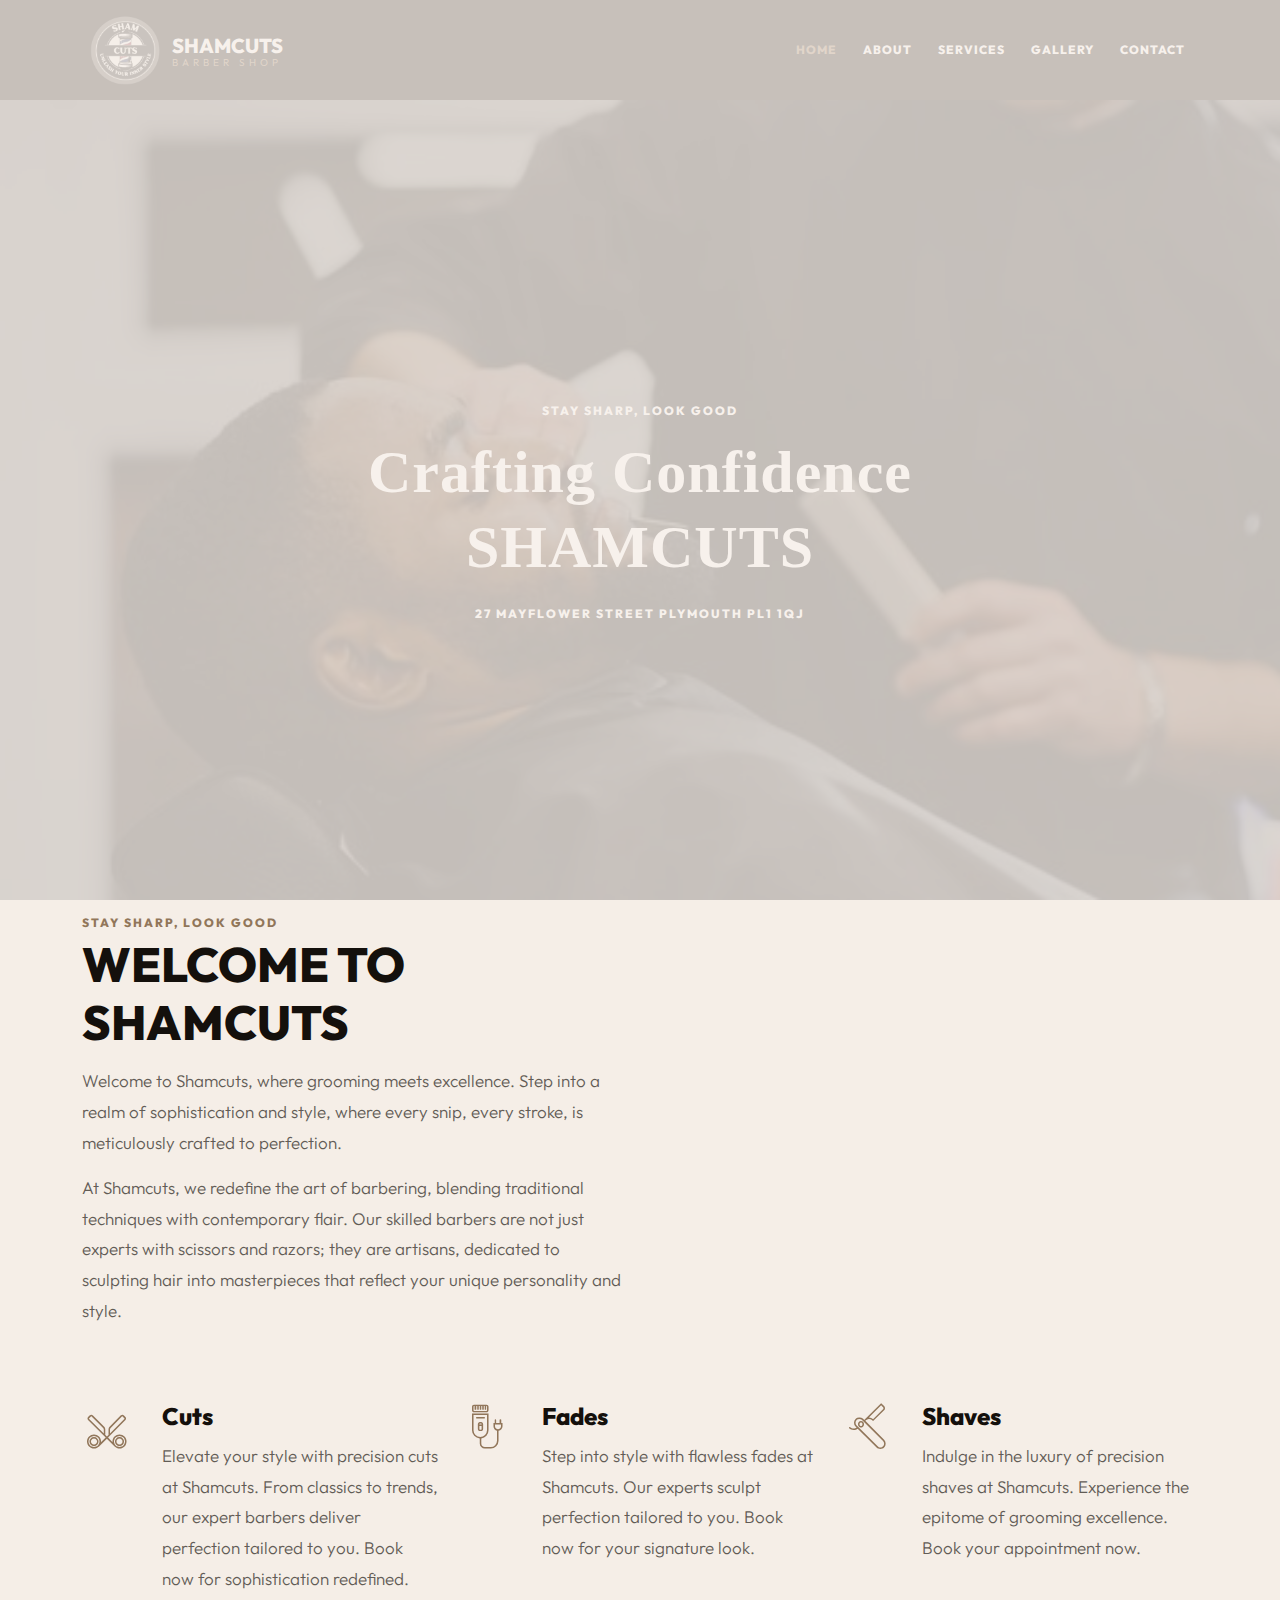
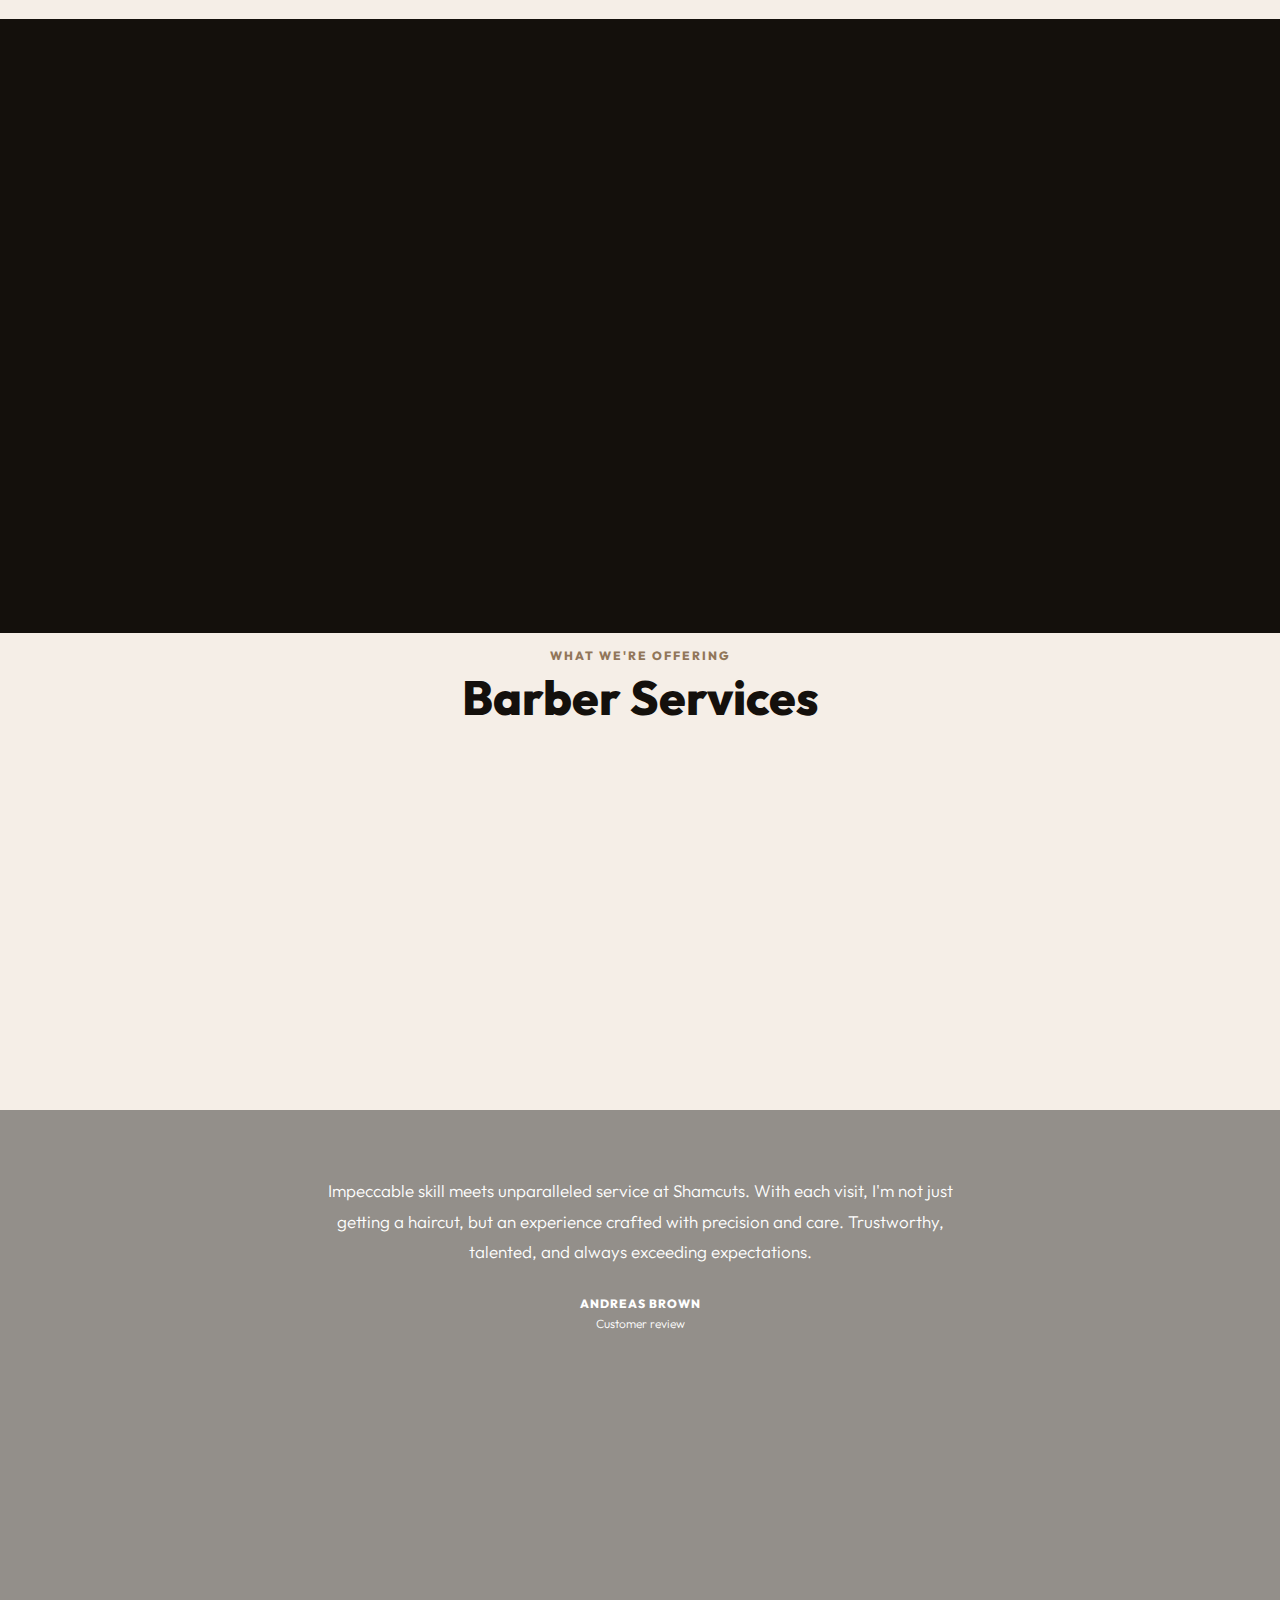
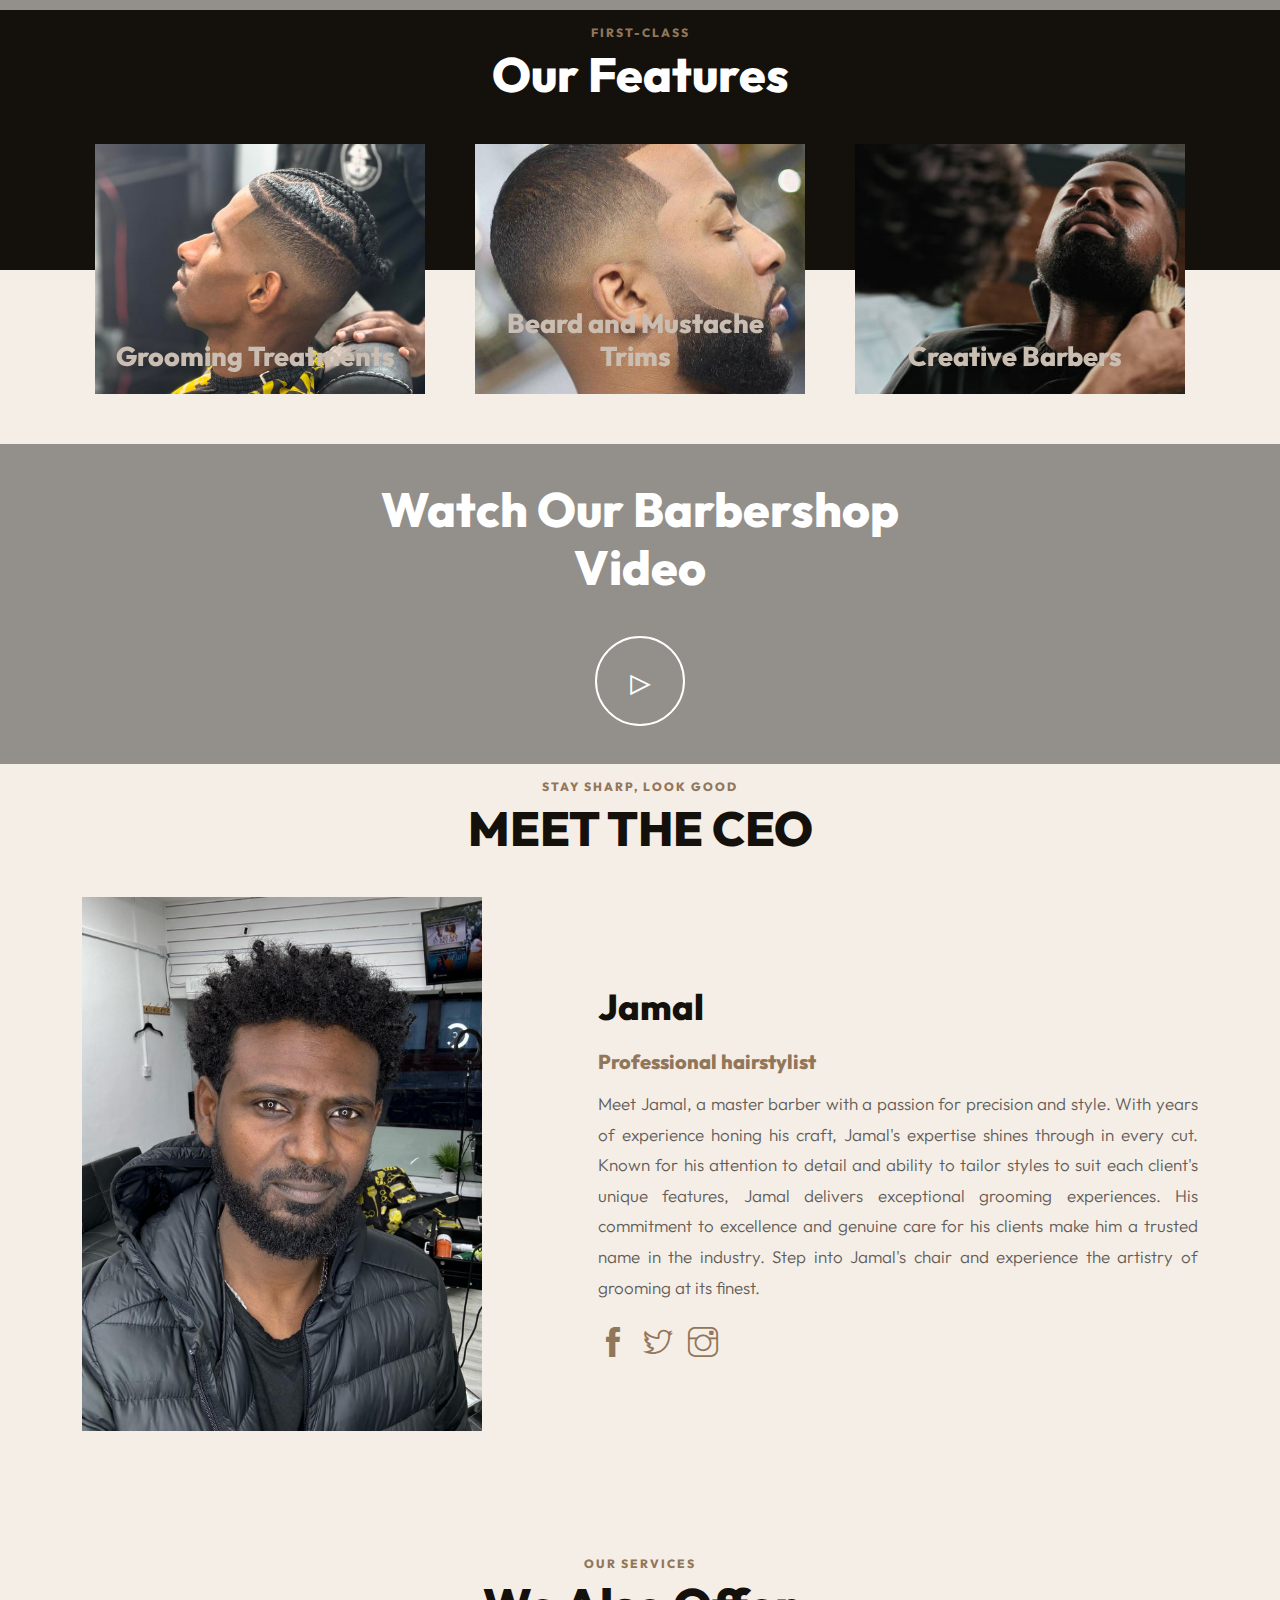
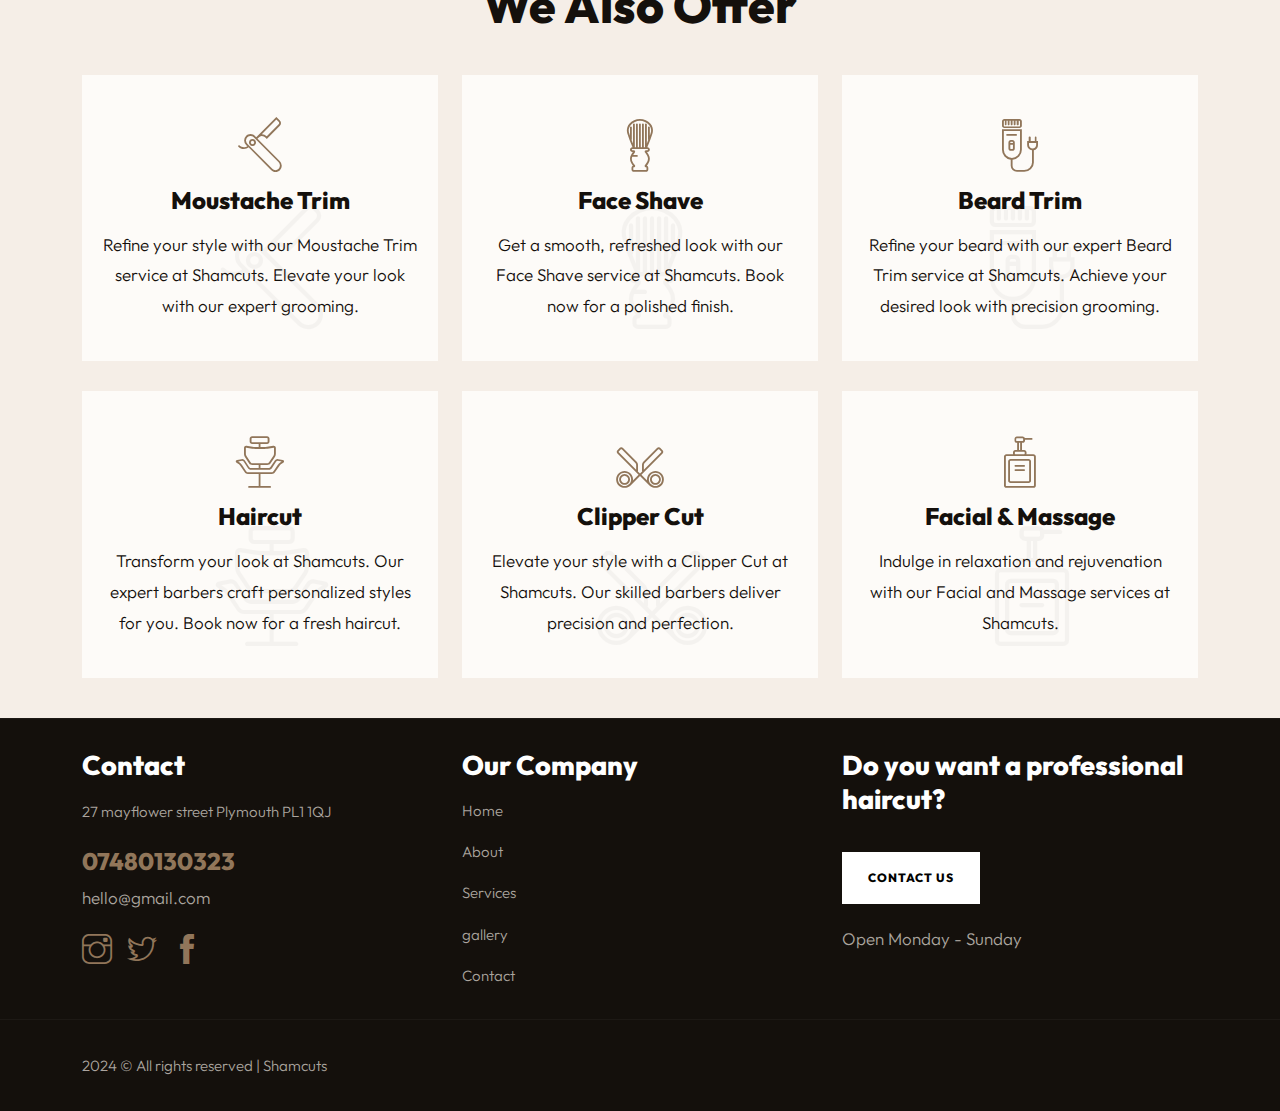
<file: index.html>
<!DOCTYPE html>
<html lang="zxx">


<head>
    <meta charset="utf-8">
    <meta http-equiv="X-UA-Compatible" content="IE=edge" />
    <meta name="viewport" content="width=device-width, initial-scale=1, maximum-scale=1" />
    <title>Shamcuts Barber Shop</title>
    <link rel="shortcut icon" href="img/favicon.png" />
    <link rel="stylesheet"
        href="https://fonts.googleapis.com/css2?family=Outfit:wght@300;400;500;600;700;800;900&amp;display=swap">
    <link rel="stylesheet" href="css/plugins.css" />
    <link rel="stylesheet" href="css/style.css" />
</head>

<body>
    <!-- Preloader -->
    <div class="preloader-bg"></div>
    <div id="preloader">
        <div id="preloader-status">
            <div class="preloader-position loader"> <span></span> </div>
        </div>
    </div>
    <!-- Progress scroll totop -->
    <div class="progress-wrap cursor-pointer">
        <svg class="progress-circle svg-content" width="100%" height="100%" viewBox="-1 -1 102 102">
            <path d="M50,1 a49,49 0 0,1 0,98 a49,49 0 0,1 0,-98" />
        </svg>
    </div>
    <!-- Navbar -->
    <nav class="navbar navbar-expand-lg">
        <div class="container">
            <!-- Logo -->
            <div class="logo-wrapper">
                <a class="logo" href="index.html"> <img src="img/logo.png" class="logo-img" alt=""> </a>
                <a class="logo" href="index.html">
                    <h2>SHAMCUTS <span>Barber Shop</span></h2>
                </a>
            </div>
            <!-- Button -->
            <button class="navbar-toggler" type="button" data-bs-toggle="collapse" data-bs-target="#navbar"
                aria-controls="navbar" aria-expanded="false" aria-label="Toggle navigation"> <span
                    class="navbar-toggler-icon"><i class="ti-menu"></i></span> </button>
            <!-- Menu -->
            <div class="collapse navbar-collapse" id="navbar">
                <ul class="navbar-nav ms-auto">
                    <li class="nav-item"><a class="nav-link active" href="index.html">Home</a></li>
                    <li class="nav-item"><a class="nav-link" href="about.html">About</a></li>
                    <li class="nav-item"><a class="nav-link" href="services.html">Services</a></li>
                    <li class="nav-item"><a class="nav-link" href="gallery.html">gallery</a></li>
                    <li class="nav-item"><a class="nav-link" href="contact.html">Contact</a></li>
                </ul>
            </div>
        </div>
    </nav>
    <!-- Parallax Image -->
    <div class="banner-header full-height valign bg-img bg-fixed" data-overlay-dark="5"
        data-background="img/slider/sham12.jpg">
        <div class="container">
            <div class="row content-justify-center">
                <div class="col-md-12 text-center">
                    <div class="v-middle">
                        <h5>Stay sharp, Look good</h5>
                        <h1>Crafting Confidence <br>SHAMCUTS</h1>
                        <h5>27 mayflower street Plymouth PL1 1QJ</h5>
                        <!-- <a data-toggle="modal" data-target="#bookNowModal" class="button-1 mt-20">Contact us</a> -->

                        <!-- Start Square Appointments Embed code -->
                        <!-- <a target="_blank" style="
background-color: #006aff;
border: none;
color: white;
height: 40px;
text-transform: uppercase;
font-family: 'Square Market', sans-serif;
letter-spacing: 1px;
line-height: 38px;
padding: 0 28px;
border-radius: 8px;
font-weight: 500;
font-size: 14px;
cursor: pointer;
display: inline-block;
" href="https://squareup.com/appointments/book/2zx7kfgodddpjw/LE09GRF218X7T/start" rel="nofollow">Book Now</a> -->
                        <!-- End Square Appointments Embed code -->
                    </div>
                </div>
            </div>
        </div>
    </div>


    <!-- modal-->
    <div id="bookNowModal" class="modal fade" tabindex="-1" role="dialog" aria-labelledby="bookNowModalLabel"
        aria-hidden="true">
        <div class="modal-dialog" role="document">
            <div class="modal-content">
                <div class="modal-header">
                    <h5 class="modal-title" id="bookNowModalLabel">BOOK TODAY<br><span>We are masters of the
                            blade</span></h5>
                    <button type="button" class="close" data-dismiss="modal" aria-label="Close">
                        <span aria-hidden="true">&times;</span>
                    </button>
                </div>
                <div class="modal-address">
                    <span class="icon ti-mobile"></span>
                    <a href="tel:07480130323">07480130323</a>
                </div>
                <div class="modal-phone">
                    <span class="icon ti-location-pin"></span>
                    27 mayflower street Plymouth PL1 1QJ
                </div>
                <div class="modal-email">
                    <span class="icon ti-email"></span>
                    <a href="mailto:hello@example.com">hello@gmail.com</a>
                </div>
            </div>
        </div>
    </div>

    <!-- About -->
    <section class="try about section-padding" data-scroll-index="1">
        <div class="container">
            <div class="row">
                <div class="col-md-6 mb-30">
                    <div class="section-head mb-20">
                        <div class="section-subtitle">stay sharp, look good</div>
                        <div class="section-title">WELCOME TO SHAMCUTS </div>
                    </div>
                    <p>Welcome to Shamcuts, where grooming meets excellence. Step into a realm of sophistication and
                        style, where every snip, every stroke, is meticulously crafted to perfection.</p>
                    <p>At Shamcuts, we redefine the art of barbering, blending traditional techniques with contemporary
                        flair. Our skilled barbers are not just experts with scissors and razors; they are artisans,
                        dedicated to sculpting hair into masterpieces that reflect your unique personality and style.
                    </p>
                </div>
                <div class="col col-md-3 animate-box" data-animate-effect="fadeInUp"> <img src="img/sham/sham1.jpg"
                        alt="" class="mt-90 mb-30 try2"> </div>
                <div class="col col-md-3 animate-box" data-animate-effect="fadeInUp"> <img src="img/sham/sham2.jpg"
                        alt="">
                </div>
            </div>
        </div>
    </section>
    <!-- Services Box -->
    <section class="services-box section-padding pt-0">
        <div class="container">
            <div class="row">
                <div class="col-md-4">
                    <div class="item"> <span class="icon icon icon-icon-1-6"></span>
                        <div class="cont">
                            <h5>Cuts</h5>
                            <p>Elevate your style with precision cuts at Shamcuts. From classics to trends, our expert
                                barbers deliver perfection tailored to you. Book now for sophistication redefined.</p>
                        </div>
                    </div>
                </div>
                <div class="col-md-4">
                    <div class="item"> <span class="icon icon-icon-1-3"></span>
                        <div class="cont">
                            <h5>Fades</h5>
                            <p>Step into style with flawless fades at Shamcuts. Our experts sculpt perfection tailored
                                to you. Book now for your signature look.</p>
                        </div>
                    </div>
                </div>
                <div class="col-md-4">
                    <div class="item"> <span class="icon icon-icon-1-1"></span>
                        <div class="cont">
                            <h5>Shaves</h5>
                            <p>Indulge in the luxury of precision shaves at Shamcuts. Experience the epitome of
                                grooming excellence. Book your appointment now.</p>
                        </div>
                    </div>
                </div>
            </div>
        </div>
    </section>
    <!-- Our History -->
    <section class="about section-padding bg-darkbrown">
        <div class="container">
            <div class="row">
                <div class="col-md-5 mb-30 animate-box" data-animate-effect="fadeInLeft"> <img src="img/sham/sham4.jpg"
                        alt=""> </div>
                <div class="col-md-7 valign mb-30 animate-box" data-animate-effect="fadeInRight">
                    <div class="row">
                        <div class="col-md-12">
                            <div class="section-head mb-20">
                                <div class="section-subtitle">Stay sharp, look good</div>
                                <div class="section-title white">Making people look awesome</div>
                            </div>
                            <p>Come experience a unique and edgy barbershop for all your hair and beard needs. At
                                Shamcuts, we offer a comprehensive range of services tailored to elevate your grooming
                                experience. From precision haircuts that reflect your individual style to expert beard
                                trimming and grooming techniques, our skilled barbers are dedicated to exceeding your
                                expectations.</p>
                        </div>
                    </div>
                </div>
            </div>
        </div>
    </section>
    <!-- Services -->
    <section class="barber-services section-padding">
        <div class="container">
            <div class="row">
                <div class="col-md-12">
                    <div class="section-head text-center">
                        <div class="section-subtitle">What we're offering</div>
                        <div class="section-title">Barber Services</div>
                    </div>
                </div>
            </div>
            <div class="row">
                <div class="col-md-4 animate-box" data-animate-effect="fadeInUp">
                    <div class="item">
                        <div class="position-re o-hidden"> <img src="img/slider/sham16.jpg" alt=""> </div>
                        <div class="con">
                            <div class="icon icon-icon-1-6"></div>
                            <h5>Hair Cut</h5>
                            <div class="line"></div>
                            <div class="row">
                                <div class="col-md-12 text-center">
                                    <div class="permalink">Elevate your look with professional haircuts.</div>
                                    <h6></h6>
                                </div>
                            </div>
                        </div>
                    </div>
                </div>
                <div class="col-md-4 animate-box" data-animate-effect="fadeInUp">
                    <div class="item">
                        <div class="position-re o-hidden"> <img src="img/slider/sham6.jpg" alt=""> </div>
                        <div class="con">
                            <div class="icon icon-icon-1-1"></div>
                            <h5>Beard Trim</h5>
                            <div class="line"></div>
                            <div class="row">
                                <div class="col-md-12 text-center">
                                    <div class="permalink">Refine your appearance with our professional shave services.
                                    </div>
                                    <!-- <h6>$20</h6> -->
                                </div>
                            </div>
                        </div>
                    </div>
                </div>
                <div class="col-md-4 animate-box" data-animate-effect="fadeInUp">
                    <div class="item">
                        <div class="position-re o-hidden"> <img src="img/slider/shamwash.jpg" alt=""> </div>
                        <div class="con">
                            <div class="icon icon-icon-1-4"></div>
                            <h5>Hair Wash</h5>
                            <div class="line"></div>
                            <div class="row">
                                <div class="col-md-12 text-center">
                                    <div class="permalink">Elevate your grooming routine with our revitalizing hair
                                        wash.</div>
                                    <!-- <h6>$15</h6> -->
                                </div>
                            </div>
                        </div>
                    </div>
                </div>
            </div>
        </div>
    </section>
    <!-- Testimonials -->
    <section class="testimonials bg-img bg-fixed section-padding pb-0" data-background="img/slider/sham1.jpg"
        data-overlay-dark="4">
        <div class="container">
            <div class="row">
                <!-- Testimonials -->
                <div class="col-md-8 offset-md-2 text-center">
                    <div class="testimonials">
                        <div class="testimonials-box">
                            <div class="item">
                                <span>
                                    <!-- <i class="star-rating"></i>
                                    <i class="star-rating"></i>
                                    <i class="star-rating"></i>
                                    <i class="star-rating"></i>
                                    <i class="star-rating"></i> -->
                                </span>
                                <p>Impeccable skill meets unparalleled service at Shamcuts. With each visit, I'm not
                                    just getting a haircut, but an experience crafted with precision and care.
                                    Trustworthy, talented, and always exceeding expectations.</p>
                                <div class="info">
                                    <div class="cont">
                                        <h6>Andreas Brown</h6> <span>Customer review</span>
                                    </div>
                                </div>
                            </div>
                            <div class="item">
                                <span>
                                    <!-- <i class="star-rating"></i>
                                    <i class="star-rating"></i>
                                    <i class="star-rating"></i>
                                    <i class="star-rating"></i>
                                    <i class="star-rating"></i> -->
                                </span>
                                <p>Step into Shamcuts chair and step out with confidence. Their precision, creativity,
                                    and dedication to their craft ensure every visit is a cut above the rest. Trust them
                                    with your hair – you won't be disappointed.</p>
                                <div class="info">
                                    <div class="cont">
                                        <h6>Emily White</h6> <span>Customer review</span>
                                    </div>
                                </div>
                            </div>
                            <div class="item">
                                <span>
                                    <!-- <i class="star-rating"></i>
                                    <i class="star-rating"></i>
                                    <i class="star-rating"></i>
                                    <i class="star-rating"></i>
                                    <i class="star-rating"></i> -->
                                </span>
                                <p>At Shamcuts, it's not just a haircut, it's a transformation. With their unparalleled
                                    expertise and personalized service, every visit leaves me feeling refreshed and
                                    confident. Trustworthy, skilled, and consistently exceeding expectations – they're
                                    simply the best in the business.</p>
                                <div class="info">
                                    <div class="cont">
                                        <h6>Daniel Martin</h6> <span>Customer review</span>
                                    </div>
                                </div>
                            </div>
                        </div>
                    </div>
                </div>
            </div>
        </div>
    </section>
    <!-- First Class Services -->
    <div class="first-class-services section-padding">
        <div class="container">
            <div class="row">
                <div class="col-md-12">
                    <div class="section-head text-center">
                        <div class="section-subtitle">First-Class</div>
                        <div class="section-title white">Our Features</div>
                    </div>
                </div>
            </div>
            <div class="row">
                <div class="col-md-4 space">
                    <div class="square-flip flex">
                        <div class="square bg-img" data-background="img/sham/sham10.jpg">
                            <div class="square-container d-flex align-items-end justify-content-end">
                                <div class="box-title">
                                    <div>
                                        <h4>Grooming Treatments</h4>
                                    </div>
                                </div>
                            </div>
                        </div>
                    </div>
                </div>
                <div class="col-md-4 space">
                    <div class="square-flip flex">
                        <div class="square bg-img" data-background="img/slider/sham19.jpg">
                            <div class="square-container d-flex align-items-end justify-content-end">
                                <div class="box-title">
                                    <div>
                                        <h4>Beard and Mustache Trims</h4>
                                    </div>
                                </div>
                            </div>
                        </div>
                    </div>
                </div>
                <div class="col-md-4 space">
                    <div class="square-flip flex">
                        <div class="square bg-img" data-background="img/slider/sham5.jpg">
                            <div class="square-container d-flex align-items-end justify-content-end">
                                <div class="box-title">
                                    <div>
                                        <h4>Creative Barbers</h4>
                                    </div>
                                </div>
                            </div>
                        </div>
                    </div>
                </div>
            </div>
        </div>
    </div>
    <!-- Video -->
    <section class="section-padding video-wrapper video bg-img bg-fixed" data-overlay-dark="4"
        data-background="img/slider/sham.jpg">
        <div class="container">
            <div class="row justify-content-center">
                <div class="col-md-6">
                    <div class="section-head text-center">
                        <div class="section-title white">Watch Our Barbershop Video</div>
                    </div>
                </div>
            </div>
            <div class="row">
                <div class="col-md-12 text-center">
                    <a class="vid" target="_blank" href="https://youtube.com/shorts/OaABHDByjRM?feature=share">
                        <div class="vid-butn"> <span class="icon"><i class="ti-control-play"></i></span> </div>
                    </a>
                </div>
            </div>
        </div>
    </section>
    <!-- Pricing -->
    <!-- <section class="barber-pricing section-padding position-re">
        <div class="container">
            <div class="row">
                <div class="row">
                    <div class="col-md-12">
                        <div class="section-head text-center">
                            <div class="section-subtitle">Pricing Plan</div>
                            <div class="section-title">Barber Pricing</div>
                        </div>
                    </div>
                </div>
                <div class="col-md-6">
                    <div class="menu-list mb-30">
                        <div class="item">
                            <div class="flex">
                                <div class="title">Wash and Cut</div>
                                <div class="dots"></div>
                                <div class="price">$20</div>
                            </div>
                            <p><i>Lorem nestibulum sceisue can varius the dis monte.</i></p>
                        </div>
                    </div>
                    <div class="menu-list mb-30">
                        <div class="item">
                            <div class="flex">
                                <div class="title">Head Shave with Razor</div>
                                <div class="dots"></div>
                                <div class="price">$30</div>
                            </div>
                            <p><i>Lorem nestibulum sceisue can varius the dis monte.</i></p>
                        </div>
                    </div>
                    <div class="menu-list mb-30">
                        <div class="item">
                            <div class="flex">
                                <div class="title">Long Hair</div>
                                <div class="dots"></div>
                                <div class="price">$45</div>
                            </div>
                            <p><i>Lorem nestibulum sceisue can varius the dis monte.</i></p>
                        </div>
                    </div>
                    <div class="menu-list mb-30">
                        <div class="item">
                            <div class="flex">
                                <div class="title">Children Wash & Cut</div>
                                <div class="dots"></div>
                                <div class="price">$25</div>
                            </div>
                            <p><i>Lorem nestibulum sceisue can varius the dis monte.</i></p>
                        </div>
                    </div>
                </div>
                <div class="col-md-6">
                    <div class="menu-list mb-30">
                        <div class="item">
                            <div class="flex">
                                <div class="title">Wash and Style</div>
                                <div class="dots"></div>
                                <div class="price">$10</div>
                            </div>
                            <p><i>Lorem nestibulum sceisue can varius the dis monte.</i></p>
                        </div>
                    </div>
                    <div class="menu-list mb-30">
                        <div class="item">
                            <div class="flex">
                                <div class="title">Short Beard Tidy</div>
                                <div class="dots"></div>
                                <div class="price">$15</div>
                            </div>
                            <p><i>Lorem nestibulum sceisue can varius the dis monte.</i></p>
                        </div>
                    </div>
                    <div class="menu-list mb-30">
                        <div class="item">
                            <div class="flex">
                                <div class="title">Large beard trim</div>
                                <div class="dots"></div>
                                <div class="price">$25</div>
                            </div>
                            <p><i>Lorem nestibulum sceisue can varius the dis monte.</i></p>
                        </div>
                    </div>
                    <div class="menu-list mb-30">
                        <div class="item">
                            <div class="flex">
                                <div class="title">Luxury Full Service</div>
                                <div class="dots"></div>
                                <div class="price">$60</div>
                            </div>
                            <p><i>Lorem nestibulum sceisue can varius the dis monte.</i></p>
                        </div>
                    </div>
                </div>
            </div>
        </div>
    </section> -->
    <!-- <div class="title-box">
        <h3 class="mb-0">Philip Brown<span>Barber</span></h3>
    </div> -->
    <!-- Team -->
    <section class=" section-padding pb-0">
        <div class="container">
            <div class="row">
                <div class="col-md-12">
                    <div class="section-head text-center">
                        <div class="section-subtitle">stay sharp, look good</div>
                        <div class="section-title">MEET THE CEO</div>
                    </div>
                </div>
            </div>
            <div class="row">
                <div class="col-md-12">
                    <div class="founder">
                        <div class="team-card">
                            <div class="team-img"><img src="img/slider/jamal.jpg" alt="" class="w-100"></div>
                        </div>
                        <div class="team-content">
                            <h3 class="team-title">Jamal</h3>
                            <h6 class="sub-title">Professional hairstylist</h6>
                            <p class="team-text">Meet Jamal, a master barber with a passion for precision and style.
                                With years of experience honing his craft, Jamal's expertise shines through in every
                                cut. Known for his attention to detail and ability to tailor styles to suit each
                                client's unique features, Jamal delivers exceptional grooming experiences. His
                                commitment to excellence and genuine care for his clients make him a trusted name in the
                                industry. Step into Jamal's chair and experience the artistry of grooming at its finest.
                            </p>
                            <div class="social">
                                <div class="full-width">
                                    <a href="#"><i class="ti-facebook"></i></a>
                                    <a href="#"><i class="ti-twitter"></i></a>
                                    <a target="_blank"
                                        href="https://www.instagram.com/shamcutsuk?igsh=bXhtYjRsMmUxbmtt&utm_source=qr"><i
                                            class="ti-instagram"></i></a>
                                </div>
                            </div>
                        </div>
                    </div>
                </div>
            </div>
        </div>
    </section>
    <!-- Services - We Also Offer -->
    <section class="marg services-1 section-padding">
        <div class="container">
            <div class="row">
                <div class="col-md-12">
                    <div class="section-head text-center">
                        <div class="section-subtitle">Our Services</div>
                        <div class="section-title">We Also Offer</div>
                    </div>
                </div>
            </div>
            <div class="row">
                <div class="col-md-4">
                    <div class="item">
                        <a> <span class="icon icon-icon-1-1"></span>
                            <h5>Moustache Trim</h5>
                            <p>Refine your style with our Moustache Trim service at Shamcuts. Elevate your look with our
                                expert grooming.</p>
                            <div class="shape"> <span class="icon icon-icon-1-1"></span> </div>
                        </a>
                    </div>
                </div>
                <div class="col-md-4">
                    <div class="item">
                        <a> <span class="icon icon-icon-1-9"></span>
                            <h5>Face Shave</h5>
                            <p>Get a smooth, refreshed look with our Face Shave service at Shamcuts. Book now for a
                                polished finish.</p>
                            <div class="shape"> <span class="icon icon-icon-1-9"></span> </div>
                        </a>
                    </div>
                </div>
                <div class="col-md-4">
                    <div class="item">
                        <a> <span class="icon icon-icon-1-3"></span>
                            <h5>Beard Trim</h5>
                            <p>Refine your beard with our expert Beard Trim service at Shamcuts. Achieve your desired
                                look with precision grooming.</p>
                            <div class="shape"> <span class="icon icon-icon-1-3"></span> </div>
                        </a>
                    </div>
                </div>
                <div class="col-md-4">
                    <div class="item">
                        <a> <span class="icon icon-icon-1-2"></span>
                            <h5>Haircut</h5>
                            <p>Transform your look at Shamcuts. Our expert barbers craft personalized styles for you.
                                Book now for a fresh haircut.</p>
                            <div class="shape"> <span class="icon icon-icon-1-2"></span> </div>
                        </a>
                    </div>
                </div>
                <div class="col-md-4">
                    <div class="item">
                        <a> <span class="icon icon-icon-1-6"></span>
                            <h5>Clipper Cut</h5>
                            <p>Elevate your style with a Clipper Cut at Shamcuts. Our skilled barbers deliver precision
                                and perfection.</p>
                            <div class="shape"> <span class="icon icon-icon-1-6"></span> </div>
                        </a>
                    </div>
                </div>
                <div class="col-md-4">
                    <div class="item">
                        <a> <span class="icon icon-icon-1-8"></span>
                            <h5>Facial & Massage</h5>
                            <p>Indulge in relaxation and rejuvenation with our Facial and Massage services at Shamcuts.
                            </p>
                            <div class="shape"> <span class="icon icon-icon-1-8"></span> </div>
                        </a>
                    </div>
                </div>
            </div>
        </div>
    </section>
    <!-- News -->
    <!-- <section class="news section-padding">
        <div class="container">
            <div class="row">
                <div class="col-md-12">
                    <div class="section-head text-center">
                        <div class="section-subtitle">Latest news</div>
                        <div class="section-title white">News & Blog</div>
                    </div>
                </div>
            </div>
            <div class="row">
                <div class="col-md-12">
                    <div class="owl-carousel owl-theme">
                        <div class="item">
                            <div class="position-re o-hidden"> <img src="img/slider/8.jpg" alt="">
                                <div class="date">
                                    <a href="post.html"> <span>Dec</span> <i>29</i> </a>
                                </div>
                            </div>
                            <div class="con"> <span class="category">
                                    <a href="blog.html">Hair Care</a>
                                </span>
                                <h5><a href="post.html">Women's Hair Care Routine for Any Hair Type</a></h5>
                            </div>
                        </div>
                        <div class="item">
                            <div class="position-re o-hidden"> <img src="img/slider/9.jpg" alt="">
                                <div class="date">
                                    <a href="post.html"> <span>Dec</span> <i>27</i> </a>
                                </div>
                            </div>
                            <div class="con"> <span class="category">
                                    <a href="blog.html">Beard</a>
                                </span>
                                <h5><a href="post.html">Common Mistakes That Damage Your Beard</a></h5>
                            </div>
                        </div>
                        <div class="item">
                            <div class="position-re o-hidden"> <img src="img/slider/6.jpg" alt="">
                                <div class="date">
                                    <a href="post.html"> <span>Dec</span> <i>25</i> </a>
                                </div>
                            </div>
                            <div class="con"> <span class="category">
                                    <a href="blog.html">Hairstyle</a>
                                </span>
                                <h5><a href="post.html">5 Most Iconic Men’s Hairstyles Of All Times</a></h5>
                            </div>
                        </div>
                        <div class="item">
                            <div class="position-re o-hidden"> <img src="img/slider/4.jpg" alt="">
                                <div class="date">
                                    <a href="post.html"> <span>Dec</span> <i>23</i> </a>
                                </div>
                            </div>
                            <div class="con"> <span class="category">
                                    <a href="blog.html">Haircut</a>
                                </span>
                                <h5><a href="post.html">What Are The Secrets of The Haircut & Moustache Trim?</a></h5>
                            </div>
                        </div>
                        <div class="item">
                            <div class="position-re o-hidden"> <img src="img/slider/16.jpg" alt="">
                                <div class="date">
                                    <a href="post.html"> <span>Dec</span> <i>22</i> </a>
                                </div>
                            </div>
                            <div class="con"> <span class="category">
                                    <a href="blog.html">Wedding</a>
                                </span>
                                <h5><a href="post.html">Best Tips for Groom Shaving for Your Wedding</a></h5>
                            </div>
                        </div>
                        <div class="item">
                            <div class="position-re o-hidden"> <img src="img/slider/19.jpg" alt="">
                                <div class="date">
                                    <a href="post.html"> <span>Dec</span> <i>20</i> </a>
                                </div>
                            </div>
                            <div class="con"> <span class="category">
                                    <a href="blog.html">Blog</a>
                                </span>
                                <h5><a href="post.html">What We Need to Choose The Fashion Model?</a></h5>
                            </div>
                        </div>
                    </div>
                </div>
            </div>
        </div>
    </section> -->
    <!-- Appointment Form -->
    <!-- <section class="testimonials">
        <div class="background bg-img bg-fixed section-padding pb-0" data-background="img/slider/20.jpg"
            data-overlay-dark="6">
            <div class="container">
                <div class="row">
                    <div class="col-md-5 mb-30 mt-60">
                        <p class="mb-0"><i class="star-rating"></i><i class="star-rating"></i><i
                                class="star-rating"></i><i class="star-rating"></i><i class="star-rating"></i></p>
                        <h5>We Are Best Barbers & Hair Cutting Salon at NYC.</h5>
                        <div class="reservations mb-10">
                            <div class="icon color-1"><span class="icon-icon-1-1"></span></div>
                            <div class="text">
                                <p class="color-1">Appointment</p> <a class="color-1" href="tel:855-100-4444">855 100
                                    4444</a>
                            </div>
                        </div>
                    </div>
                    <div class="col-md-5 offset-md-2">
                        <div class="booking-box">
                            <div class="head-box text-center">
                                <h4>Make An Appointment</h4>
                            </div>
                            <div class="booking-inner clearfix">
                                <form class="form1 clearfix">
                                    <div class="row">
                                        <div class="col-md-6">
                                            <div class="input1_wrapper">
                                                <label>Name</label>
                                                <div class="input2_inner">
                                                    <input type="text" class="form-control input" placeholder="Name"
                                                        required>
                                                </div>
                                            </div>
                                        </div>
                                        <div class="col-md-6">
                                            <div class="input1_wrapper">
                                                <label>Phone</label>
                                                <div class="input2_inner">
                                                    <input type="text" class="form-control input" placeholder="Phone"
                                                        required>
                                                </div>
                                            </div>
                                        </div>
                                        <div class="col-md-6">
                                            <div class="input1_wrapper">
                                                <label>Date</label>
                                                <div class="input1_inner">
                                                    <input type="text" class="form-control input datepicker"
                                                        placeholder="Date" required>
                                                </div>
                                            </div>
                                        </div>
                                        <div class="col-md-6">
                                            <div class="select1_wrapper">
                                                <label>Time</label>
                                                <div class="select1_inner">
                                                    <select class="select2 select" style="width: 100%">
                                                        <option value="0">Time</option>
                                                        <option value="1">10:00 am</option>
                                                        <option value="2">11:00 am</option>
                                                        <option value="3">12:00 pm</option>
                                                        <option value="4">14:00 pm</option>
                                                        <option value="5">16:00 pm</option>
                                                        <option value="6">18:00 pm</option>
                                                        <option value="7">20:00 pm</option>
                                                    </select>
                                                </div>
                                            </div>
                                        </div>
                                        <div class="col-md-6">
                                            <div class="select1_wrapper">
                                                <label>Services</label>
                                                <div class="select1_inner">
                                                    <select class="select2 select" style="width: 100%">
                                                        <option value="0">Services</option>
                                                        <option value="0">Hair Styling</option>
                                                        <option value="1">Face Mask</option>
                                                        <option value="2">Shaving</option>
                                                        <option value="3">Beard Triming</option>
                                                        <option value="4">Hair Wash</option>
                                                    </select>
                                                </div>
                                            </div>
                                        </div>
                                        <div class="col-md-6">
                                            <div class="select1_wrapper">
                                                <label>Choose Barber</label>
                                                <div class="select1_inner">
                                                    <select class="select2 select" style="width: 100%">
                                                        <option value="0">Choose Barber</option>
                                                        <option value="0">Philip</option>
                                                        <option value="1">Stephen</option>
                                                        <option value="2">Dennis</option>
                                                        <option value="3">Helen</option>
                                                    </select>
                                                </div>
                                            </div>
                                        </div>
                                        <div class="col-md-12">
                                            <button type="submit" class="btn-form1-submit mt-15">Make
                                                Appointment</button>
                                        </div>
                                    </div>
                                </form>
                            </div>
                        </div>
                    </div>
                </div>
            </div>
        </div>
    </section> -->
    <!-- Clients -->
    <!-- <section class="clients">
        <div class="container">
            <div class="row">
                <div class="col-md-7">
                    <div class="owl-carousel owl-theme">
                        <div class="clients-logo">
                            <a href="#0"><img src="img/clients/2.png" alt=""></a>
                        </div>
                        <div class="clients-logo">
                            <a href="#0"><img src="img/clients/3.png" alt=""></a>
                        </div>
                        <div class="clients-logo">
                            <a href="#0"><img src="img/clients/4.png" alt=""></a>
                        </div>
                        <div class="clients-logo">
                            <a href="#0"><img src="img/clients/5.png" alt=""></a>
                        </div>
                        <div class="clients-logo">
                            <a href="#0"><img src="img/clients/6.png" alt=""></a>
                        </div>
                    </div>
                </div>
            </div>
        </div>
    </section> -->
    <!-- Footer -->
    <footer class="footer">
        <div class="footer-top">
            <div class="container">
                <div class="row">
                    <div class="col-md-3">
                        <div class="footer-column footer-contact">
                            <h3 class="footer-title">Contact</h3>
                            <p class="footer-contact-text">27 mayflower street Plymouth PL1 1QJ
                            </p>
                            <div class="footer-contact-info">
                                <p class="footer-contact-phone"><a class="color" href="tel:07480130323">07480130323</a>
                                </p>
                                <p class=""><a href="mailto:hello@example.com">hello@gmail.com</a></p>
                            </div>
                            <div class="footer-about-social-list">
                                <a target="_blank"
                                    href="https://www.instagram.com/shamcutsuk?igsh=bXhtYjRsMmUxbmtt&utm_source=qr"><i
                                        class="ti-instagram"></i></a>
                                <a href="#"><i class="ti-twitter"></i></a>
                                <a href="#"><i class="ti-facebook"></i></a>
                                <!-- <a href="#"><i class="ti-youtube"></i></a> -->
                            </div>
                        </div>
                    </div>
                    <div class="col-md-3 offset-md-1">
                        <div class="item opening">
                            <h3 class="footer-title">Our Company</h3>
                            <ul class="navbar-nav ms-auto">
                                <li class><a class="" href="index.html">Home</a></li>
                                <li class><a class="" href="about.html">About</a></li>
                                <li class><a class="" href="services.html">Services</a></li>
                                <li class><a class="" href="gallery.html">gallery</a></li>
                                <li class><a class="" href="contact.html">Contact</a></li>
                            </ul>
                        </div>
                    </div>
                    <div class="col-md-4 offset-md-1">
                        <div class="footer-column footer-explore clearfix">
                            <h3 class="footer-title">Do you want a professional haircut?</h3>
                            <a data-toggle="modal" data-target="#bookNowModal" class="foot button-1 mt-20">Contact
                                us</a>
                            <div class="row subscribe">
                                <div class="col-md-12">
                                    <p class="open">Open Monday - Sunday</p>
                                </div>
                            </div>
                        </div>
                    </div>
                </div>
            </div>
        </div>
        <div class="footer-bottom">
            <div class="container">
                <div class="row">
                    <div class="col-md-12">
                        <div class="footer-bottom-inner">
                            <p class="footer-bottom-copy-right">2024 © All rights reserved | Shamcuts</p>
                        </div>
                    </div>
                </div>
            </div>
        </div>
    </footer>

    <script src="https://code.jquery.com/jquery-3.5.1.slim.min.js"></script>
    <script src="https://cdn.jsdelivr.net/npm/@popperjs/core@2.5.4/dist/umd/popper.min.js"></script>
    <script src="https://stackpath.bootstrapcdn.com/bootstrap/4.5.2/js/bootstrap.min.js"></script>
    <!-- jQuery -->
    <script src="js/jquery-3.6.3.min.js"></script>
    <script src="js/jquery-migrate-3.0.0.min.js"></script>
    <script src="js/modernizr-2.6.2.min.js"></script>
    <script src="js/imagesloaded.pkgd.min.js"></script>
    <script src="js/jquery.isotope.v3.0.2.js"></script>
    <script src="js/popper.min.js"></script>
    <script src="js/bootstrap.min.js"></script>
    <script src="js/scrollIt.min.js"></script>
    <script src="js/jquery.waypoints.min.js"></script>
    <script src="js/owl.carousel.min.js"></script>
    <script src="js/jquery.stellar.min.js"></script>
    <script src="js/jquery.magnific-popup.js"></script>
    <script src="js/YouTubePopUp.js"></script>
    <script src="js/select2.js"></script>
    <script src="js/datepicker.js"></script>
    <script src="js/smooth-scroll.min.js"></script>
    <script src="js/custom.js"></script>

    <!-- <script>
        document.addEventListener('DOMContentLoaded', function () {
          var navbar = document.getElementById('navbar');
      
        //   Add event listener to body
          document.body.addEventListener('click', function (event) {
            // Check if the clicked element is not part of the navbar
            if (!navbar.contains(event.target)) {
              // Close the navbar
              navbar.style.display = 'none';
            }
          });
      
          // Prevent closing navbar when clicking on navbar itself
          navbar.addEventListener('click', function (event) {
            event.stopPropagation(); // Prevent the event from bubbling up
          });
        });
      </script> -->

    <script>
        document.addEventListener("DOMContentLoaded", function () {
            var testimonialsBox = document.querySelector('.testimonials-box');
            var testimonials = testimonialsBox.children;
            var currentIndex = 0;
            var interval = 7000;

            function showTestimonial(index) {
                // Hide all testimonials
                for (var i = 0; i < testimonials.length; i++) {
                    testimonials[i].style.display = 'none';
                }
                // Show the testimonial at the given index
                testimonials[index].style.display = 'block';
            }

            function nextTestimonial() {
                currentIndex = (currentIndex + 1) % testimonials.length;
                showTestimonial(currentIndex);
            }

            // Show the initial testimonial
            showTestimonial(currentIndex);

            // Start the slideshow
            setInterval(nextTestimonial, interval);
        });
    </script>


</body>


</html>
</file>
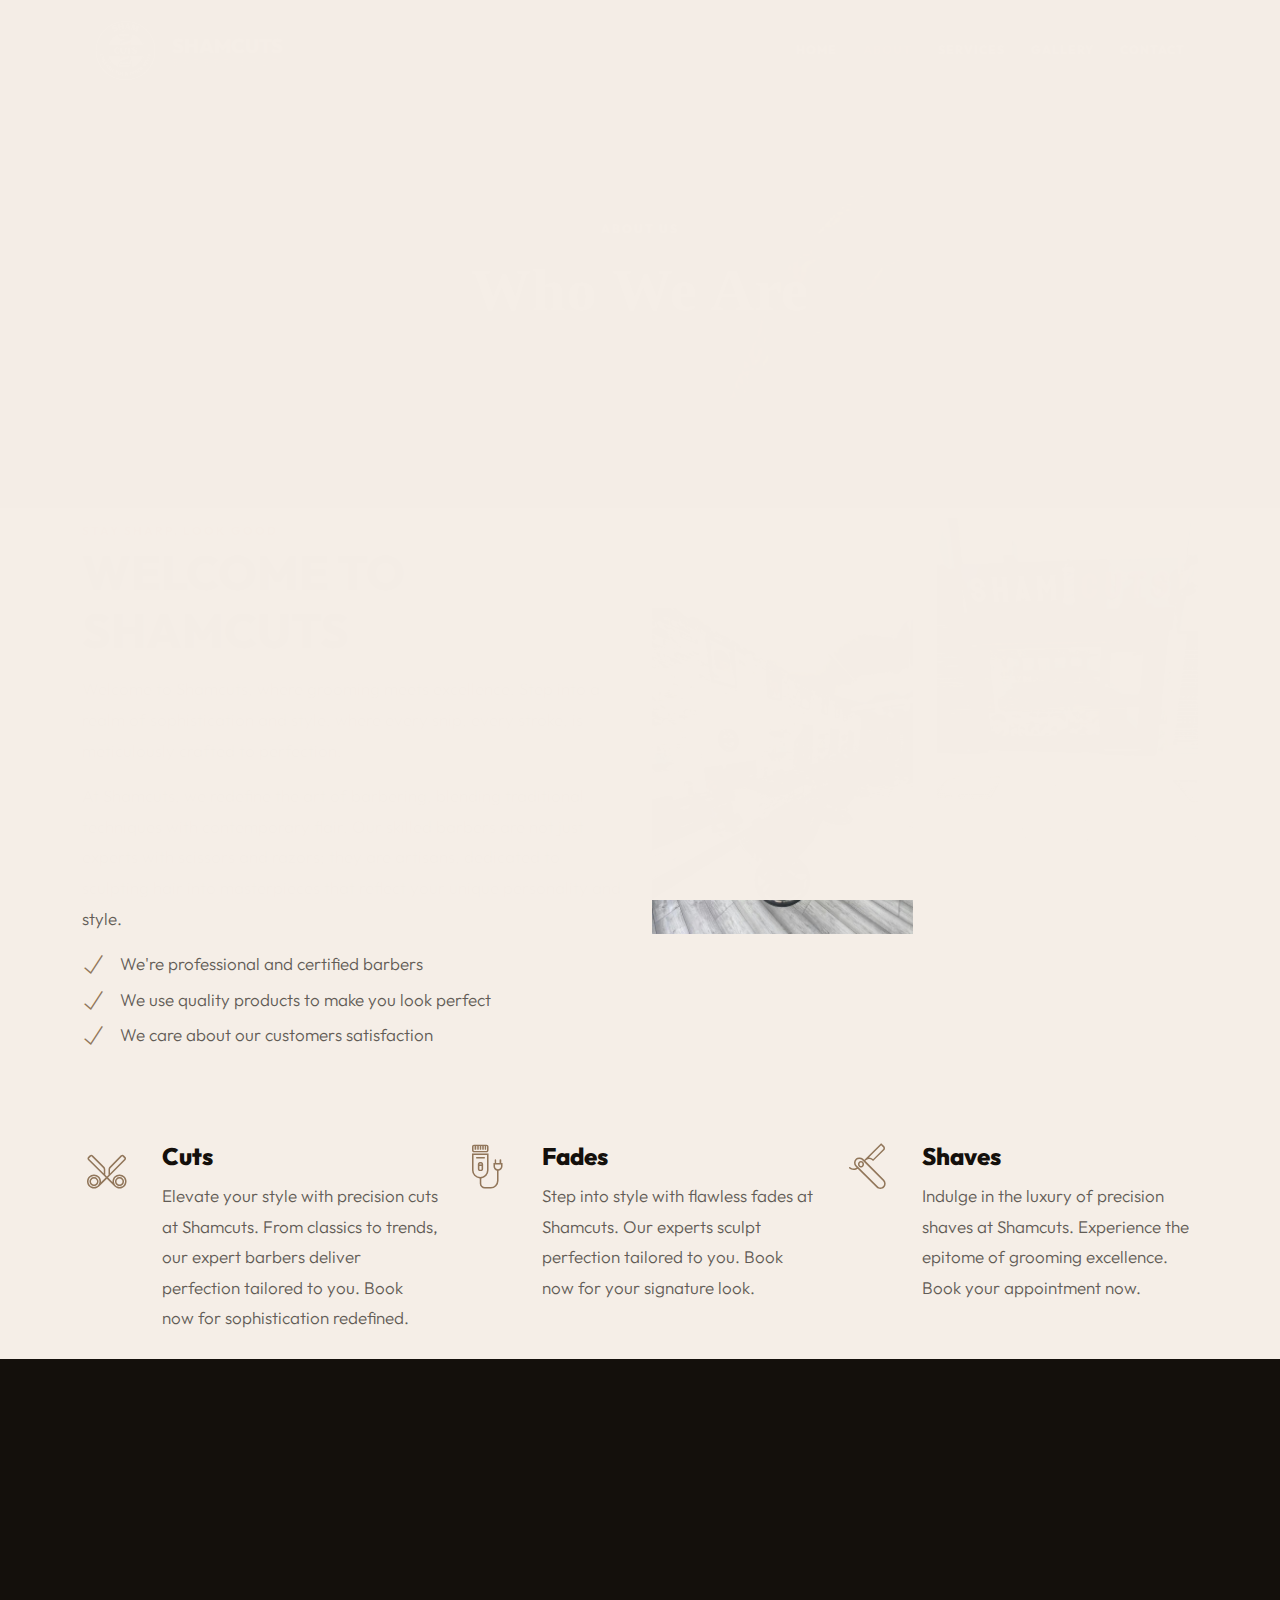
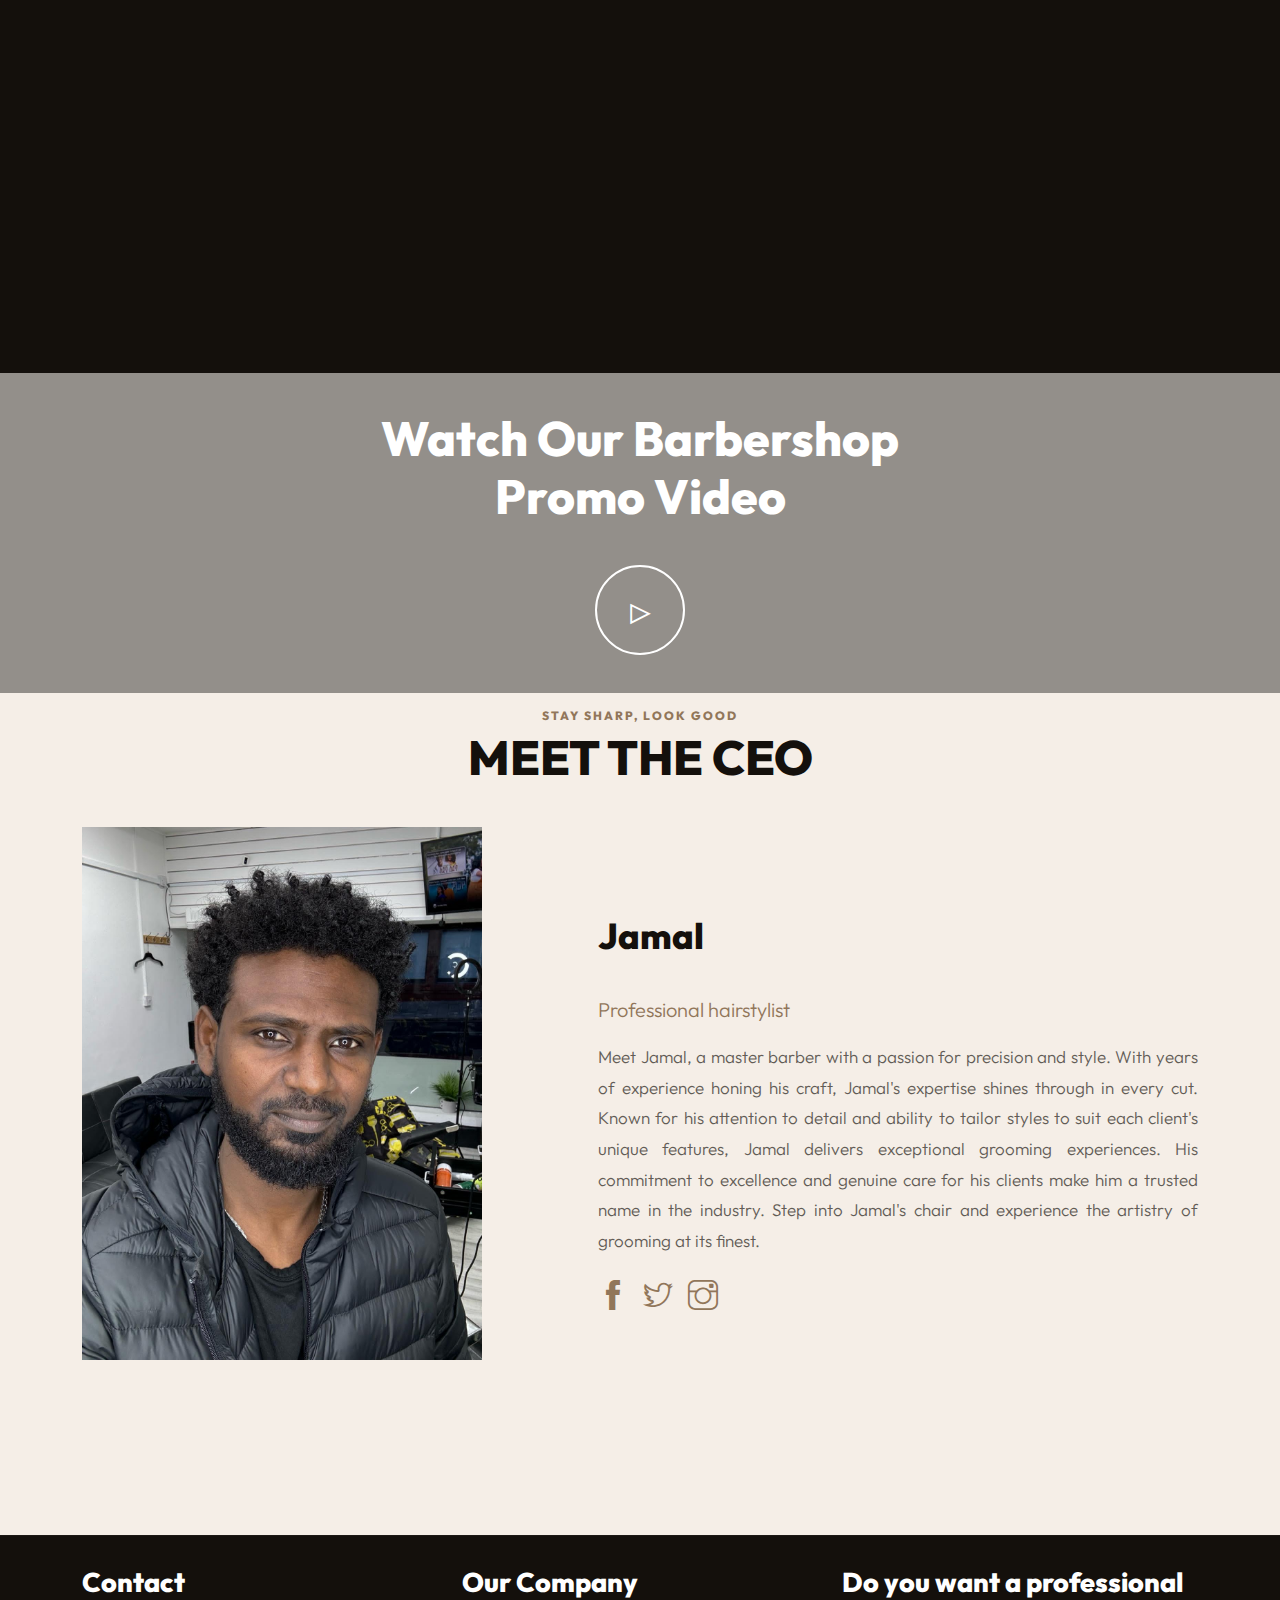
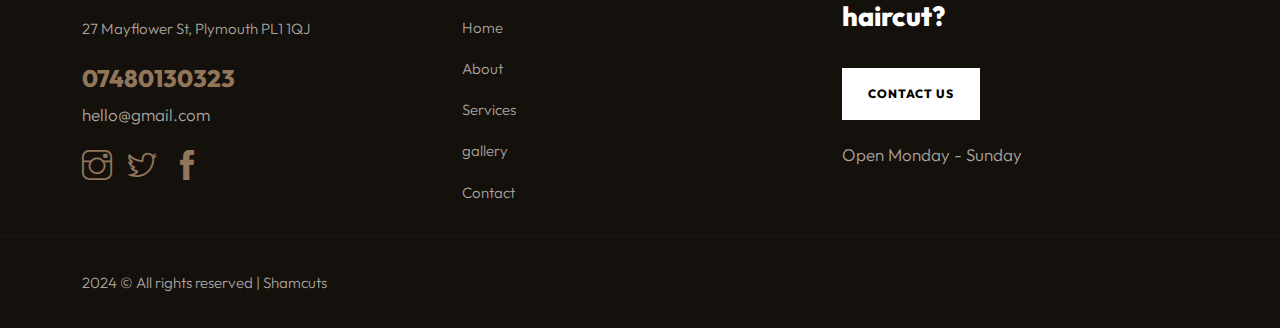
<file: about.html>
<!DOCTYPE html>
<html lang="zxx">

<head>
    <meta charset="utf-8">
    <meta http-equiv="X-UA-Compatible" content="IE=edge" />
    <meta name="viewport" content="width=device-width, initial-scale=1, maximum-scale=1" />
    <title>Shamcuts Barber Shop</title>
    <link rel="shortcut icon" href="img/favicon.png" />
    <link rel="stylesheet"
        href="https://fonts.googleapis.com/css2?family=Outfit:wght@300;400;500;600;700;800;900&amp;display=swap">
    <link rel="stylesheet" href="css/plugins.css" />
    <link rel="stylesheet" href="css/style.css" />
</head>

<body>
    <!-- Preloader -->
    <div class="preloader-bg"></div>
    <div id="preloader">
        <div id="preloader-status">
            <div class="preloader-position loader"> <span></span> </div>
        </div>
    </div>
    <!-- Progress scroll totop -->
    <div class="progress-wrap cursor-pointer">
        <svg class="progress-circle svg-content" width="100%" height="100%" viewBox="-1 -1 102 102">
            <path d="M50,1 a49,49 0 0,1 0,98 a49,49 0 0,1 0,-98" />
        </svg>
    </div>
    <!-- Navbar -->
    <nav class="navbar navbar-expand-lg">
        <div class="container">
            <!-- Logo -->
            <div class="logo-wrapper">
                <a class="logo" href="index.html"> <img src="img/logo.png" class="logo-img" alt=""> </a>
                <a class="logo" href="index.html">
                    <h2>SHAMCUTS <span>Barber Shop</span></h2>
                </a>
            </div>
            <!-- Button -->
            <button class="navbar-toggler" type="button" data-bs-toggle="collapse" data-bs-target="#navbar"
                aria-controls="navbar" aria-expanded="false" aria-label="Toggle navigation"> <span
                    class="navbar-toggler-icon"><i class="ti-menu"></i></span> </button>
            <!-- Menu -->
            <div class="collapse navbar-collapse" id="navbar">
                <ul class="navbar-nav ms-auto">
                    <li class="nav-item"><a class="nav-link" href="index.html">Home</a></li>
                    <li class="nav-item"><a class="nav-link active" href="about.html">About</a></li>
                    <li class="nav-item"><a class="nav-link" href="services.html">Services</a></li>
                    <li class="nav-item"><a class="nav-link" href="gallery.html">gallery</a></li>
                    <li class="nav-item"><a class="nav-link" href="contact.html">Contact</a></li>
                </ul>
            </div>
        </div>
    </nav>

    <!-- Header Banner -->
    <div class="banner-header valign bg-img bg-fixed" data-overlay-dark="4" data-background="img/slider/sham5.jpg">
        <div class="container">
            <div class="row">
                <div class="col-md-12 text-center caption mt-60">
                    <h5>About Us</h5>
                    <h1>Who We Are</h1>
                </div>
            </div>
        </div>
    </div>
    <!-- About -->
    <section class="try about section-padding">
        <div class="container">
            <div class="row">
                <div class="col-md-6 mb-30">
                    <div class="section-head mb-20">
                        <div class="section-subtitle">Stay sharp, look Good</div>
                        <div class="section-title">WELCOME TO SHAMCUTS</div>
                    </div>
                    <p>Welcome to Shamcuts, where grooming meets excellence. Step into a realm of sophistication and
                        style, where every snip, every stroke, is meticulously crafted to perfection.</p>
                    <p>At Shamcuts, we redefine the art of barbering, blending traditional techniques with contemporary
                        flair. Our skilled barbers are not just experts with scissors and razors; they are artisans,
                        dedicated to sculpting hair into masterpieces that reflect your unique personality and style.
                    </p>
                    <ul class="about-list list-unstyled mb-30">
                        <li>
                            <div class="about-list-icon"> <span class="ti-check"></span> </div>
                            <div class="about-list-text">
                                <p>We're professional and certified barbers</p>
                            </div>
                        </li>
                        <li>
                            <div class="about-list-icon"> <span class="ti-check"></span> </div>
                            <div class="about-list-text">
                                <p>We use quality products to make you look perfect</p>
                            </div>
                        </li>
                        <li>
                            <div class="about-list-icon"> <span class="ti-check"></span> </div>
                            <div class="about-list-text">
                                <p>We care about our customers satisfaction</p>
                            </div>
                        </li>
                    </ul>
                </div>
                <div class="col col-md-3"> <img src="img/sham/sham1.jpg" alt="" class=" mt-90 mb-30"> </div>
                <div class="col col-md-3"> <img src="img/sham/sham2.jpg" alt=""> </div>
            </div>
        </div>
    </section>
    <!-- Services Box -->
    <section class="services-box section-padding pt-0">
        <div class="container">
            <div class="row">
                <div class="col-md-4">
                    <div class="item"> <span class="icon icon icon-icon-1-6"></span>
                        <div class="cont">
                            <h5>Cuts</h5>
                            <p>Elevate your style with precision cuts at Shamcuts. From classics to trends, our expert
                                barbers deliver perfection tailored to you. Book now for sophistication redefined.</p>
                        </div>
                    </div>
                </div>
                <div class="col-md-4">
                    <div class="item"> <span class="icon icon-icon-1-3"></span>
                        <div class="cont">
                            <h5>Fades</h5>
                            <p>Step into style with flawless fades at Shamcuts. Our experts sculpt perfection tailored
                                to you. Book now for your signature look.</p>
                        </div>
                    </div>
                </div>
                <div class="col-md-4">
                    <div class="item"> <span class="icon icon-icon-1-1"></span>
                        <div class="cont">
                            <h5>Shaves</h5>
                            <p>Indulge in the luxury of precision shaves at Shamcuts. Experience the epitome of
                                grooming excellence. Book your appointment now.</p>
                        </div>
                    </div>
                </div>
            </div>
        </div>
    </section>
    <!-- Our History -->
    <section class="about section-padding bg-darkbrown">
        <div class="container">
            <div class="row">
                <div class="col-md-5 mb-30 animate-box" data-animate-effect="fadeInLeft"> <img src="img/sham/sham4.jpg"
                        alt=""> </div>
                <div class="col-md-7 valign mb-30 animate-box" data-animate-effect="fadeInRight">
                    <div class="row">
                        <div class="col-md-12">
                            <div class="section-head mb-20">
                                <div class="section-subtitle">Stay sharp, look good</div>
                                <div class="section-title white">Making people look awesome</div>
                            </div>
                            <p>Come experience a unique and edgy barbershop for all your hair and beard needs. At
                                Shamcuts, we offer a comprehensive range of services tailored to elevate your grooming
                                experience. From precision haircuts that reflect your individual style to expert beard
                                trimming and grooming techniques, our skilled barbers are dedicated to exceeding your
                                expectations.</p>
                        </div>
                    </div>
                </div>
            </div>
        </div>
    </section>
    <!-- Video -->
    <section class="section-padding video-wrapper video bg-img bg-fixed" data-overlay-dark="4"
        data-background="img/slider/sham.jpg">
        <div class="container">
            <div class="row justify-content-center">
                <div class="col-md-6">
                    <div class="section-head text-center">
                        <div class="section-title white">Watch Our Barbershop Promo Video</div>
                    </div>
                </div>
            </div>
            <div class="row">
                <div class="col-md-12 text-center">
                    <a class="vid" target="_blank" href="https://youtube.com/shorts/OaABHDByjRM?feature=share">
                        <div class="vid-butn"> <span class="icon"><i class="ti-control-play"></i></span> </div>
                    </a>
                </div>
            </div>
        </div>
    </section>
    <!-- Team -->
    <section class=" section-padding pb-0">
        <div class="container">
            <div class="row">
                <div class="col-md-12">
                    <div class="section-head text-center">
                        <div class="section-subtitle">stay sharp, look good</div>
                        <div class="section-title">MEET THE CEO</div>
                    </div>
                </div>
            </div>
            <div class="row">
                <div class="col-md-12">
                    <div class="founder pad">
                        <div class="team-card">
                            <div class="team-img"><img src="img/slider/jamal.jpg" alt="" class="w-100"></div>
                        </div>
                        <div class="team-content">
                            <h3 class="team-title">Jamal</h3>
                            <div class="sub-title">Professional hairstylist</div>
                            <p class="team-text">Meet Jamal, a master barber with a passion for precision and style.
                                With years of experience honing his craft, Jamal's expertise shines through in every
                                cut. Known for his attention to detail and ability to tailor styles to suit each
                                client's unique features, Jamal delivers exceptional grooming experiences. His
                                commitment to excellence and genuine care for his clients make him a trusted name in the
                                industry. Step into Jamal's chair and experience the artistry of grooming at its finest.
                            </p>
                            <div class="social">
                                <div class="full-width">
                                    <a href="#"><i class="ti-facebook"></i></a>
                                    <a href="#"><i class="ti-twitter"></i></a>
                                    <a target="_blank"
                                        href="https://www.instagram.com/shamcutsuk?igsh=bXhtYjRsMmUxbmtt&utm_source=qr"><i
                                            class="ti-instagram"></i></a>
                                </div>
                            </div>
                        </div>
                    </div>
                </div>
            </div>
        </div>
    </section>
    <!-- Footer -->
    <footer class="margi footer">
        <div class="footer-top">
            <div class="container">
                <div class="row">
                    <div class="col-md-3">
                        <div class="footer-column footer-contact">
                            <h3 class="footer-title">Contact</h3>
                            <p class="footer-contact-text">27 Mayflower St, Plymouth PL1 1QJ
                            </p>
                            <div class="footer-contact-info">
                                <p class="footer-contact-phone"><a class="color" href="tel:07480130323">07480130323</a>
                                </p>
                                <p class=""><a href="mailto:hello@example.com">hello@gmail.com</a></p>
                            </div>
                            <div class="footer-about-social-list">
                                <a target="_blank"
                                    href="https://www.instagram.com/shamcutsuk?igsh=bXhtYjRsMmUxbmtt&utm_source=qr"><i
                                        class="ti-instagram"></i></a>
                                <a href="#"><i class="ti-twitter"></i></a>
                                <a href="#"><i class="ti-facebook"></i></a>
                                <!-- <a href="#"><i class="ti-youtube"></i></a> -->
                            </div>
                        </div>
                    </div>
                    <div class="col-md-3 offset-md-1">
                        <div class="item opening">
                            <h3 class="footer-title">Our Company</h3>
                            <ul class="navbar-nav ms-auto">
                                <li class><a class="" href="index.html">Home</a></li>
                                <li class><a class="" href="about.html">About</a></li>
                                <li class><a class="" href="services.html">Services</a></li>
                                <li class><a class="" href="gallery.html">gallery</a></li>
                                <li class><a class="" href="contact.html">Contact</a></li>
                            </ul>
                        </div>
                    </div>
                    <div class="col-md-4 offset-md-1">
                        <div class="footer-column footer-explore clearfix">
                            <h3 class="footer-title">Do you want a professional haircut?</h3>
                            <a data-toggle="modal" data-target="#bookNowModal" class="foot button-1 mt-20">Contact
                                us</a>
                            <div class="row subscribe">
                                <div class="col-md-12">
                                    <p class="open">Open Monday - Sunday</p>
                                </div>
                            </div>
                        </div>
                    </div>
                </div>
            </div>
        </div>
        <div class="footer-bottom">
            <div class="container">
                <div class="row">
                    <div class="col-md-12">
                        <div class="footer-bottom-inner">
                            <p class="footer-bottom-copy-right">2024 © All rights reserved | Shamcuts</p>
                        </div>
                    </div>
                </div>
            </div>
        </div>
    </footer>

    <!-- modal-->
    <div id="bookNowModal" class="modal fade" tabindex="-1" role="dialog" aria-labelledby="bookNowModalLabel"
        aria-hidden="true">
        <div class="modal-dialog" role="document">
            <div class="modal-content">
                <div class="modal-header">
                    <h5 class="modal-title" id="bookNowModalLabel">BOOK TODAY<br><span>We are masters of the
                            blade</span></h5>
                    <button type="button" class="close" data-dismiss="modal" aria-label="Close">
                        <span aria-hidden="true">&times;</span>
                    </button>
                </div>
                <div class="modal-address">
                    <span class="icon ti-mobile"></span>
                    <a href="tel:07480130323">07480130323</a>
                </div>
                <div class="modal-phone">
                    <span class="icon ti-location-pin"></span>
                    27 mayflower street Plymouth PL1 1QJ
                </div>
                <div class="modal-email">
                    <span class="icon ti-email"></span>
                    <a href="mailto:hello@example.com">hello@gmail.com</a>
                </div>
            </div>
        </div>

        <script src="https://code.jquery.com/jquery-3.5.1.slim.min.js"></script>
        <script src="https://cdn.jsdelivr.net/npm/@popperjs/core@2.5.4/dist/umd/popper.min.js"></script>
        <script src="https://stackpath.bootstrapcdn.com/bootstrap/4.5.2/js/bootstrap.min.js"></script>
        <!-- jQuery -->
        <script src="js/jquery-3.6.3.min.js"></script>
        <script src="js/jquery-migrate-3.0.0.min.js"></script>
        <script src="js/modernizr-2.6.2.min.js"></script>
        <script src="js/imagesloaded.pkgd.min.js"></script>
        <script src="js/jquery.isotope.v3.0.2.js"></script>

        <script src="js/popper.min.js"></script>
        <script src="js/bootstrap.min.js"></script>
        <script src="js/scrollIt.min.js"></script>
        <script src="js/jquery.waypoints.min.js"></script>
        <script src="js/owl.carousel.min.js"></script>
        <script src="js/jquery.stellar.min.js"></script>
        <script src="js/jquery.magnific-popup.js"></script>
        <script src="js/YouTubePopUp.js"></script>
        <script src="js/select2.js"></script>
        <script src="js/datepicker.js"></script>
        <script src="js/smooth-scroll.min.js"></script>
        <script src="js/custom.js"></script>
</body>

</html>
</file>
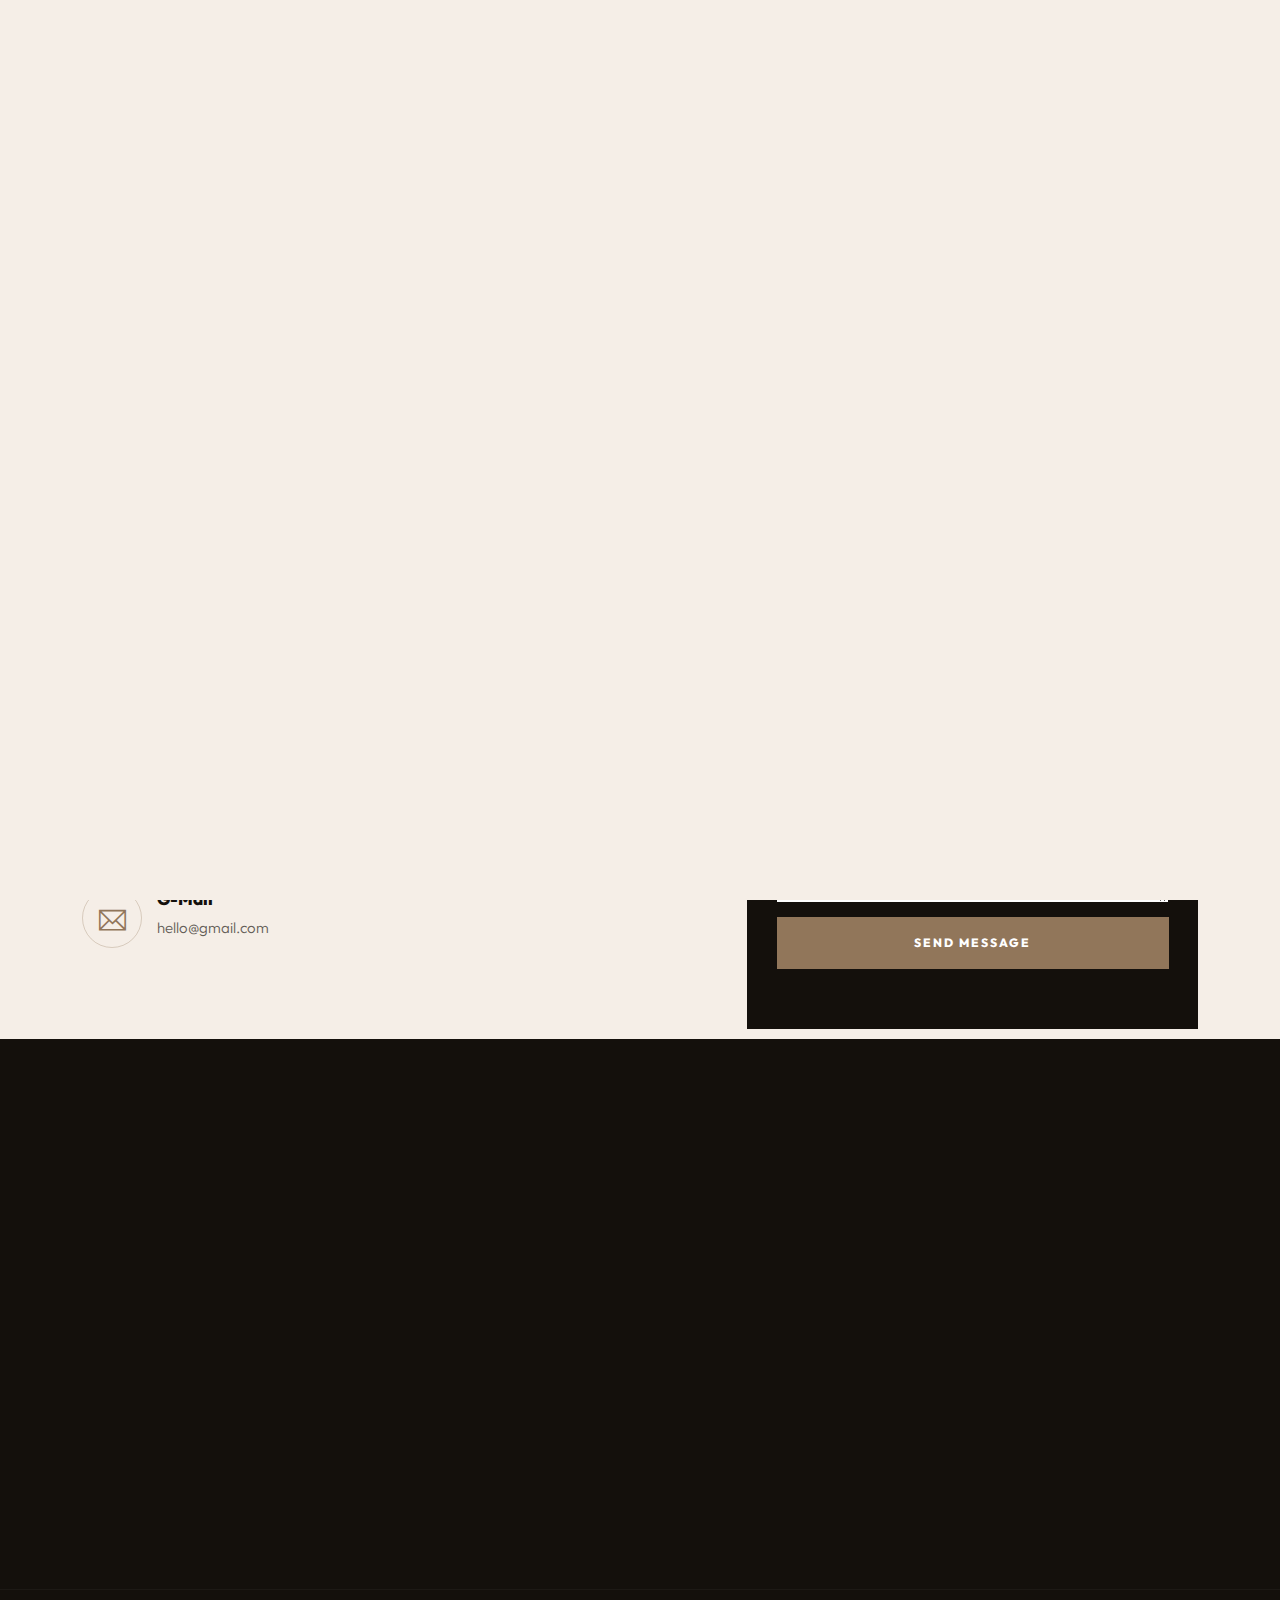
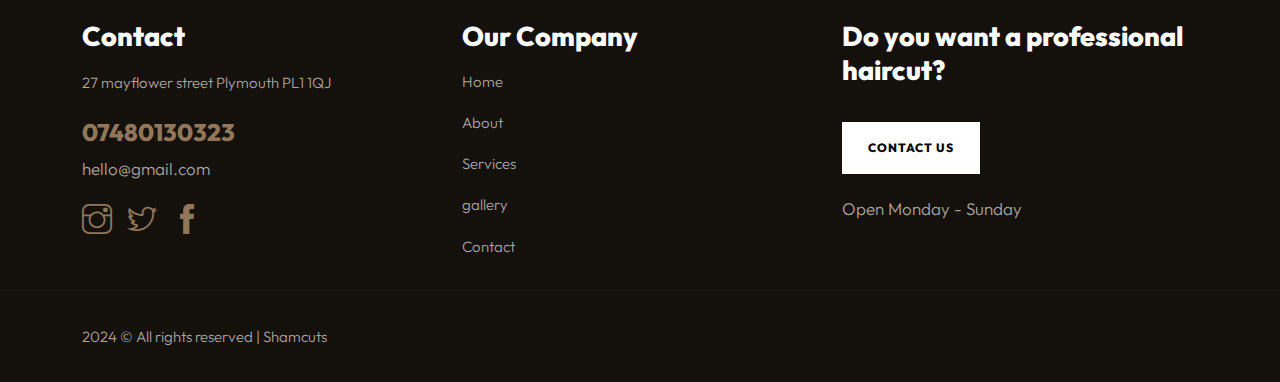
<file: contact.html>
<!DOCTYPE html>
<html lang="zxx">

<head>
    <meta charset="utf-8">
    <meta http-equiv="X-UA-Compatible" content="IE=edge" />
    <meta name="viewport" content="width=device-width, initial-scale=1, maximum-scale=1" />
    <title>Shamcuts Barber Shop</title>
    <link rel="shortcut icon" href="img/favicon.png" />
    <link rel="stylesheet"
        href="https://fonts.googleapis.com/css2?family=Outfit:wght@300;400;500;600;700;800;900&amp;display=swap">
    <link rel="stylesheet" href="css/plugins.css" />
    <link rel="stylesheet" href="css/style.css" />
</head>

<body>
    <!-- Preloader -->
    <div class="preloader-bg"></div>
    <div id="preloader">
        <div id="preloader-status">
            <div class="preloader-position loader"> <span></span> </div>
        </div>
    </div>
    <!-- Progress scroll totop -->
    <div class="progress-wrap cursor-pointer">
        <svg class="progress-circle svg-content" width="100%" height="100%" viewBox="-1 -1 102 102">
            <path d="M50,1 a49,49 0 0,1 0,98 a49,49 0 0,1 0,-98" />
        </svg>
    </div>
    <nav class="navbar navbar-expand-lg">
        <div class="container">
            <!-- Logo -->
            <div class="logo-wrapper">
                <a class="logo" href="index.html"> <img src="img/logo.png" class="logo-img" alt=""> </a>
                <a class="logo" href="index.html">
                    <h2>SHAMCUTS <span>Barber Shop</span></h2>
                </a>
            </div>
            <!-- Button -->
            <button class="navbar-toggler" type="button" data-bs-toggle="collapse" data-bs-target="#navbar"
                aria-controls="navbar" aria-expanded="false" aria-label="Toggle navigation"> <span
                    class="navbar-toggler-icon"><i class="ti-menu"></i></span> </button>
            <!-- Menu -->
            <div class="collapse navbar-collapse" id="navbar">
                <ul class="navbar-nav ms-auto">
                    <li class="nav-item"><a class="nav-link " href="index.html">Home</a></li>
                    <li class="nav-item"><a class="nav-link" href="about.html">About</a></li>
                    <li class="nav-item"><a class="nav-link" href="services.html">Services</a></li>
                    <li class="nav-item"><a class="nav-link" href="gallery.html">gallery</a></li>
                    <li class="nav-item"><a class="nav-link active" href="contact.html">Contact</a></li>
                </ul>
            </div>
        </div>
    </nav>

    <!-- modal -->
    <div id="bookNowModal" class="modal fade" tabindex="-1" role="dialog" aria-labelledby="bookNowModalLabel"
        aria-hidden="true">
        <div class="modal-dialog" role="document">
            <div class="modal-content">
                <div class="modal-header">
                    <h5 class="modal-title" id="bookNowModalLabel">BOOK TODAY<br><span>We are masters of the
                            blade</span></h5>
                    <button type="button" class="close" data-dismiss="modal" aria-label="Close">
                        <span aria-hidden="true">&times;</span>
                    </button>
                </div>
                <div class="modal-address">
                    <span class="icon ti-mobile"></span>
                    <a href="tel:07480130323">07480130323</a>
                </div>
                <div class="modal-phone">
                    <span class="icon ti-location-pin"></span>
                    27 mayflower street Plymouth PL1 1QJ
                </div>
                <div class="modal-email">
                    <span class="icon ti-email"></span>
                    <a href="mailto:hello@example.com">hello@gmail.com</a>
                </div>
            </div>
        </div>
    </div>

    <!-- Header Banner -->
    <div class="banner-header valign bg-img bg-fixed" data-overlay-dark="4" data-background="img/slider/sham9.jpg">
        <div class="container">
            <div class="row">
                <div class="col-md-12 text-center caption mt-60">
                    <h5>Get In Touch</h5>
                    <h1>Contact Us</h1>
                </div>
            </div>
        </div>
    </div>
    <!-- Contact -->
    <section class="info-box section-padding">
        <div class="container">
            <div class="row">
                <div class="col-md-6">
                    <div class="section-head mb-30">
                        <div class="section-subtitle">Contact Info</div>
                        <div class="flex2">
                            <div class="section-title mb-20">Get In Touch</div>
                            <div class="footer-about-social-list">
                                <a target="_blank"
                                    href="https://www.instagram.com/shamcutsuk?igsh=bXhtYjRsMmUxbmtt&utm_source=qr"><i
                                        class="ti-instagram"></i></a>
                                <a href="#"><i class="ti-twitter"></i></a>
                                <a href="#"><i class="ti-facebook"></i></a>
                            </div>
                        </div>
                        <p>Barber utate ons amet ravida haretra nuam the duru miss uctus the drana accumsan justo
                            aliquam sit amet auctor orci done vitae.</p>
                    </div>
                    <div class="item"> <span class="icon ti-location-pin"></span>
                        <div class="cont">
                            <h5>Address</h5>
                            <p>27 mayflower street Plymouth PL1 1QJ</p>
                        </div>
                    </div>
                    <div class="item"> <span class="icon ti-mobile"></span>
                        <div class="cont">
                            <h5>Phone</h5>
                            <p><a href="tel:8551004444">07480130323</a></p>
                        </div>
                    </div>
                    <div class="item"> <span class="icon ti-email"></span>
                        <div class="cont">
                            <h5>G-Mail</h5>
                            <p><a href="mailto:hello@example.com">hello@gmail.com</a></p>
                        </div>
                    </div>

                </div>

                <div class="col-md-5 offset-md-1">
                    <div class="contact-form bg-darkbrown">
                        <div class="booking-inner clearfix">
                            <form id="contact-form" action="https://formspree.io/f/xeqyvany" method="post"
                                class="form1 clearfix contact__form"
                                action="https://duruthemes.com/demo/html//multipage-image/mail.php">
                                <div class="row">
                                    <div class="col-md-12 text-center mb-20">
                                        <h4 class="white">Contact Form</h4>
                                    </div>
                                </div>
                                <!-- Form message -->
                                <div class="row">
                                    <div class="col-12">
                                        <div class="alert alert-success contact__msg" style="display: none"
                                            role="alert">
                                            Your message was sent successfully.
                                        </div>
                                    </div>
                                </div>
                                <!-- Form elements -->
                                <div class="row">
                                    <div class="col-md-6">
                                        <div class="input1_wrapper">
                                            <label>Name</label>
                                            <div class="input2_inner">
                                                <input type="text" class="form-control input" placeholder="Name"
                                                    required>
                                            </div>
                                        </div>
                                    </div>
                                    <div class="col-md-6">
                                        <div class="input1_wrapper">
                                            <label>Phone</label>
                                            <div class="input2_inner">
                                                <input type="text" class="form-control input" placeholder="Phone">
                                            </div>
                                        </div>
                                    </div>
                                    <div class="col-md-6">
                                        <div class="input1_wrapper">
                                            <label>e-Mail</label>
                                            <div class="input2_inner">
                                                <input type="email" class="form-control input" placeholder="e-Mail"
                                                    required>
                                            </div>
                                        </div>
                                    </div>
                                    <div class="col-md-6">
                                        <div class="input1_wrapper">
                                            <label>Subject</label>
                                            <div class="input2_inner">
                                                <input type="text" class="form-control input" placeholder="Subject">
                                            </div>
                                        </div>
                                    </div>
                                    <div class="col-md-12 form-group">
                                        <textarea name="message" id="message" cols="30" rows="4" placeholder="Message"
                                            required></textarea>
                                    </div>
                                    <div class="col-md-12 mb-30">
                                        <button type="submit" class="btn-form2-submit">Send Message</button>
                                    </div>
                                </div>
                            </form>
                        </div>
                    </div>
                </div>
            </div>
        </div>
    </section>
    <!-- Contact Maps -->
    <section class="section-padding pb-0 pt-0 bg-darkbrown">
        <!-- Maps -->
        <div class="full-width">
            <div class="no-spacing map">
                <iframe
                    src="https://www.google.com/maps/embed?pb=!1m18!1m12!1m3!1d2544.6420448839117!2d-4.1436297242233655!3d50.373228792921985!2m3!1f0!2f0!3f0!3m2!1i1024!2i768!4f13.1!3m3!1m2!1s0x486c934b791dff07%3A0xbc2cdbd5c3284625!2s27%20Mayflower%20St%2C%20Plymouth%20PL1%201QJ%2C%20UK!5e0!3m2!1sen!2sng!4v1713532543743!5m2!1sen!2sng"
                    frameborder="0" class="google-maps" allowfullscreen="" aria-hidden="false" tabindex="0"></iframe>
            </div>
        </div>
    </section>
    <!-- Footer -->
    <footer class="footer">
        <div class="footer-top">
            <div class="container">
                <div class="row">
                    <div class="col-md-3">
                        <div class="footer-column footer-contact">
                            <h3 class="footer-title">Contact</h3>
                            <p class="footer-contact-text">27 mayflower street Plymouth PL1 1QJ
                            </p>
                            <div class="footer-contact-info">
                                <p class="footer-contact-phone"><a class="color" href="tel:07480130323">07480130323</a>
                                </p>
                                <p class=""><a href="mailto:hello@example.com">hello@gmail.com</a></p>
                            </div>
                            <div class="footer-about-social-list">
                                <a target="_blank"
                                    href="https://www.instagram.com/shamcutsuk?igsh=bXhtYjRsMmUxbmtt&utm_source=qr"><i
                                        class="ti-instagram"></i></a>
                                <a href="#"><i class="ti-twitter"></i></a>
                                <a href="#"><i class="ti-facebook"></i></a>
                                <!-- <a href="#"><i class="ti-youtube"></i></a> -->
                            </div>
                        </div>
                    </div>
                    <div class="col-md-3 offset-md-1">
                        <div class="item opening">
                            <h3 class="footer-title">Our Company</h3>
                            <ul class="navbar-nav ms-auto">
                                <li class><a class="" href="index.html">Home</a></li>
                                <li class><a class="" href="about.html">About</a></li>
                                <li class><a class="" href="services.html">Services</a></li>
                                <li class><a class="" href="gallery.html">gallery</a></li>
                                <li class><a class="" href="contact.html">Contact</a></li>
                            </ul>
                        </div>
                    </div>
                    <div class="col-md-4 offset-md-1">
                        <div class="footer-column footer-explore clearfix">
                            <h3 class="footer-title">Do you want a professional haircut?</h3>
                            <a data-toggle="modal" data-target="#bookNowModal" class="foot button-1 mt-20">Contact
                                us</a>
                            <div class="row subscribe">
                                <div class="col-md-12">
                                    <p class="open">Open Monday - Sunday</p>
                                </div>
                            </div>
                        </div>
                    </div>
                </div>
            </div>
        </div>
        <div class="footer-bottom">
            <div class="container">
                <div class="row">
                    <div class="col-md-12">
                        <div class="footer-bottom-inner">
                            <p class="footer-bottom-copy-right">2024 © All rights reserved | Shamcuts</p>
                        </div>
                    </div>
                </div>
            </div>
        </div>
    </footer>

    <!-- <script>
        document.addEventListener("DOMContentLoaded", function() {
            var form = document.getElementById("contact-form");
        
            form.addEventListener("submit", function(event) {
                event.preventDefault();
        
                // Reset form fields
                form.reset();
        
                // Optionally, display a success message to the user
                alert("Thank you for your message! We will get back to you soon.");
            });
        });
    </script> -->

    <script src="https://code.jquery.com/jquery-3.5.1.slim.min.js"></script>
    <script src="https://cdn.jsdelivr.net/npm/@popperjs/core@2.5.4/dist/umd/popper.min.js"></script>
    <script src="https://stackpath.bootstrapcdn.com/bootstrap/4.5.2/js/bootstrap.min.js"></script>
    <!-- jQuery -->
    <script src="js/jquery-3.6.3.min.js"></script>
    <script src="js/jquery-migrate-3.0.0.min.js"></script>
    <script src="js/modernizr-2.6.2.min.js"></script>
    <script src="js/imagesloaded.pkgd.min.js"></script>
    <script src="js/jquery.isotope.v3.0.2.js"></script>

    <script src="js/popper.min.js"></script>
    <script src="js/bootstrap.min.js"></script>
    <script src="js/scrollIt.min.js"></script>
    <script src="js/jquery.waypoints.min.js"></script>
    <script src="js/owl.carousel.min.js"></script>
    <script src="js/jquery.stellar.min.js"></script>
    <script src="js/jquery.magnific-popup.js"></script>
    <script src="js/YouTubePopUp.js"></script>
    <script src="js/select2.js"></script>
    <script src="js/datepicker.js"></script>
    <script src="js/smooth-scroll.min.js"></script>
    <script src="js/custom.js"></script>
</body>

</html>
</file>
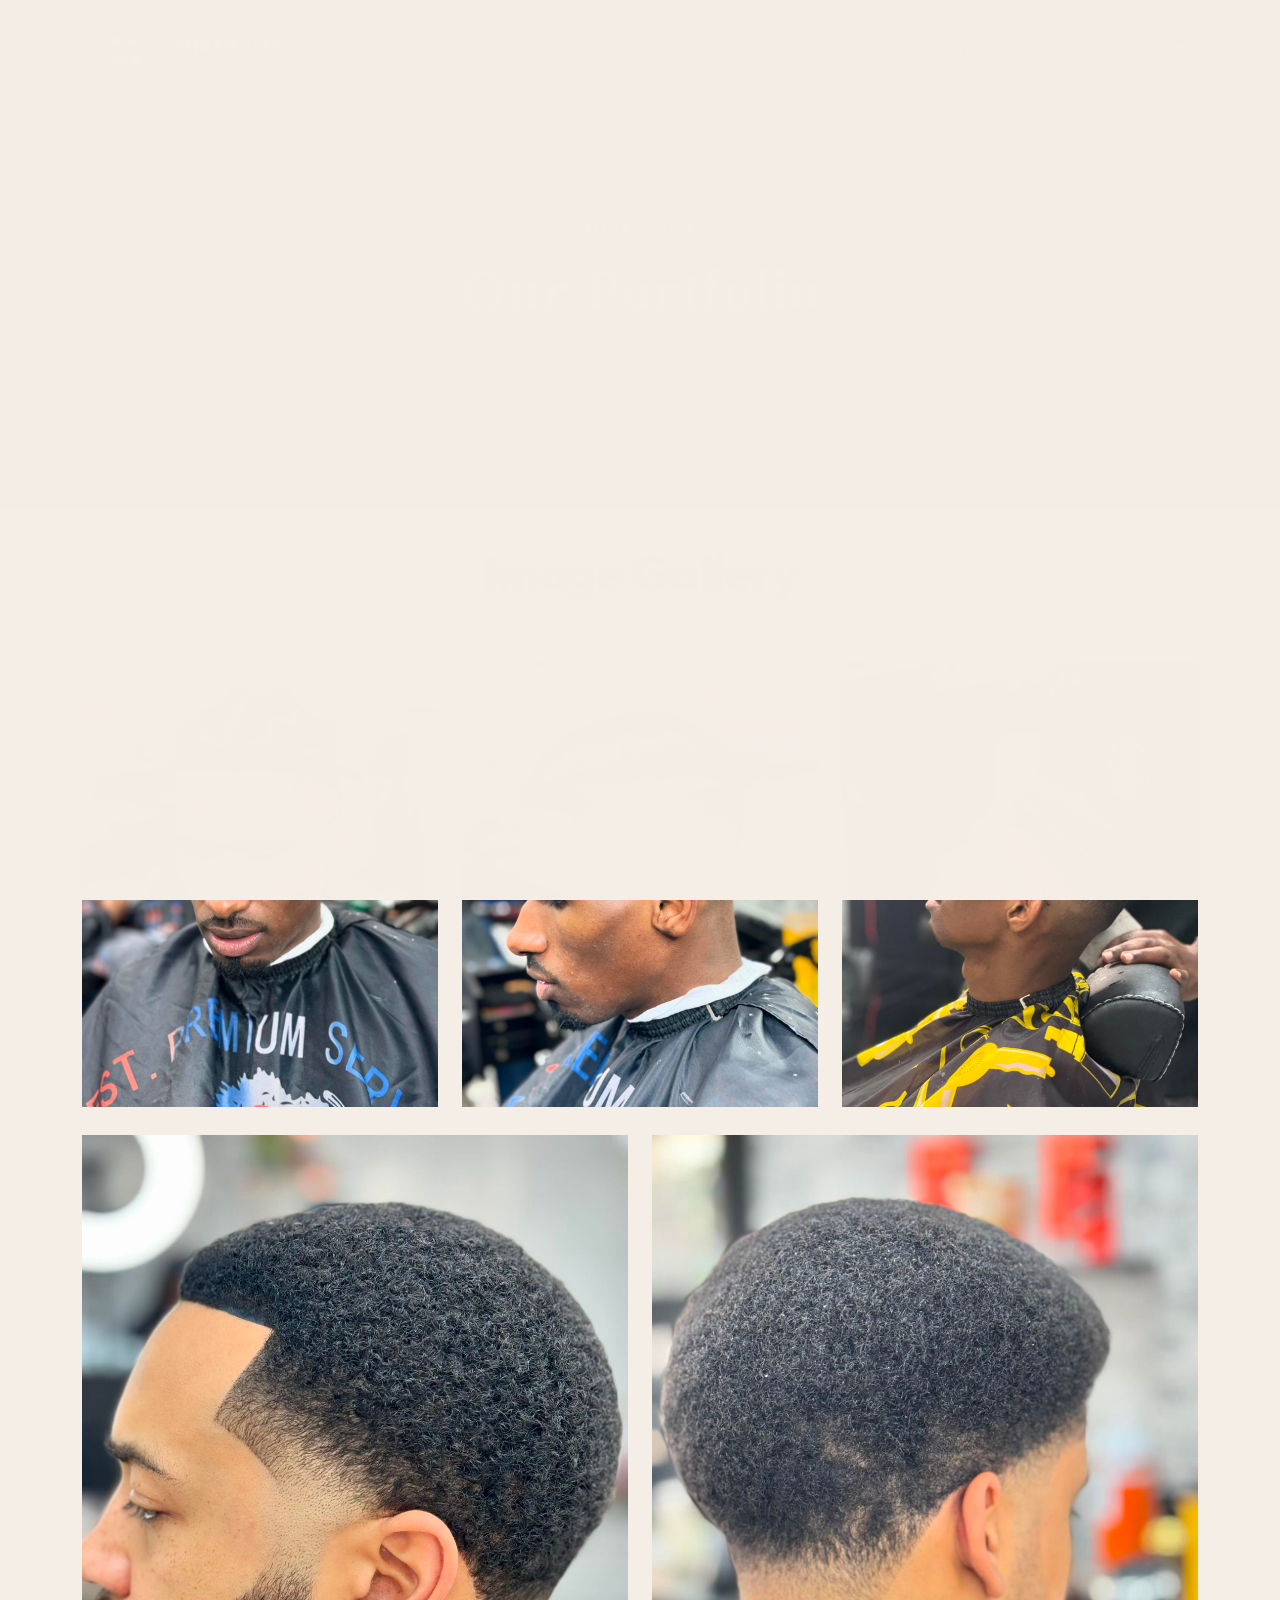
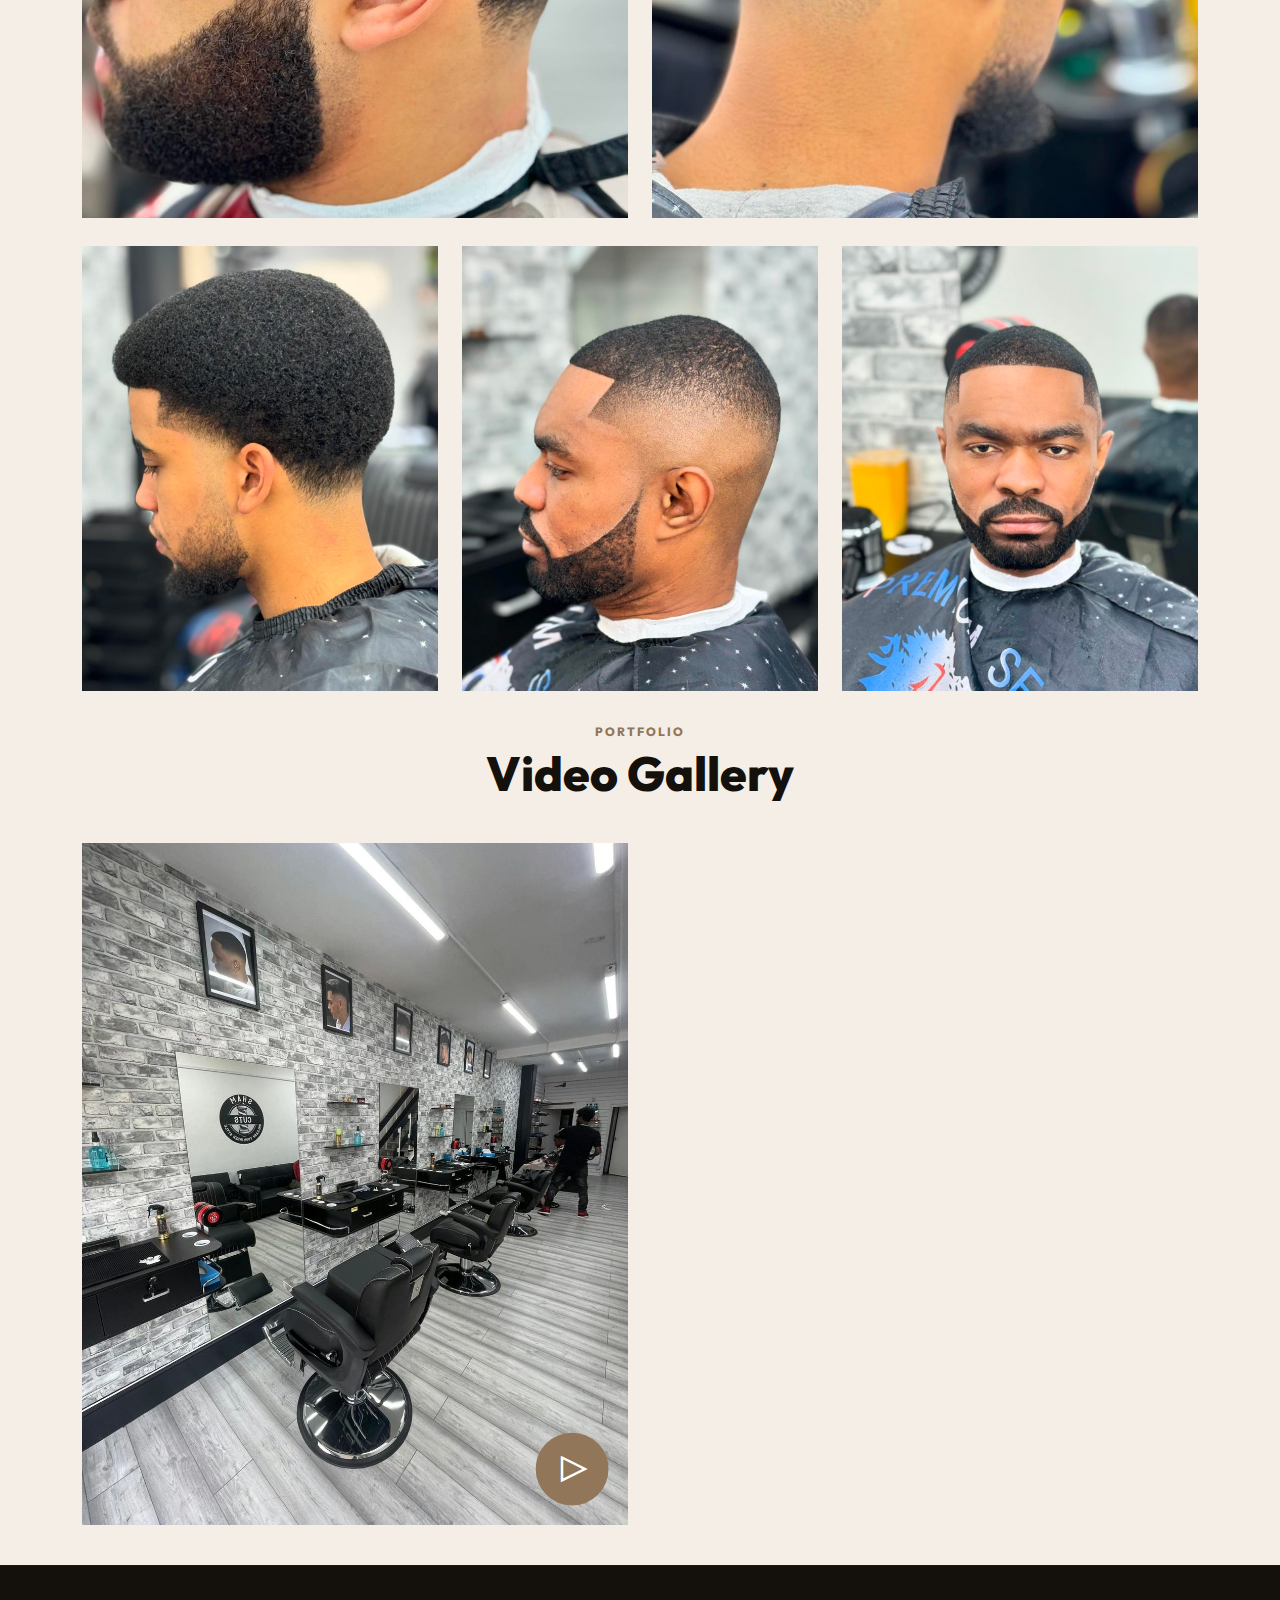
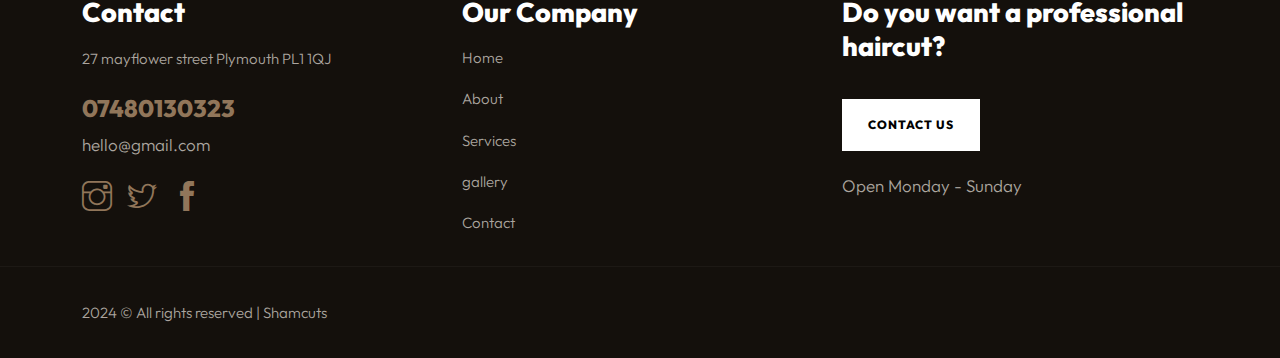
<file: gallery.html>
<!DOCTYPE html>
<html lang="zxx">

<head>
    <meta charset="utf-8">
    <meta http-equiv="X-UA-Compatible" content="IE=edge" />
    <meta name="viewport" content="width=device-width, initial-scale=1, maximum-scale=1" />
    <title>Shamcuts Barber Shop</title>
    <link rel="shortcut icon" href="img/favicon.png" />
    <link rel="stylesheet" href="https://fonts.googleapis.com/css2?family=Outfit:wght@300;400;500;600;700;800;900&amp;display=swap">
    <link rel="stylesheet" href="css/plugins.css" />
    <link rel="stylesheet" href="css/style.css" />
</head>
<body>
    <!-- Preloader -->
    <div class="preloader-bg"></div>
    <div id="preloader">
        <div id="preloader-status">
            <div class="preloader-position loader"> <span></span> </div>
        </div>
    </div>
    <!-- Progress scroll totop -->
    <div class="progress-wrap cursor-pointer">
        <svg class="progress-circle svg-content" width="100%" height="100%" viewBox="-1 -1 102 102">
            <path d="M50,1 a49,49 0 0,1 0,98 a49,49 0 0,1 0,-98" />
        </svg>
    </div>
    <!-- Navbar -->
    <nav class="navbar navbar-expand-lg">
        <div class="container">
            <!-- Logo -->
            <div class="logo-wrapper">
                <a class="logo" href="index.html"> <img src="img/logo.png" class="logo-img" alt=""> </a>
                <a class="logo" href="index.html">
                    <h2>SHAMCUTS <span>Barber Shop</span></h2>
                </a>
            </div>
            <!-- Button -->
            <button class="navbar-toggler" type="button" data-bs-toggle="collapse" data-bs-target="#navbar"
                aria-controls="navbar" aria-expanded="false" aria-label="Toggle navigation"> <span
                    class="navbar-toggler-icon"><i class="ti-menu"></i></span> </button>
            <!-- Menu -->
            <div class="collapse navbar-collapse" id="navbar">
                <ul class="navbar-nav ms-auto">
                    <li class="nav-item"><a class="nav-link" href="index.html">Home</a></li>
                    <li class="nav-item"><a class="nav-link" href="about.html">About</a></li>
                    <li class="nav-item"><a class="nav-link" href="services.html">Services</a></li>
                    <li class="nav-item"><a class="nav-link active" href="gallery.html">gallery</a></li>
                    <li class="nav-item"><a class="nav-link" href="contact.html">Contact</a></li>
                </ul>
            </div>
        </div>
    </nav>


    <!-- Header Banner -->
    <div class="banner-header valign bg-img bg-fixed" data-overlay-dark="6" data-background="img/slider/sham10.jpg">
        <div class="container">
            <div class="row">
                <div class="col-md-12 text-center caption mt-60">
                    <h5>Gallery & Video</h5>
                    <h1>Our Portfolio</h1>
                </div>
            </div>
        </div>
    </div>
    <!-- Image Gallery -->
    <section class="section-padding">
        <div class="container">
            <div class="row">
                <div class="col-md-12">
                    <div class="section-head text-center">
                        <div class="section-subtitle">Portfolio</div>
                        <div class="section-title">Image Gallery</div>
                    </div>
                </div>
            </div>
            <div class="row">
                <!-- 3 columns -->
                <div class="col-md-4 gallery-item">
                    <a href="img/sham/sham12.jpg" title="" class="img-zoom">
                        <div class="gallery-box">
                            <div class="gallery-img"> <img src="img/sham/sham12.jpg" class="img-fluid mx-auto d-block" alt="work-img"> </div>
                        </div>
                    </a>
                </div>
                <div class="col-md-4 gallery-item">
                    <a href="img/sham/sham11.jpg" title="" class="img-zoom">
                        <div class="gallery-box">
                            <div class="gallery-img"> <img src="img/sham/sham11.jpg" class="img-fluid mx-auto d-block" alt="work-img"> </div>
                        </div>
                    </a>
                </div>
                <div class="col-md-4 gallery-item">
                    <a href="img/sham/sham10.jpg" title="" class="img-zoom">
                        <div class="gallery-box">
                            <div class="gallery-img"> <img src="img/sham/sham10.jpg" class="img-fluid mx-auto d-block" alt="work-img"> </div>
                        </div>
                    </a>
                </div>
                <!-- 2 columns -->
                <div class="col-md-6 gallery-item">
                    <a href="img/sham/sham9.jpg" title="" class="img-zoom">
                        <div class="gallery-box">
                            <div class="gallery-img"> <img src="img/sham/sham9.jpg" class="img-fluid mx-auto d-block" alt="work-img"> </div>
                        </div>
                    </a>
                </div>
                <div class="col-md-6 gallery-item">
                    <a href="img/sham/sham8.jpg" title="" class="img-zoom">
                        <div class="gallery-box">
                            <div class="gallery-img"> <img src="img/sham/sham8.jpg" class="img-fluid mx-auto d-block" alt="work-img"> </div>
                        </div>
                    </a>
                </div>
                <!-- 3 columns -->
                <div class="col-md-4 gallery-item">
                    <a href="img/sham/sham7.jpg" title="" class="img-zoom">
                        <div class="gallery-box">
                            <div class="gallery-img"> <img src="img/sham/sham7.jpg" class="img-fluid mx-auto d-block" alt="work-img"> </div>
                        </div>
                    </a>
                </div>
                <div class="col-md-4 gallery-item">
                    <a href="img/sham/sham6.jpg" title="" class="img-zoom">
                        <div class="gallery-box">
                            <div class="gallery-img"> <img src="img/sham/sham6.jpg" class="img-fluid mx-auto d-block" alt="work-img"> </div>
                        </div>
                    </a>
                </div>
                <div class="col-md-4 gallery-item">
                    <a href="img/sham/sham5.jpg" title="" class="img-zoom">
                        <div class="gallery-box">
                            <div class="gallery-img"> <img src="img/sham/sham5.jpg" class="img-fluid mx-auto d-block" alt="work-img"> </div>
                        </div>
                    </a>
                </div>
            </div>
        </div>
    </section>
    <!-- Video Gallery -->
    <section class="section-padding">
        <div class="container">
            <div class="row">
                <div class="col-md-12">
                    <div class="section-head text-center">
                        <div class="section-subtitle">Portfolio</div>
                        <div class="section-title">Video Gallery</div>
                    </div>
                </div>
            </div>
            <div class="row">
                <!-- 2 columns -->
                <div class="col-md-6">
                    <div class="vid-area mb-30">
                        <div class="vid-icon"> <img src="img/sham/sham1.jpg" alt="">
                            <a class="video-gallery-button vid" target="_blank" href="https://youtube.com/shorts/OaABHDByjRM?feature=share"> <span class="video-gallery-polygon">
                                    <i class="ti-control-play"></i>
                                </span> </a>
                        </div>
                    </div>
                </div>
                <!-- <div class="col-md-6">
                    <div class="vid-area mb-30">
                        <div class="vid-icon"> <img src="img/slider/9.jpg" alt="Vimeo">
                            <a class="video-gallery-button vid" href="https://youtu.be/e2x0UXVU2yg"> <span class="video-gallery-polygon">
                                    <i class="ti-control-play"></i>
                                </span> </a>
                        </div>
                    </div>
                </div>
                3 columns
                <div class="col-md-4">
                    <div class="vid-area mb-30">
                        <div class="vid-icon"> <img src="img/slider/11.jpg" alt="YouTube">
                            <a class="video-gallery-button vid" href="https://youtu.be/e2x0UXVU2yg"> <span class="video-gallery-polygon">
                                    <i class="ti-control-play"></i>
                                </span> </a>
                        </div>
                    </div>
                </div>
                <div class="col-md-4">
                    <div class="vid-area mb-30">
                        <div class="vid-icon"> <img src="img/slider/13.jpg" alt="YouTube">
                            <a class="video-gallery-button vid" href="https://youtu.be/e2x0UXVU2yg"> <span class="video-gallery-polygon">
                                    <i class="ti-control-play"></i>
                                </span> </a>
                        </div>
                    </div>
                </div>
                <div class="col-md-4">
                    <div class="vid-area mb-30">
                        <div class="vid-icon"> <img src="img/slider/16.jpg" alt="YouTube">
                            <a class="video-gallery-button vid" href="https://youtu.be/e2x0UXVU2yg"> <span class="video-gallery-polygon">
                                    <i class="ti-control-play"></i>
                                </span> </a>
                        </div>
                    </div>
                </div> -->
            </div>
        </div>
    </section>
    <!-- Footer -->
    <footer class="footer">
        <div class="footer-top">
            <div class="container">
                <div class="row">
                    <div class="col-md-3">
                        <div class="footer-column footer-contact">
                            <h3 class="footer-title">Contact</h3>
                            <p class="footer-contact-text">27 mayflower street Plymouth PL1 1QJ
                            </p>
                            <div class="footer-contact-info">
                                <p class="footer-contact-phone"><a class="color" href="tel:07480130323">07480130323</a></p>
                                <p class=""><a href="mailto:hello@example.com">hello@gmail.com</a></p>
                            </div>
                            <div class="footer-about-social-list"> 
                                <a target="_blank" href="https://www.instagram.com/shamcutsuk?igsh=bXhtYjRsMmUxbmtt&utm_source=qr"><i class="ti-instagram"></i></a> 
                                <a href="#"><i class="ti-twitter"></i></a>
                                <a href="#"><i class="ti-facebook"></i></a>
                                <!-- <a href="#"><i class="ti-youtube"></i></a> -->
                            </div>
                        </div>
                    </div>
                    <div class="col-md-3 offset-md-1">
                        <div class="item opening">
                            <h3 class="footer-title">Our Company</h3>
                            <ul class="navbar-nav ms-auto">
                                <li class><a class="" href="index.html">Home</a></li>
                                <li class><a class="" href="about.html">About</a></li>
                                <li class><a class="" href="services.html">Services</a></li>
                                <li class><a class="" href="gallery.html">gallery</a></li>
                                <li class><a class="" href="contact.html">Contact</a></li>
                            </ul>
                        </div>
                    </div>
                    <div class="col-md-4 offset-md-1">
                        <div class="footer-column footer-explore clearfix">
                            <h3 class="footer-title">Do you want a professional haircut?</h3>
                            <a data-toggle="modal" data-target="#bookNowModal" class="foot button-1 mt-20">Contact us</a>
                            <div class="row subscribe">
                                <div class="col-md-12">
                                    <p class="open">Open Monday - Sunday</p>
                                </div>
                            </div>
                        </div>
                    </div>
                </div>
            </div>
        </div>
        <div class="footer-bottom">
            <div class="container">
                <div class="row">
                    <div class="col-md-12">
                        <div class="footer-bottom-inner">
                            <p class="footer-bottom-copy-right">2024 © All rights reserved | Shamcuts</p>
                        </div>
                    </div>
                </div>
            </div>
        </div>
    </footer>
    
        <!-- modal-->
        <div id="bookNowModal" class="modal fade" tabindex="-1" role="dialog" aria-labelledby="bookNowModalLabel"
        aria-hidden="true">
        <div class="modal-dialog" role="document">
            <div class="modal-content">
                <div class="modal-header">
                    <h5 class="modal-title" id="bookNowModalLabel">BOOK TODAY<br><span>We are masters of the
                            blade</span></h5>
                    <button type="button" class="close" data-dismiss="modal" aria-label="Close">
                        <span aria-hidden="true">&times;</span>
                    </button>
                </div>
                <div class="modal-address">
                    <span class="icon ti-mobile"></span>
                    <a href="tel:07480130323">07480130323</a>
                </div>
                <div class="modal-phone">
                    <span class="icon ti-location-pin"></span>
                    27 mayflower street Plymouth PL1 1QJ
                </div>
                <div class="modal-email">
                    <span class="icon ti-email"></span>
                    <a href="mailto:hello@example.com">hello@gmail.com</a>
                </div>
            </div>
        </div>

    <script src="https://code.jquery.com/jquery-3.5.1.slim.min.js"></script>
    <script src="https://cdn.jsdelivr.net/npm/@popperjs/core@2.5.4/dist/umd/popper.min.js"></script>
    <script src="https://stackpath.bootstrapcdn.com/bootstrap/4.5.2/js/bootstrap.min.js"></script>
    <!-- jQuery -->
    <script src="js/jquery-3.6.3.min.js"></script>
    <script src="js/jquery-migrate-3.0.0.min.js"></script>
    <script src="js/modernizr-2.6.2.min.js"></script>
    <script src="js/imagesloaded.pkgd.min.js"></script>
    <script src="js/jquery.isotope.v3.0.2.js"></script>
    
    <script src="js/popper.min.js"></script>
    <script src="js/bootstrap.min.js"></script>
    <script src="js/scrollIt.min.js"></script>
    <script src="js/jquery.waypoints.min.js"></script>
    <script src="js/owl.carousel.min.js"></script>
    <script src="js/jquery.stellar.min.js"></script>
    <script src="js/jquery.magnific-popup.js"></script>
    <script src="js/YouTubePopUp.js"></script>
    <script src="js/select2.js"></script>
    <script src="js/datepicker.js"></script>
    <script src="js/smooth-scroll.min.js"></script>
    <script src="js/custom.js"></script>
</body>

</html>
</file>
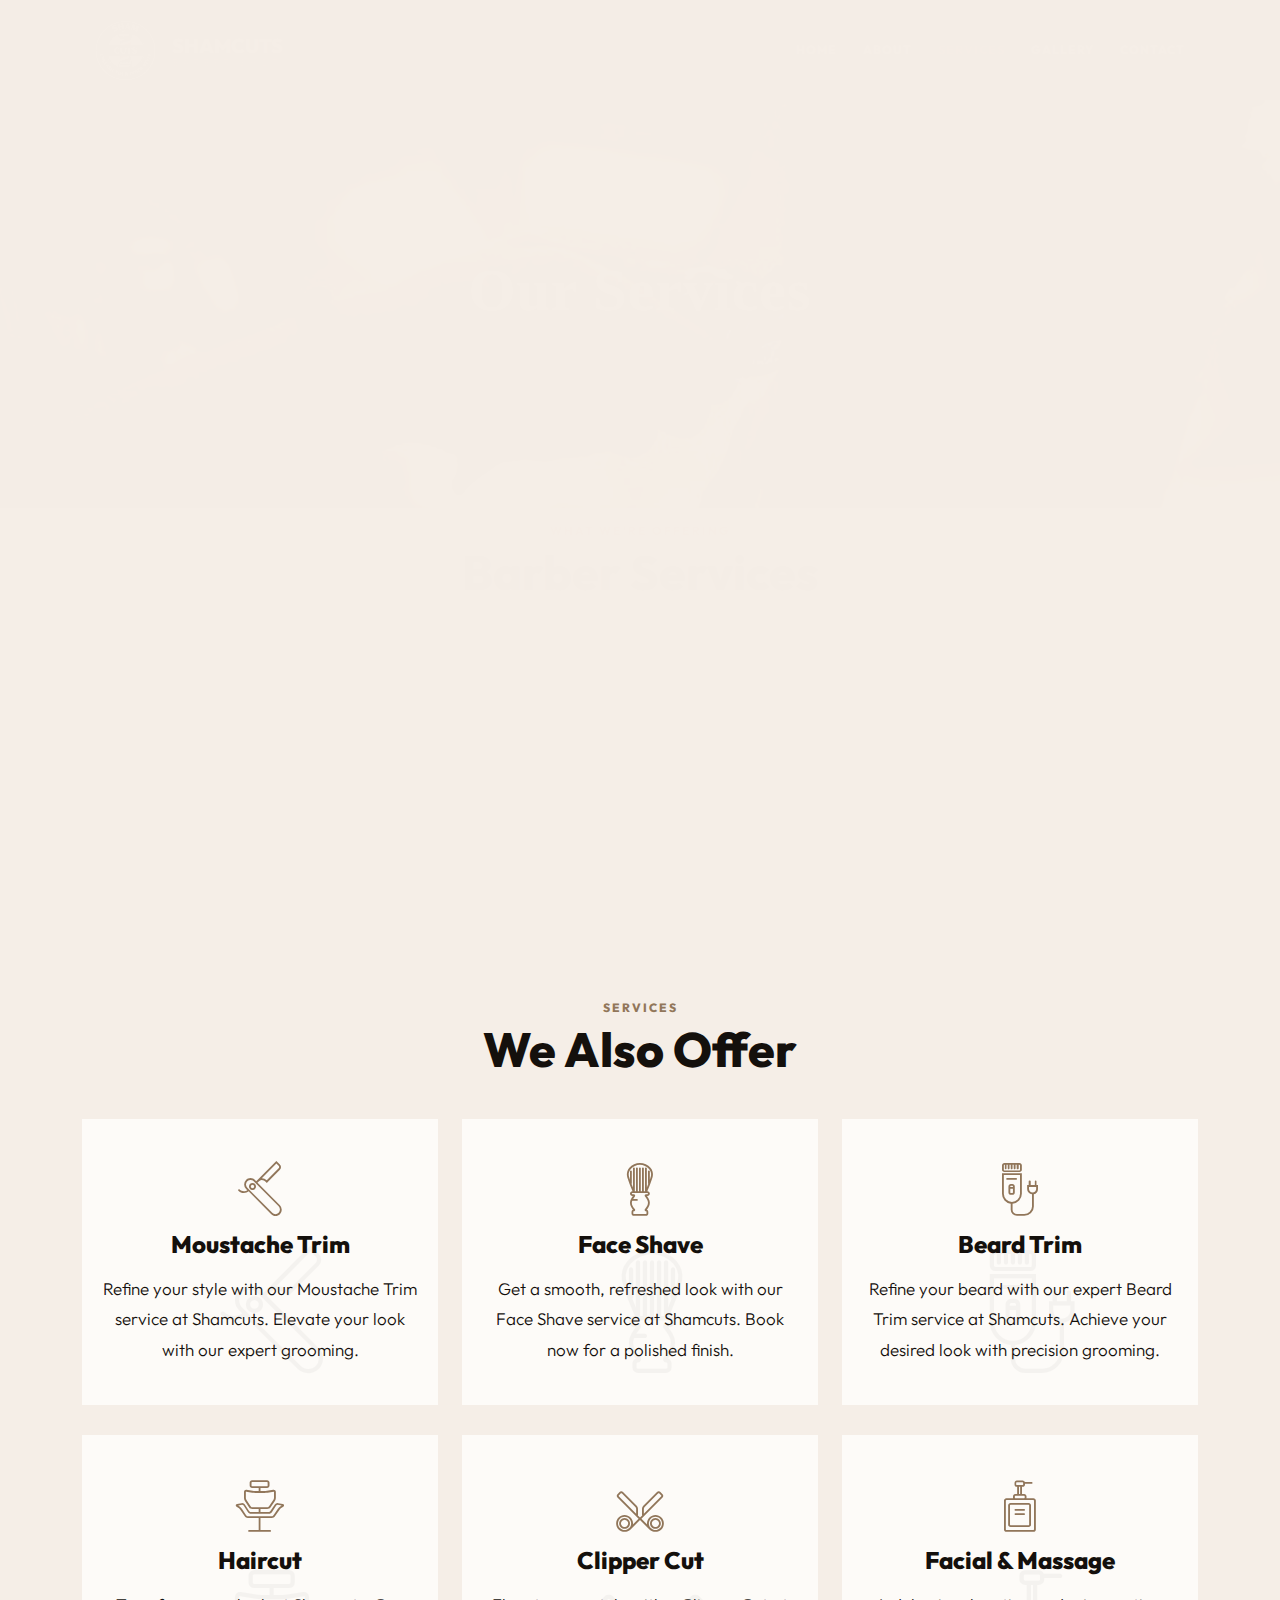
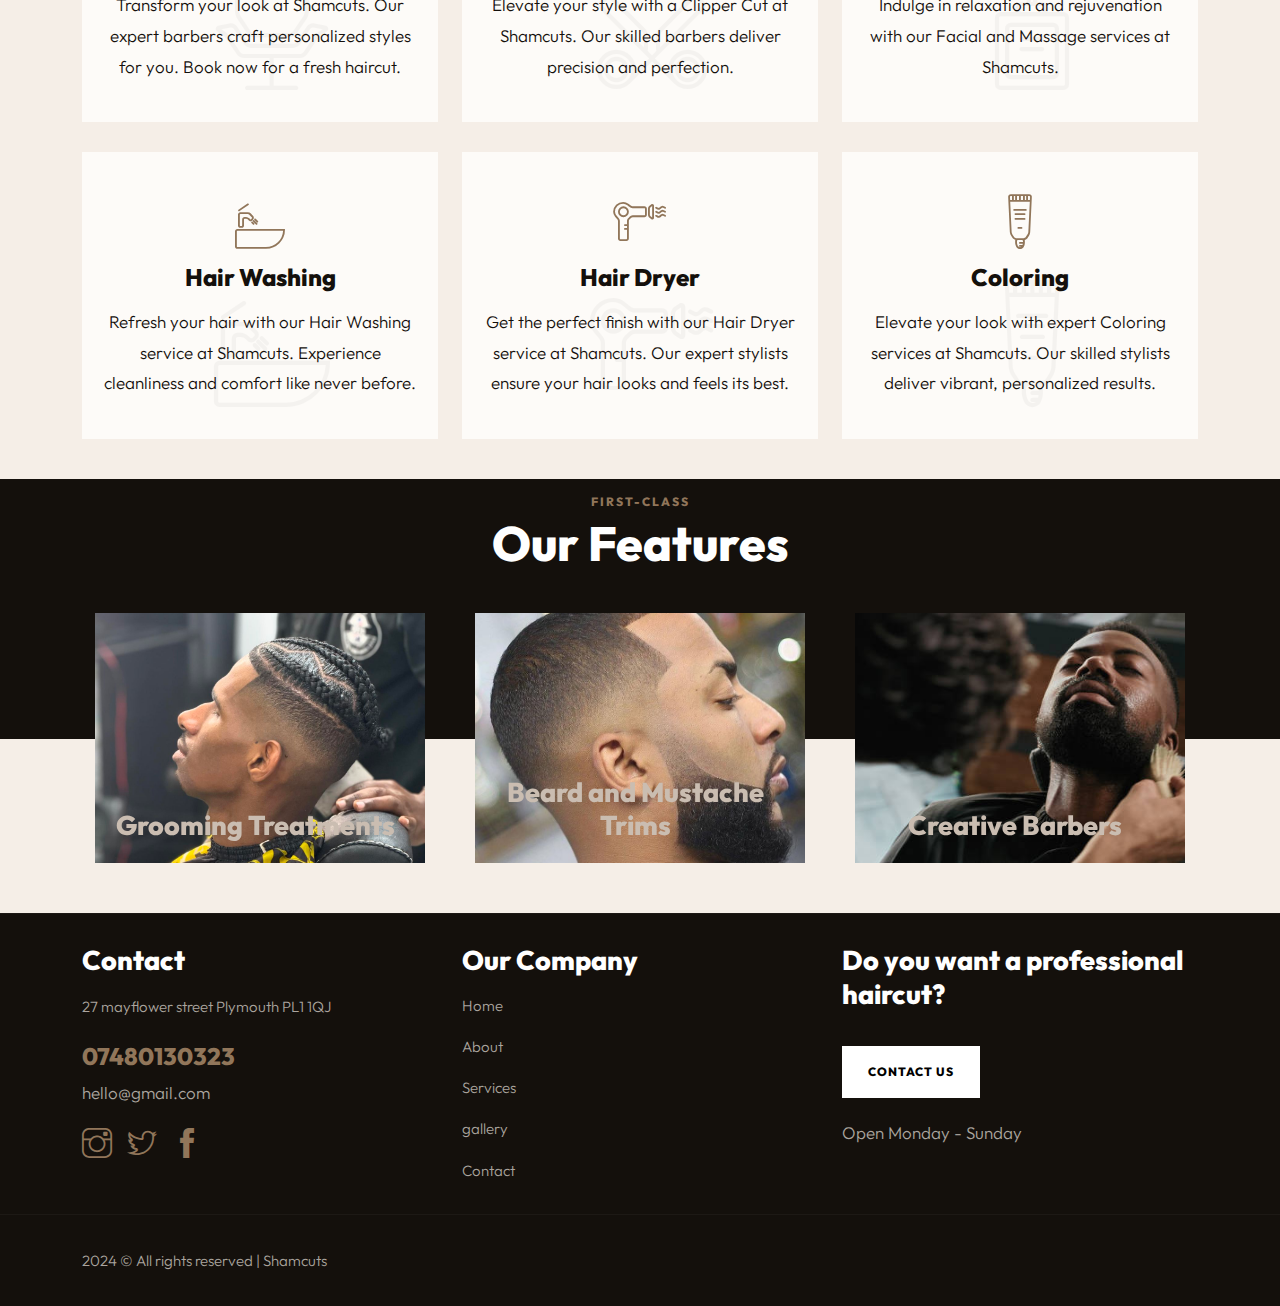
<file: services.html>
<!DOCTYPE html>
<html lang="zxx">

<head>
    <meta charset="utf-8">
    <meta http-equiv="X-UA-Compatible" content="IE=edge" />
    <meta name="viewport" content="width=device-width, initial-scale=1, maximum-scale=1" />
    <title>Shamcuts Barber Shop</title>
    <link rel="shortcut icon" href="img/favicon.png" />
    <link rel="stylesheet"
        href="https://fonts.googleapis.com/css2?family=Outfit:wght@300;400;500;600;700;800;900&amp;display=swap">
    <link rel="stylesheet" href="css/plugins.css" />
    <link rel="stylesheet" href="css/style.css" />
</head>

<body>
    <!-- Preloader -->
    <div class="preloader-bg"></div>
    <div id="preloader">
        <div id="preloader-status">
            <div class="preloader-position loader"> <span></span> </div>
        </div>
    </div>
    <!-- Progress scroll totop -->
    <div class="progress-wrap cursor-pointer">
        <svg class="progress-circle svg-content" width="100%" height="100%" viewBox="-1 -1 102 102">
            <path d="M50,1 a49,49 0 0,1 0,98 a49,49 0 0,1 0,-98" />
        </svg>
    </div>
    <!-- Navbar -->
    <nav class="navbar navbar-expand-lg">
        <div class="container">
            <!-- Logo -->
            <div class="logo-wrapper">
                <a class="logo" href="index.html"> <img src="img/logo.png" class="logo-img" alt=""> </a>
                <a class="logo" href="index.html">
                    <h2>SHAMCUTS <span>Barber Shop</span></h2>
                </a>
            </div>
            <!-- Button -->
            <button class="navbar-toggler" type="button" data-bs-toggle="collapse" data-bs-target="#navbar"
                aria-controls="navbar" aria-expanded="false" aria-label="Toggle navigation"> <span
                    class="navbar-toggler-icon"><i class="ti-menu"></i></span> </button>
            <!-- Menu -->
            <div class="collapse navbar-collapse" id="navbar">
                <ul class="navbar-nav ms-auto">
                    <li class="nav-item"><a class="nav-link" href="index.html">Home</a></li>
                    <li class="nav-item"><a class="nav-link" href="about.html">About</a></li>
                    <li class="nav-item"><a class="nav-link active" href="services.html">Services</a></li>
                    <li class="nav-item"><a class="nav-link" href="gallery.html">gallery</a></li>
                    <li class="nav-item"><a class="nav-link" href="contact.html">Contact</a></li>
                </ul>
            </div>
        </div>
    </nav>


    <!-- Header Banner -->
    <div class="banner-header valign bg-img bg-fixed" data-overlay-dark="4" data-background="img/slider/sham1.jpg">
        <div class="container">
            <div class="row">
                <div class="col-md-12 text-center caption mt-60">
                    <h5>What We Do</h5>
                    <h1>Our Services</h1>
                </div>
            </div>
        </div>
    </div>
    <!-- Services -->
    <section class="barber-services section-padding">
        <div class="container">
            <div class="row">
                <div class="col-md-12">
                    <div class="section-head text-center">
                        <div class="section-subtitle">What we're offering</div>
                        <div class="section-title">Barber Services</div>
                    </div>
                </div>
            </div>
            <div class="row">
                <div class="col-md-4 animate-box" data-animate-effect="fadeInUp">
                    <div class="item">
                        <div class="position-re o-hidden"> <img src="img/slider/sham16.jpg" alt=""> </div>
                        <div class="con">
                            <div class="icon icon-icon-1-6"></div>
                            <h5>Hair Cut</h5>
                            <div class="line"></div>
                            <div class="row">
                                <div class="col-md-12 text-center">
                                    <div class="permalink">Elevate your look with professional haircuts.</div>
                                    <h6></h6>
                                </div>
                            </div>
                        </div>
                    </div>
                </div>
                <div class="col-md-4 animate-box" data-animate-effect="fadeInUp">
                    <div class="item">
                        <div class="position-re o-hidden"> <img src="img/slider/sham6.jpg" alt=""> </div>
                        <div class="con">
                            <div class="icon icon-icon-1-1"></div>
                            <h5>Beard Trim</h5>
                            <div class="line"></div>
                            <div class="row">
                                <div class="col-md-12 text-center">
                                    <div class="permalink">Refine your appearance with our professional shave services.
                                    </div>
                                    <!-- <h6>$20</h6> -->
                                </div>
                            </div>
                        </div>
                    </div>
                </div>
                <div class="col-md-4 animate-box" data-animate-effect="fadeInUp">
                    <div class="item">
                        <div class="position-re o-hidden"> <img src="img/slider/shamwash.jpg" alt=""> </div>
                        <div class="con">
                            <div class="icon icon-icon-1-4"></div>
                            <h5>Hair Wash</h5>
                            <div class="line"></div>
                            <div class="row">
                                <div class="col-md-12 text-center">
                                    <div class="permalink">Elevate your grooming routine with our revitalizing hair
                                        wash.</div>
                                    <!-- <h6>$15</h6> -->
                                </div>
                            </div>
                        </div>
                    </div>
                </div>
            </div>
        </div>
    </section>
    <section class="services-1 section-padding">
        <div class="container">
            <div class="row">
                <div class="col-md-12">
                    <div class="section-head text-center">
                        <div class="section-subtitle">Services</div>
                        <div class="section-title">We Also Offer</div>
                    </div>
                </div>
            </div>
            <div class="row">
                <div class="col-md-4">
                    <div class="item">
                        <a> <span class="icon icon-icon-1-1"></span>
                            <h5>Moustache Trim</h5>
                            <p>Refine your style with our Moustache Trim service at Shamcuts. Elevate your look with our expert grooming.</p>
                            <div class="shape"> <span class="icon icon-icon-1-1"></span> </div>
                        </a>
                    </div>
                </div>
                <div class="col-md-4">
                    <div class="item">
                        <a> <span class="icon icon-icon-1-9"></span>
                            <h5>Face Shave</h5>
                            <p>Get a smooth, refreshed look with our Face Shave service at Shamcuts. Book now for a polished finish.</p>
                            <div class="shape"> <span class="icon icon-icon-1-9"></span> </div>
                        </a>
                    </div>
                </div>
                <div class="col-md-4">
                    <div class="item">
                        <a> <span class="icon icon-icon-1-3"></span>
                            <h5>Beard Trim</h5>
                            <p>Refine your beard with our expert Beard Trim service at Shamcuts. Achieve your desired look with precision grooming.</p>
                            <div class="shape"> <span class="icon icon-icon-1-3"></span> </div>
                        </a>
                    </div>
                </div>
                <div class="col-md-4">
                    <div class="item">
                        <a> <span class="icon icon-icon-1-2"></span>
                            <h5>Haircut</h5>
                            <p>Transform your look at Shamcuts. Our expert barbers craft personalized styles for you. Book now for a fresh haircut.</p>
                            <div class="shape"> <span class="icon icon-icon-1-2"></span> </div>
                        </a>
                    </div>
                </div>
                <div class="col-md-4">
                    <div class="item">
                        <a> <span class="icon icon-icon-1-6"></span>
                            <h5>Clipper Cut</h5>
                            <p>Elevate your style with a Clipper Cut at Shamcuts. Our skilled barbers deliver precision and perfection.</p>
                            <div class="shape"> <span class="icon icon-icon-1-6"></span> </div>
                        </a>
                    </div>
                </div>
                <div class="col-md-4">
                    <div class="item">
                        <a> <span class="icon icon-icon-1-8"></span>
                            <h5>Facial & Massage</h5>
                            <p>Indulge in relaxation and rejuvenation with our Facial and Massage services at Shamcuts.</p>
                            <div class="shape"> <span class="icon icon-icon-1-8"></span> </div>
                        </a>
                    </div>
                </div>
                <div class="col-md-4">
                    <div class="item">
                        <a> <span class="icon icon-icon-1-4"></span>
                            <h5>Hair Washing</h5>
                            <p>Refresh your hair with our Hair Washing service at Shamcuts. Experience cleanliness and comfort like never before.</p>
                            <div class="shape"> <span class="icon icon-icon-1-4"></span> </div>
                        </a>
                    </div>
                </div>
                <div class="col-md-4">
                    <div class="item">
                        <a> <span class="icon icon-icon-1-18"></span>
                            <h5>Hair Dryer</h5>
                            <p>Get the perfect finish with our Hair Dryer service at Shamcuts. Our expert stylists ensure your hair looks and feels its best. </p>
                            <div class="shape"> <span class="icon icon-icon-1-18"></span> </div>
                        </a>
                    </div>
                </div>
                <div class="col-md-4">
                    <div class="item">
                        <a> <span class="icon icon-icon-1-10"></span>
                            <h5>Coloring</h5>
                            <p>Elevate your look with expert Coloring services at Shamcuts. Our skilled stylists deliver vibrant, personalized results.</p>
                            <div class="shape"> <span class="icon icon-icon-1-10"></span> </div>
                        </a>
                    </div>
                </div>
            </div>
        </div>
    </section>
    <!-- First Class Services -->
    <div class="first-class-services section-padding">
        <div class="container">
            <div class="row">
                <div class="col-md-12">
                    <div class="section-head text-center">
                        <div class="section-subtitle">First-Class</div>
                        <div class="section-title white">Our Features</div>
                    </div>
                </div>
            </div>
            <div class="row">
                <div class="col-md-4 space">
                    <div class="square-flip flex">
                        <div class="square bg-img" data-background="img/sham/sham10.jpg">
                            <div class="square-container d-flex align-items-end justify-content-end">
                                <div class="box-title">
                                    <div>
                                        <h4>Grooming Treatments</h4>
                                    </div>
                                </div>
                            </div>
                        </div>
                    </div>
                </div>
                <div class="col-md-4 space">
                    <div class="square-flip flex">
                        <div class="square bg-img" data-background="img/slider/sham19.jpg">
                            <div class="square-container d-flex align-items-end justify-content-end">
                                <div class="box-title">
                                    <div>
                                        <h4>Beard and Mustache Trims</h4>
                                    </div>
                                </div>
                            </div>
                        </div>
                    </div>
                </div>
                <div class="col-md-4 space">
                    <div class="square-flip flex">
                        <div class="square bg-img" data-background="img/slider/sham5.jpg">
                            <div class="square-container d-flex align-items-end justify-content-end">
                                <div class="box-title">
                                    <div>
                                        <h4>Creative Barbers</h4>
                                    </div>
                                </div>
                            </div>
                        </div>
                    </div>
                </div>
            </div>
        </div>
    </div>
    <!-- Appointment Form -->
    <!-- <section class="testimonials">
        <div class="background bg-img bg-fixed section-padding pb-0" data-background="img/slider/20.jpg"
            data-overlay-dark="6">
            <div class="container">
                <div class="row">
                    Appointment call
                    <div class="col-md-5 mb-30 mt-60">
                        <p class="mb-0"><i class="star-rating"></i><i class="star-rating"></i><i
                                class="star-rating"></i><i class="star-rating"></i><i class="star-rating"></i></p>
                        <h5>We Are Best Barbers & Hair Cutting Salon at NYC.</h5>
                        <div class="reservations mb-10">
                            <div class="icon color-1"><span class="icon-icon-1-1"></span></div>
                            <div class="text">
                                <p class="color-1">Appointment</p> <a class="color-1" href="tel:855-100-4444">855 100
                                    4444</a>
                            </div>
                        </div>
                    </div>
                    Appointment form
                    <div class="col-md-5 offset-md-2">
                        <div class="booking-box">
                            <div class="head-box text-center">
                                <h4>Make An Appointment</h4>
                            </div>
                            <div class="booking-inner clearfix">
                                <form class="form1 clearfix">
                                    <div class="row">
                                        <div class="col-md-6">
                                            <div class="input1_wrapper">
                                                <label>Name</label>
                                                <div class="input2_inner">
                                                    <input type="text" class="form-control input" placeholder="Name"
                                                        required>
                                                </div>
                                            </div>
                                        </div>
                                        <div class="col-md-6">
                                            <div class="input1_wrapper">
                                                <label>Phone</label>
                                                <div class="input2_inner">
                                                    <input type="text" class="form-control input" placeholder="Phone"
                                                        required>
                                                </div>
                                            </div>
                                        </div>
                                        <div class="col-md-6">
                                            <div class="input1_wrapper">
                                                <label>Date</label>
                                                <div class="input1_inner">
                                                    <input type="text" class="form-control input datepicker"
                                                        placeholder="Date" required>
                                                </div>
                                            </div>
                                        </div>
                                        <div class="col-md-6">
                                            <div class="select1_wrapper">
                                                <label>Time</label>
                                                <div class="select1_inner">
                                                    <select class="select2 select" style="width: 100%">
                                                        <option value="0">Time</option>
                                                        <option value="1">10:00 am</option>
                                                        <option value="2">11:00 am</option>
                                                        <option value="3">12:00 pm</option>
                                                        <option value="4">14:00 pm</option>
                                                        <option value="5">16:00 pm</option>
                                                        <option value="6">18:00 pm</option>
                                                        <option value="7">20:00 pm</option>
                                                    </select>
                                                </div>
                                            </div>
                                        </div>
                                        <div class="col-md-6">
                                            <div class="select1_wrapper">
                                                <label>Services</label>
                                                <div class="select1_inner">
                                                    <select class="select2 select" style="width: 100%">
                                                        <option value="0">Services</option>
                                                        <option value="0">Hair Styling</option>
                                                        <option value="1">Face Mask</option>
                                                        <option value="2">Shaving</option>
                                                        <option value="3">Beard Triming</option>
                                                        <option value="4">Hair Wash</option>
                                                    </select>
                                                </div>
                                            </div>
                                        </div>
                                        <div class="col-md-6">
                                            <div class="select1_wrapper">
                                                <label>Choose Barber</label>
                                                <div class="select1_inner">
                                                    <select class="select2 select" style="width: 100%">
                                                        <option value="0">Choose Barber</option>
                                                        <option value="0">Philip</option>
                                                        <option value="1">Stephen</option>
                                                        <option value="2">Dennis</option>
                                                        <option value="3">Helen</option>
                                                    </select>
                                                </div>
                                            </div>
                                        </div>
                                        <div class="col-md-12">
                                            <button type="submit" class="btn-form1-submit mt-15">Make
                                                Appointment</button>
                                        </div>
                                    </div>
                                </form>
                            </div>
                        </div>
                    </div>
                </div>
            </div>
        </div>
    </section> -->
    <!-- Clients -->
    <!-- <section class="clients">
        <div class="container">
            <div class="row">
                <div class="col-md-7">
                    <div class="owl-carousel owl-theme">
                        <div class="clients-logo">
                            <a href="#0"><img src="img/clients/2.png" alt=""></a>
                        </div>
                        <div class="clients-logo">
                            <a href="#0"><img src="img/clients/3.png" alt=""></a>
                        </div>
                        <div class="clients-logo">
                            <a href="#0"><img src="img/clients/4.png" alt=""></a>
                        </div>
                        <div class="clients-logo">
                            <a href="#0"><img src="img/clients/5.png" alt=""></a>
                        </div>
                        <div class="clients-logo">
                            <a href="#0"><img src="img/clients/6.png" alt=""></a>
                        </div>
                    </div>
                </div>
            </div>
        </div>
    </section> -->
    <!-- Footer -->
    <footer class="footer">
        <div class="footer-top">
            <div class="container">
                <div class="row">
                    <div class="col-md-3">
                        <div class="footer-column footer-contact">
                            <h3 class="footer-title">Contact</h3>
                            <p class="footer-contact-text">27 mayflower street Plymouth PL1 1QJ
                            </p>
                            <div class="footer-contact-info">
                                <p class="footer-contact-phone"><a class="color" href="tel:07480130323">07480130323</a>
                                </p>
                                <p class=""><a href="mailto:hello@example.com">hello@gmail.com</a></p>
                            </div>
                            <div class="footer-about-social-list">
                                <a target="_blank" href="https://www.instagram.com/shamcutsuk?igsh=bXhtYjRsMmUxbmtt&utm_source=qr"><i class="ti-instagram"></i></a>
                                <a href="#"><i class="ti-twitter"></i></a>
                                <a href="#"><i class="ti-facebook"></i></a>
                                <!-- <a href="#"><i class="ti-youtube"></i></a> -->
                            </div>
                        </div>
                    </div>
                    <div class="col-md-3 offset-md-1">
                        <div class="item opening">
                            <h3 class="footer-title">Our Company</h3>
                            <ul class="navbar-nav ms-auto">
                                <li class><a class="" href="index.html">Home</a></li>
                                <li class><a class="" href="about.html">About</a></li>
                                <li class><a class="" href="services.html">Services</a></li>
                                <li class><a class="" href="gallery.html">gallery</a></li>
                                <li class><a class="" href="contact.html">Contact</a></li>
                            </ul>
                        </div>
                    </div>
                    <div class="col-md-4 offset-md-1">
                        <div class="footer-column footer-explore clearfix">
                            <h3 class="footer-title">Do you want a professional haircut?</h3>
                            <a data-toggle="modal" data-target="#bookNowModal" class="foot button-1 mt-20">Contact
                                us</a>
                            <div class="row subscribe">
                                <div class="col-md-12">
                                    <p class="open">Open Monday - Sunday</p>
                                </div>
                            </div>
                        </div>
                    </div>
                </div>
            </div>
        </div>
        <div class="footer-bottom">
            <div class="container">
                <div class="row">
                    <div class="col-md-12">
                        <div class="footer-bottom-inner">
                            <p class="footer-bottom-copy-right">2024 © All rights reserved | Shamcuts</p>
                        </div>
                    </div>
                </div>
            </div>
        </div>
    </footer>
    <!-- modal-->
    <div id="bookNowModal" class="modal fade" tabindex="-1" role="dialog" aria-labelledby="bookNowModalLabel"
        aria-hidden="true">
        <div class="modal-dialog" role="document">
            <div class="modal-content">
                <div class="modal-header">
                    <h5 class="modal-title" id="bookNowModalLabel">BOOK TODAY<br><span>We are masters of the
                            blade</span></h5>
                    <button type="button" class="close" data-dismiss="modal" aria-label="Close">
                        <span aria-hidden="true">&times;</span>
                    </button>
                </div>
                <div class="modal-address">
                    <span class="icon ti-mobile"></span>
                    <a href="tel:07480130323">07480130323</a>
                </div>
                <div class="modal-phone">
                    <span class="icon ti-location-pin"></span>
                    27 mayflower street Plymouth PL1 1QJ
                </div>
                <div class="modal-email">
                    <span class="icon ti-email"></span>
                    <a href="mailto:hello@example.com">hello@gmail.com</a>
                </div>
            </div>
        </div>

        <script src="https://code.jquery.com/jquery-3.5.1.slim.min.js"></script>
        <script src="https://cdn.jsdelivr.net/npm/@popperjs/core@2.5.4/dist/umd/popper.min.js"></script>
        <script src="https://stackpath.bootstrapcdn.com/bootstrap/4.5.2/js/bootstrap.min.js"></script>
        <!-- jQuery -->
        <script src="js/jquery-3.6.3.min.js"></script>
        <script src="js/jquery-migrate-3.0.0.min.js"></script>
        <script src="js/modernizr-2.6.2.min.js"></script>
        <script src="js/imagesloaded.pkgd.min.js"></script>
        <script src="js/jquery.isotope.v3.0.2.js"></script>

        <script src="js/popper.min.js"></script>
        <script src="js/bootstrap.min.js"></script>
        <script src="js/scrollIt.min.js"></script>
        <script src="js/jquery.waypoints.min.js"></script>
        <script src="js/owl.carousel.min.js"></script>
        <script src="js/jquery.stellar.min.js"></script>
        <script src="js/jquery.magnific-popup.js"></script>
        <script src="js/YouTubePopUp.js"></script>
        <script src="js/select2.js"></script>
        <script src="js/datepicker.js"></script>
        <script src="js/smooth-scroll.min.js"></script>
        <script src="js/custom.js"></script>
</body>

</html>
</file>
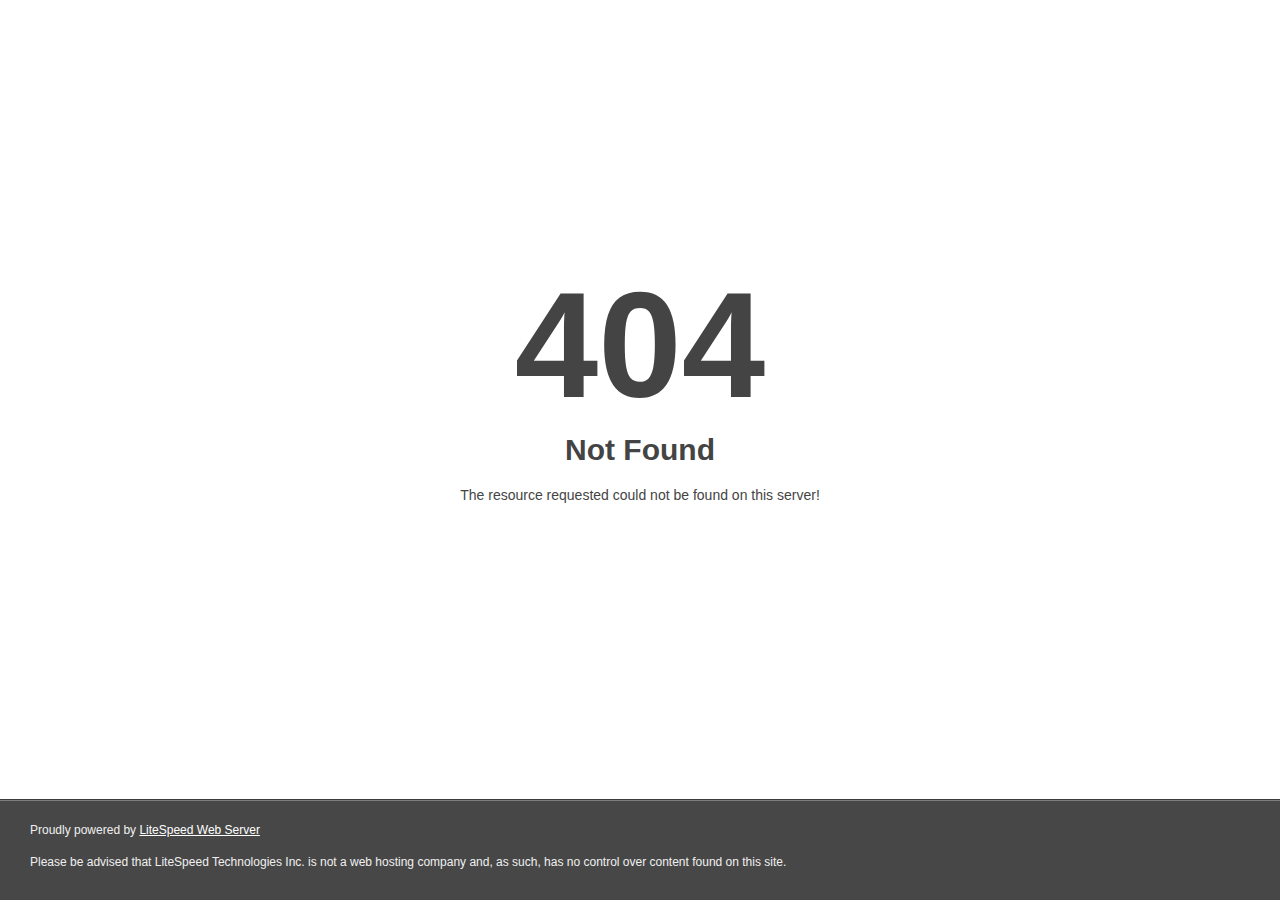
<file: css/plugins/owl.video.play.html>
<!DOCTYPE html>
<html style="height:100%">
<head>
<meta name="viewport" content="width=device-width, initial-scale=1, shrink-to-fit=no" />
<title> 404 Not Found
</title></head>
<body style="color: #444; margin:0;font: normal 14px/20px Arial, Helvetica, sans-serif; height:100%; background-color: #fff;">
<div style="height:auto; min-height:100%; ">     <div style="text-align: center; width:800px; margin-left: -400px; position:absolute; top: 30%; left:50%;">
        <h1 style="margin:0; font-size:150px; line-height:150px; font-weight:bold;">404</h1>
<h2 style="margin-top:20px;font-size: 30px;">Not Found
</h2>
<p>The resource requested could not be found on this server!</p>
</div></div><div style="color:#f0f0f0; font-size:12px;margin:auto;padding:0px 30px 0px 30px;position:relative;clear:both;height:100px;margin-top:-101px;background-color:#474747;border-top: 1px solid rgba(0,0,0,0.15);box-shadow: 0 1px 0 rgba(255, 255, 255, 0.3) inset;">
<br>Proudly powered by  <a style="color:#fff;" href="http://www.litespeedtech.com/error-page">LiteSpeed Web Server</a><p>Please be advised that LiteSpeed Technologies Inc. is not a web hosting company and, as such, has no control over content found on this site.</p></div></body></html>
</file>
<file: css/style.css>
/* -------------------------------------------------------

 01. Custon font style
 02. Basics and Typography style
 03. Helper style
 04. Selection style 
 05. Preloader style
 06. Owl-Theme custom style
 07. Section style
 08. Navbar style
 09. Header style
 10. Slider-fade style (Homepage Slider)
 11. Slider style (Inner Page Slider)
 12. Kenburns Slider style
 13. Page Banner Header style
 14. Video Background style
 15. About style
 16. Team style
 17. Barber Services style
 18. Barber Services 2 style
 19. First Class Services
 20. Services Box style
 21. Services-1 style
 22. Clients style
 23. Gallery style
 24. Testimonials style 
 25. Opening Hours style
 26. Promo Video style
 27. Booking Form style
 28. Pricing Tabs style
 29. Pricing style
 30. Pricing 2 style
 31. Pricing 3 style
 32. Parallax Slider style
 33. Accordion Box (for Faqs) style
 34. Shop style
 35. News & Blog 1 style
 36. News & Blog 2 style
 37. Post style
 38. Contact style
 39. Coming Soon
 40. 404 Page style
 41. Buttons style
 42. Footer style
 43. toTop Button style
 44. Overlay Effect Bg image style
 45. Responsive (Media Query)
 
------------------------------------------------------- */


/* ======= Basic and Typography style ======= */


.modal-dialog {
    /* background-color: #000; */
    height: 400px;
    border: none;
}

.modal-header {
    background-image: url(/img/slider/sham.jpg);
    background-size: 100%;
    height: 40%;
    color: #FFF;
}

.modal-title {
    font-size: 20px;
    color: #fff;
}

.modal-title span {
    font-size: 18px;
    font-weight: 100;
}

.modal-header button span {
    font-size: 40px;
    color: #FFF;
    position: absolute;
    top: 20px;
    right: 15px;
}

.modal-content {
    height: 100%;
    border: #FFF;
    border-radius: 0;
    display: flex;
    font-size: 18px;
    color: #000;
    background-color: #e0dcd9;
}

.modal-content .icon {
    font-size: 30px;
    margin-right: 30px;
    margin-left: 10px;
}

.modal-address {
    display: flex;
    align-items: center;
    height: 20%;
    border-bottom: 1px solid #b3a6a6;
}

.modal-address, .modal-email {
    cursor: pointer;
}

.modal-content div:hover {
    background-color: #c0bab5;
}

.modal-phone {
    display: flex;
    align-items: center;
    height: 20%;
    border-bottom: 1px solid #b3a6a6;
}

.modal-email {
    display: flex;
    align-items: center;
    height: 20%;
}

html,
body {
    -moz-osx-font-smoothing: grayscale;
    -webkit-font-smoothing: antialiased;
    -moz-font-smoothing: antialiased;
    font-smoothing: antialiased;
}

* {
    margin: 0;
    padding: 0;
    -webkit-box-sizing: border-box;
    box-sizing: border-box;
    outline: none;
    list-style: none;
    word-wrap: break-word;
}

body {
    font-family: 'Outfit', sans-serif;
    font-size: 15px;
    font-weight: 300;
    line-height: 1.75em;
    color: #625c56;
    overflow-x: hidden !important;
    background: #f5eee7;
}

p {
    font-family: 'Outfit', sans-serif;
    font-size: 17px;
    font-weight: 300;
    line-height: 1.80em;
    color: #625c56;
    margin-bottom: 15px;
}

h1,
h2,
h3,
h4,
h5,
h6 {
    font-family: 'Outfit', sans-serif;
    font-weight: 800;
    line-height: 1.25em;
    margin: 0 0 20px 0;
    color: #14100c;
}

h1 {
    font-size: 60px;
}

h2 {
    font-size: 48px;
}

h3 {
    font-size: 36px;
}

h4 {
    font-size: 27px;
}

h5 {
    font-size: 24px;
}

h6 {
    font-size: 18px;
}

img {
    width: 100%;
    height: auto;
}

img {
    -webkit-transition: all 0.5s;
    -o-transition: all 0.5s;
    transition: all 0.5s;
    color: #f4f4f4;
}

span,
a,
a:hover {
    display: inline-block;
    text-decoration: none;
    color: inherit;
}

b {
    font-weight: 800;
    color: #14100c;
}

.flex {
    display: -webkit-box;
    display: -ms-flexbox;
    display: flex;
    outline: none;
}


/* text field */

input[type="password"]:focus,
input[type="email"]:focus,
input[type="text"]:focus,
input[type="file"]:focus,
input[type="radio"]:focus,
input[type="checkbox"]:focus,
textarea:focus {
    outline: none;
}

input[type="password"],
input[type="email"],
input[type="text"],
input[type="file"],
textarea {
    max-width: 100%;
    margin-bottom: 15px;
    padding: 15px 40px 15px 15px;
    height: auto;
    background-color: #fff;
    -webkit-box-shadow: none;
    box-shadow: none;
    border-width: 0 0 1px;
    border-style: solid;
    display: block;
    width: 100%;
    line-height: 1.5em;
    font-family: 'Outfit', sans-serif;
    font-size: 15px;
    font-weight: 300;
    color: #14100c;
    background-image: none;
    border: none;
    border-color: ease-in-out .15s, box-shadow ease-in-out .15s;
}

input[type="submit"],
input[type="reset"],
input[type="button"],
button {
    text-shadow: none;
    -webkit-box-shadow: none;
    box-shadow: none;
    line-height: 1.75em;
    -webkit-transition: background-color .15s ease-out;
    transition: background-color .15s ease-out;
    background: transparent;
    border: 0px solid transparent;
}

input[type="submit"]:hover,
input[type="reset"]:hover,
input[type="button"]:hover,
button:hover {
    border: 0px solid transparent;
}

select {
    padding: 10px;
    border-radius: 5px;
}

table,
th,
tr,
td {
    border: 1px solid #f8f5f0;
}

th,
tr,
td {
    padding: 10px;
}

input[type="radio"],
input[type="checkbox"] {
    display: inline;
}

input[type="submit"] {
    font-weight: 300;
    font-family: 'Outfit', sans-serif;
    text-transform: uppercase;
    background: #14100c;
    color: #fff;
    padding: 8px 24px;
    margin: 0;
    position: relative;
    font-size: 15px;
    letter-spacing: 2px;
}

.alert-success {
    background: transparent;
    color: #fff;
    border: 1px solid #91765a;
    border-radius: 0px;
}


/* placeholder */

::-webkit-input-placeholder {
    color: #14100c;
    font-size: 15px;
    font-weight: 300;
}

:-moz-placeholder {
    color: #14100c;
}

::-moz-placeholder {
    color: #14100c;
    opacity: 1;
}

:-ms-input-placeholder {
    color: #14100c;
}


/* blockquote */

blockquote {
    padding: 45px;
    display: block;
    position: relative;
    background-color: #fff;
    overflow: hidden;
    margin: 35px 0;
    font-size: 15px;
    font-weight: 300;
    line-height: 1.75em;
    color: #14100c;
}

blockquote p {
    font-family: inherit;
    margin-bottom: 0 !important;
    color: inherit;
    max-width: 650px;
    width: 100%;
    position: relative;
    z-index: 3;
}

blockquote:before {
    content: '\e645';
    font-family: 'Themify';
    position: absolute;
    right: 40px;
    bottom: 40px;
    font-size: 110px;
    opacity: 0.1;
    line-height: 1;
    color: #91765a;
}

blockquote p {
    margin-bottom: 0;
}

blockquote p a {
    color: inherit;
}

blockquote cite {
    display: inline-block;
    font-family: 'Outfit', sans-serif;
    font-size: 15px;
    position: relative;
    padding-left: 60px;
    border-color: inherit;
    line-height: 1;
    margin-top: 22px;
    font-style: normal;
    color: #14100c;
    font-weight: 800;
}

blockquote cite:before {
    content: '';
    position: absolute;
    left: 0;
    bottom: 5px;
    width: 45px;
    height: 1px;
    border-top: 1px solid;
    border-color: inherit;
    color: #91765a;
}


/* ======= Helper style ======= */

:root {
    scroll-behavior: auto;
}

.mt-0 {
    margin-top: 0 !important;
}

.mt-15 {
    margin-top: 15px !important;
}

.mt-20 {
    margin-top: 20px !important;
}

.mt-30 {
    margin-top: 30px !important;
}

.mt-60 {
    margin-top: 60px !important;
}

.mt-90 {
    margin-top: 90px !important;
}

.mb-0 {
    margin-bottom: 0 !important;
}

.mb-10 {
    margin-bottom: 10px !important;
}

.mb-15 {
    margin-bottom: 15px !important;
}

.mb-20 {
    margin-bottom: 15px !important;
}

.mb-30 {
    margin-bottom: 30px !important;
}

.mb-40 {
    margin-bottom: 40px !important;
}

.mb-45 {
    margin-bottom: 45px !important;
}

.mb-60 {
    margin-bottom: 60px !important;
}

.mb-90 {
    margin-bottom: 90px !important;
}

.pb-0 {
    padding-bottom: 0 !important;
}

.no-padding {
    padding: 0 !important;
}


/* important */

.o-hidden {
    overflow: hidden;
}

.position-re {
    position: relative;
}

.full-width {
    width: 100%;
}

.bg-img {
    background-size: cover;
    background-repeat: no-repeat;
}

.bg-fixed {
    background-attachment: fixed;
}

.pattern {
    background-repeat: repeat;
    background-size: auto;
}

.bold {
    font-weight: 400;
}

.count {
    font-family: 'Outfit', sans-serif;
}

.valign {
    display: -webkit-box;
    display: -ms-flexbox;
    display: flex;
    -webkit-box-align: center;
    -ms-flex-align: center;
    align-items: center;
}

.v-middle {
    position: absolute;
    width: 100%;
    top: 70px;
    left: 0;
    -webkit-transform: translate(0%, -50%);
    transform: translate(0%, -50%);
}

.v-bottom {
    position: absolute;
    width: 100%;
    bottom: 5%;
    left: 0;
    -webkit-transform: translate(0%, -5%);
    transform: translate(0%, -5%);
}

.js .animate-box {
    opacity: 0;
}


/* background & color */

.bg-darkbrown {
    background: #14100c;
}

.bg-darkbrown p {
    color: #aba59f;
}

.color-1 {
    color: #fff;
}

.color-2 {
    color: #625c56;
}

.color-3 {
    color: #14100c;
}


/* star - white  */

.star {
    position: relative;
    display: inline-block;
    width: 0;
    height: 0;
    margin-left: 0.9em;
    margin-right: 0.9em;
    margin-bottom: 2em;
    border-right: 0.3em solid transparent;
    border-bottom: 0.7em solid #fff;
    border-left: 0.3em solid transparent;
    /* Controlls the size of the stars. */
    font-size: 8px;
}

.star:before,
.star:after {
    content: "";
    display: block;
    width: 0;
    height: 0;
    position: absolute;
    top: 0.6em;
    left: -1em;
    border-right: 1em solid transparent;
    border-bottom: 0.7em solid #fff;
    border-left: 1em solid transparent;
    transform: rotate(-35deg);
}

.star:after {
    transform: rotate(35deg);
}


/* Star rating  */

.star-rating {
    position: relative;
    display: inline-block;
    width: 0;
    height: 0;
    margin-left: 0.9em;
    margin-right: 0.9em;
    margin-bottom: 2em;
    border-right: 0.3em solid transparent;
    border-bottom: 0.7em solid #ffd27d;
    border-left: 0.3em solid transparent;
    /* Controlls the size of the stars. */
    font-size: 8px;
}

.star-rating:before,
.star-rating:after {
    content: "";
    display: block;
    width: 0;
    height: 0;
    position: absolute;
    top: 0.6em;
    left: -1em;
    border-right: 1em solid transparent;
    border-bottom: 0.7em solid #ffd27d;
    border-left: 1em solid transparent;
    transform: rotate(-35deg);
}

.star-rating:after {
    transform: rotate(35deg);
}


/* ======= Selection style ======= */

::-webkit-selection {
    color: #fff;
    background: #14100c;
}

::-moz-selection {
    color: #fff;
    background: #14100c;
}

::selection {
    color: #fff;
    background: #14100c;
}


/* ======= Preloader style ======= */

.preloader-bg,
#preloader {
    position: fixed;
    width: 100%;
    height: 100%;
    overflow: hidden;
    background: #f5eee7;
    z-index: 999999;
}

#preloader {
    display: table;
    table-layout: fixed;
}

#preloader-status {
    display: table-cell;
    vertical-align: middle;
}

.preloader-position {
    position: relative;
    margin: 0 auto;
    text-align: center;
    -webkit-box-sizing: border-box;
    -moz-box-sizing: border-box;
    -ms-box-sizing: border-box;
    -o-box-sizing: border-box;
    box-sizing: border-box;
}

.loader {
    position: relative;
    width: 60px;
    height: 60px;
    left: 50%;
    top: auto;
    margin-left: -22px;
    margin-top: 2px;
    -webkit-animation: rotate 1s infinite linear;
    -moz-animation: rotate 1s infinite linear;
    -ms-animation: rotate 1s infinite linear;
    -o-animation: rotate 1s infinite linear;
    animation: rotate 1s infinite linear;
    border: 2px solid #e9dacb;
    -webkit-border-radius: 50%;
    -moz-border-radius: 50%;
    -ms-border-radius: 50%;
    -o-border-radius: 50%;
    border-radius: 50%;
}

.loader span {
    position: absolute;
    width: 60px;
    height: 60px;
    top: -2px;
    left: -2px;
    border: 2px solid transparent;
    border-top: 2px solid #91765a;
    -webkit-border-radius: 50%;
    -moz-border-radius: 50%;
    -ms-border-radius: 50%;
    -o-border-radius: 50%;
    border-radius: 50%;
}

@-webkit-keyframes rotate {
    0% {
        -webkit-transform: rotate(0deg);
    }

    100% {
        -webkit-transform: rotate(360deg);
    }
}

@keyframes rotate {
    0% {
        transform: rotate(0deg);
    }

    100% {
        transform: rotate(360deg);
    }
}


/* ======= Owl-Theme custom style ======= */

.owl-theme .owl-nav.disabled + .owl-dots {
    margin-top: 0px;
    line-height: 1.5;
    display: block;
    outline: none;
}

.owl-theme .owl-nav.disabled + .owl-dots {
    margin-top: 15px;
    margin-bottom: 15px;
}

.owl-theme .owl-dots .owl-dot span {
    width: 12px;
    height: 12px;
    margin: 0 3px;
    border-radius: 50%;
    background: transparent;
    border: 1px solid #91765a;
}

.owl-theme .owl-dots .owl-dot.active span,
.owl-theme .owl-dots .owl-dot:hover span {
    background: #91765a;
    border: 1px solid #91765a;
}


/* nav style */

.owl-theme .owl-nav {
    position: absolute !important;
    top: 45% !important;
    bottom: auto !important;
    width: 100%
}

.owl-theme .owl-nav {
    position: relative;
    position: absolute;
    bottom: 0;
    left: 50%;
    -webkit-transform: translateX(-50%);
    -ms-transform: translateX(-50%);
    transform: translateX(-50%);
}

.owl-theme .owl-prev,
.owl-theme .owl-prev {
    left: 10px !important
}

.owl-theme .owl-next {
    right: 10px !important
}

.owl-theme .owl-prev,
.owl-theme .owl-next {
    color: #fff;
    position: absolute !important;
    top: 50%;
    padding: 0;
    height: 50px;
    width: 50px;
    border-radius: 0%;
    -webkit-transform: translateY(-50%);
    -ms-transform: translateY(-50%);
    transform: translateY(-50%);
    background: #272727;
    border: 1px solid #272727;
    line-height: 0;
    text-align: center;
    font-size: 15px
}

.owl-theme .owl-prev > span,
.owl-theme .owl-next > span {
    position: absolute;
    line-height: 0;
    top: 50%;
    left: 50%;
    -webkit-transform: translate(-50%, -50%);
    -ms-transform: translate(-50%, -50%);
    transform: translate(-50%, -50%)
}

.owl-theme .owl-nav [class*=owl-] {
    width: 50px;
    height: 50px;
    line-height: 45px;
    background: transparent;
    border-radius: 100%;
    color: #91765a;
    font-size: 10px;
    margin-right: 60px;
    margin-left: 60px;
    cursor: pointer;
    border: 1px solid #91765a;
    transition: all 0.2s ease-in-out;
    transform: scale(1.0);
}

.owl-theme .owl-nav [class*=owl-]:hover {
    transform: scale(0.9);
    background: transparent;
    border: 1px solid #14100c;
    color: #14100c;
}

@media screen and (max-width: 768px) {
    .owl-theme .owl-nav {
        display: none;
    }
}

.owl-carousel .owl-nav button.owl-next,
.owl-carousel .owl-nav button.owl-prev,
.owl-carousel button.owl-dot {
    outline: none;
}


/* ======= Section style ======= */

.section-padding {
    padding: 10px 0;
}

.section-padding2 {
    padding: 0 0 120px 0;
}

.section-padding h6 {
    color: #14100c;
    margin-bottom: 15px;
}

.section-head {
    position: relative;
    margin: 0 auto 40px;
}

.section-head .section-subtitle {
    color: #91765a;
    font-size: 12px;
    font-weight: 800;
    margin-bottom: 0px;
    text-transform: uppercase;
    letter-spacing: 2px;
}

.section-head .section-title {
    font-family: 'Outfit', sans-serif;
    font-size: 48px;
    line-height: 1.2em;
    font-weight: 800;
    color: #14100c;
}

.section-head .section-title.white {
    color: #fff;
}

.section-head .section-backtitle {
    position: absolute;
    bottom: 0;
    left: 0;
    width: 100%;
    text-align: center;
    font-size: 130px;
    line-height: 150px;
    font-family: 'Outfit', sans-serif;
    font-weight: 400;
    text-transform: uppercase;
    letter-spacing: 2px;
    color: transparent;
    -webkit-text-stroke: 1px #91765a;
    opacity: .3;
}

.section-head .icon {
    margin-top: 15px;
    font-size: 15px;
    position: relative;
}

.section-head .icon:after,
.section-head .icon:before {
    content: '';
    position: absolute;
    width: 60px;
    height: 1px;
    background: #91765a;
    top: 50%;
    right: -80px;
}

.section-head .icon.white:after,
.section-head .icon.white:before {
    background: rgba(255, 255, 255, 0.5);
}

.section-head .icon:after {
    right: auto;
    left: -80px;
}

.section-head .icon i {
    color: #91765a;
    margin: 0 2px;
    font-size: 35px;
}



/* ======= Navbar style ======= */
.navbar {
    position: fixed;
    left: 0;
    top: 0;
    width: 100%;
    background: transparent;
    background: #14100c;
    z-index: 99;
    padding-right: 0;
    padding-left: 0;
    padding-top: 0;
    padding-bottom: 0;
    height: 100px;
    border: none;
    /* border-bottom: 1px solid rgba(255, 255, 255, 0.1); */
}
.navbar-toggler-icon {
    background-image: none;
}
.navbar .navbar-toggler-icon,
.navbar .icon-bar {
    color: #FFF;
}
.navbar .navbar-nav .nav-link {
    font-size: 12px;
    font-weight: 800;
    letter-spacing: 1px;
    text-transform: uppercase;
    color: #fff;
    margin: 1px;
    -webkit-transition: all .4s;
    transition: all .4s;
    padding-right: 12px;
    padding-left: 12px;
}
.navbar .navbar-nav .nav-link.nav-color {
    color: #14100c;
}
.navbar .navbar-nav .nav-link:hover {
    color: #91765a;
}
.navbar .navbar-nav .active {
    color: #91765a !important;
}
.navbar .navbar-nav .active i {
    color: #91765a;
}
/* .nav-scroll {
    background: #14100c;
    padding: 0 0 0 0;
    position: fixed;
    top: -100px;
    left: 0;
    width: 100%;
    -webkit-transition: -webkit-transform .5s;
    transition: -webkit-transform .5s;
    transition: transform .5s;
    transition: transform .5s, -webkit-transform .5s;
    -webkit-transform: translateY(100px);
    transform: translateY(100px);
    border: none;
    border-bottom: 1px solid rgba(255, 255, 255, 0.05);
    height: 90px;
} */
/* .nav-scroll .navbar-toggler-icon,
.nav-scroll .icon-bar {
    color: #91765a;
}
.nav-scroll .navbar-nav .nav-link {
    color: #fff;
}
.nav-scroll .navbar-nav .active {
    color: #91765a !important;
}
.nav-scroll .navbar-nav .logo {
    padding: 15px 0;
    color: #14100c;
}
.nav-scroll .logo-img {
    width: 110px;
}
.nav-scroll .logo-img {
    margin-bottom: 0px;
}
.nav-scroll .logo-wrapper .logo h2 {
    font-family: 'Outfit', sans-serif;
    font-size: 27px;
    font-weight: 800;
    display: block;
    width: 100%;
    position: relative;
    color: #fff;
    margin-bottom: 0;
    text-transform: uppercase;
}
.nav-scroll .logo-wrapper .logo span {
    display: block;
    font-family: 'Outfit', sans-serif;
    font-size: 12px;
    color: #91765a;
    font-weight: 400;
    letter-spacing: 4px;
    display: block;
    margin-top: 0px;
    line-height: 1em;
    text-transform: uppercase;
} */
.nav-scroll .logo-wrapper {}
.logo-wrapper {
    float: left;
    display: flex;
    justify-content: center;
    align-items: center;
}
.logo-wrapper .logo h2 {
    font-family: 'Outfit', sans-serif;
    font-size: 20px;
    font-weight: 800;
    display: block;
    width: 100%;
    position: relative;
    color: #fff;
    margin-bottom: 0;
    text-transform: uppercase;
}
.logo-wrapper .logo h2 a i {
    color: #625c56;
    font-size: 20px;
    vertical-align: super;
}
.logo-wrapper .logo span {
    display: block;
    font-family: 'Outfit', sans-serif;
    font-size: 10px;
    color: #91765a;
    font-weight: 400;
    letter-spacing: 4px;
    display: block;
    margin-top: 0px;
    line-height: 1em;
    text-transform: uppercase;
}
.logo {
    padding: 0;
}
.logo-img {
    width: 90px;
    margin-bottom: 0px;
}
.dropdown .nav-link i {
    padding-left: 0px;
    font-size: 8px;
    color: rgba(255, 255, 255, 0.5);
}
.navbar .dropdown-menu .dropdown-item {
    padding: 7px 0;
    font-family: 'Outfit', sans-serif;
    font-size: 15px;
    font-weight: 400;
    color: #fff;
    position: relative;
    -webkit-transition: all .4s;
    transition: all .4s;
    background-color: transparent;
}
.navbar .dropdown-menu .dropdown-item span {
    display: block;
    cursor: pointer;
}
.navbar .dropdown-menu .dropdown-item i {
    padding: 13px 0 0 5px;
    font-size: 8px;
    float: right;
}
.navbar .dropdown-menu .dropdown:hover > .dropdown-item,
.navbar .dropdown-menu .dropdown-item.active,
.navbar .dropdown-menu .dropdown-item:hover {
    color: #91765a;
}
.navbar .dropdown-toggle::after {
    display: none;
}
.navbar .dropdown-menu li {
   border-bottom: 1px solid rgba(255, 255, 255, 0.02);
}
.navbar .dropdown-menu li:last-child {
   border-bottom: none;
}
.navbar .dropdown-menu .dropdown-menu.pull-left {
    top: 0;
    left: auto;
    right: 100%;
}

/* Navbar Media Query */
@media screen and (min-width: 992px) {
    .navbar .dropdown-menu {
        display: block;
        opacity: 0;
        visibility: hidden;
        -webkit-transform: translateY(20px);
        transform: translateY(20px);
        width: 200px;
        padding: 15px;
        border-radius: 0;
        border: 0;
        border-top: 10px solid #b8a898;
        background-color: #14100c;
        -webkit-transition: all .3s;
        transition: all .3s;
    }
    .navbar .dropdown-menu .dropdown-menu {
        left: calc(100% + 5px);
        top: -10px;
        right: auto;
        min-width: 200px;
        transform: translateY(0);
    }
    .navbar .dropdown:hover > .dropdown-menu {
        opacity: 1;
        visibility: visible;
        transform: translateY(0);
    }    
}
@media screen and (max-width: 991px) {
    .navbar {
        padding-left: 0px;
        padding-right: 0px;
        background: transparent;
        padding-top: 0px;
        padding-bottom: 0px;
    }
    .nav-scroll {
        background: #14100c;
    }
    .logo-wrapper {
        float: left;
        padding: 19px 0 19px 15px;
    }

    .logo-wrapper .logo h2 {
        font-size: 17px;
    }

    .logo-wrapper .logo span {
        font-size: 8px;
    }
    /* .nav-scroll .logo-wrapper {
        padding: 17px 15px;
        background-color: transparent;
    } */
    /* .nav-scroll .logo-img {
        width: 110px;
    } */

    .section-padding {
        padding-top: 50px;
    }
    .navbar .logo {
        text-align: left;
        margin-left: 0px;
    }
    .nav-scroll .logo {}
    .logo-img {
        margin-bottom: 0px;
        width: 70px;
    }
    .navbar button {
        margin-right: 0px;
        outline: none !important;
        background: transparent;
        /* margin-top: 15px; */
        border: none;
    }
    .navbar button:hover {
        background: transparent;
    }
    .navbar button:active,
    .navbar button:focus,
    .navbar button:hover {
        background: transparent;
        outline: none;
        color: transparent !important;
    }
    .navbar .container {
        max-width: 100%;
        padding: 0;
        background-color: #14100c;
        /* height: 100%; */
    }
    .navbar .nav-link {
        margin: 0px auto !important;
    }
    .navbar .navbar-nav .nav-link {
        color: #fff;
    }
    .nav-scroll .navbar-collapse .nav-link {
        color: #fff !important;
    }
    .nav-scroll .navbar-collapse .active {
        color: #91765a !important;
    }   
    .navbar .dropdown-menu .dropdown-item {
        padding: 0 15px;
        font-size: 15px;
        line-height: 40px;
    }
    .navbar .dropdown-menu .dropdown-item.dropdown-toggle {
        font-weight: 500;
    }
    .navbar .dropdown-submenu .dropdown-toggle::after {
        right: 15px;
        font-size: 13px;
    }
    .navbar .dropdown-submenu:hover > .dropdown-toggle::after {
        transform: rotate(0deg);
    }
    .navbar .dropdown-submenu .dropdown-toggle.show::after {
        transform: rotate(90deg);
    }
    .navbar .dropdown-menu {
        border: none;
        padding: 0;
        border-radius: 0;
        margin: 0;
        background: #14100c;
    }
    .navbar .dropdown-submenu .dropdown-menu {
        margin: 0;
        padding: 0 0 0 20px;
    }
    
    .navbar .dropdown-menu li a {
        padding: 0 15px;
    }
    
    .navbar .navbar-nav .nav-link {
        padding-right: 0px;
        padding-left: 0px;
    }

    .navbar .navbar-collapse {
        max-height: 450px;
        overflow: hidden;
        background: #14100c;
        text-align: left;
        padding: 20px;
    }

    .barber-services .item img {
        height: auto;
    }

    .barber-services .row {
        /* display: flex;
        justify-items: center;
        align-items: center; */
        /* width: 300px; */
    }

    .barber-services .col-md-4 {
        display: flex;
        justify-content: center;
        align-items: center;
        text-align: center;
        width: 100%;
    }

    .barber-services .col-md-4 .item{
        
        text-align: center;
        display: flex;
        justify-content: center;
        vertical-align: middle;  
        margin-bottom: 60px;
    }

    .barber-services .position-re {
        background-size: cover;
    background-repeat: no-repeat;
    background-position: center;
    }

    .position-re {
        width: 390px;
        height: 300px;
        background-size: 100% 100%;
        background-repeat: no-repeat;
    }
    .position-re img {
        width: 100%;
        height: 100%;
        
        /* object-fit: cover; */
    }
    .barber-services img {
    background-size: cover;
    background-repeat: no-repeat;
    object-fit: cover;
    }
}



/* ======= Header style ======= */

.header {
    min-height: 100vh;
    overflow: hidden;
}

.header .caption .o-hidden {
    display: inline-block;
}

.header .caption span.icon {
    font-size: 30px;
    margin-bottom: 15px;
    -webkit-animation-delay: .1s;
    animation-delay: .1s;
}

.header .caption .icon {
    margin-bottom: 10px;
    font-size: 20px;
    position: relative;
}

.header .caption .icon i {
    color: #fff;
    margin: 0 2px;
    font-size: 35px;
}

.header .caption .icon:after,
.header .caption .icon:before {
    content: '';
    position: absolute;
    width: 60px;
    height: 1px;
    background: #fff;
    top: 50%;
    right: -80px;
    opacity: .2;
}

.header .caption .icon:after {
    right: auto;
    left: -80px;
}

.header .caption h6 {
    position: relative;
    margin-bottom: 15px;
    color: #fff;
    font-size: 12px;
    font-weight: 800;
    text-transform: uppercase;
    letter-spacing: 2px;
    line-height: 1.5em;
    -webkit-animation-delay: .3s;
    animation-delay: .3s;
}

.header .caption h6 span {
    display: block;
    margin-top: 0px;
    line-height: 1.5em;
    -webkit-animation-delay: .3s;
    animation-delay: .3s;
}

.header .caption h1 {
    position: relative;
    font-size: 60px;
    text-transform: uppercase;
    letter-spacing: 1px;
    color: #fff;
    -webkit-animation-delay: .5s;
    animation-delay: .5s;
}

.header .caption h1 span {
    color: #91765a;
}

.header .caption h1 i {
    display: block;
    font-family: 'Outfit', sans-serif;
    font-size: 12px;
    text-transform: uppercase;
    letter-spacing: 2px;
    font-style: normal;
    display: block;
    margin-top: 0px;
    line-height: 1.5em;
    -webkit-animation-delay: .5s;
    animation-delay: .5s;
}

.header .caption h4 {
    font-family: 'Outfit', sans-serif;
    font-size: 12px;
    font-weight: 800;
    text-transform: uppercase;
    letter-spacing: 2px;
    line-height: 1.5em;
    color: #fff;
    margin-bottom: 0;
    -webkit-animation-delay: .7s;
    animation-delay: .7s;
}

.header .caption p {
    font-size: 15px;
    line-height: 1.5em;
    margin-bottom: 0;
    color: #fff;
    -webkit-animation-delay: .8s;
    animation-delay: .8s;
}

.header .caption .button-1 {
    -webkit-animation-delay: .9s;
    animation-delay: .9s;
}

.header .caption .button-2 {
    -webkit-animation-delay: .9s;
    animation-delay: .9s;
}



/* ======= Slider-fade style (Homepage Slider) ======= */

.slider-fade .owl-item {
    height: 100vh;
    position: relative;
}

.slider-fade .item {
    position: absolute;
    top: 0;
    left: 0;
    height: 100%;
    width: 100%;
    background-size: cover;
    background-position: top;
}

.slider-fade .item .caption {
    z-index: 9;
}


/* slider-fade owl-nav next and prev */

.slider-fade .owl-theme .owl-nav {
    position: absolute;
    bottom: 7%;
    right: 12%;
}

.slider-fade .owl-theme .owl-prev {
    float: left;
}

.slider-fade .owl-theme .owl-next {
    float: right;
}

.slider-fade .owl-theme .owl-nav [class*=owl-] {
    width: 50px;
    height: 50px;
    line-height: 43px;
    background: transparent;
    border-radius: 100%;
    color: #fff;
    font-size: 12px;
    margin-right: 60px;
    margin-left: 60px;
    cursor: pointer;
    border: 1px solid rgba(255, 255, 255, 0.3);
    transition: all 0.2s ease-in-out;
    transform: scale(1.0);
}

.slider-fade .owl-theme .owl-nav [class*=owl-]:hover {
    transform: scale(0.9);
    background: transparent;
    border: 1px solid #91765a;
    color: #91765a;
}

@media screen and (max-width: 768px) {
    .slider-fade .owl-nav {
        display: none;
    }
}


/* owl-dots for slider */

.slider .owl-theme .owl-dots,
.slider-fade .owl-theme .owl-dots {
    position: absolute;
    bottom: 6vh;
    width: 100%;
}

.slider-fade .owl-theme .owl-nav.disabled + .owl-dots {
    margin-top: 0px;
    line-height: .7;
    display: block;
}

.slider-fade .owl-theme .owl-dots .owl-dot span {
    width: 13px;
    height: 13px;
    margin: 0 3px;
    border-radius: 50%;
    background: transparent;
    border: 1px solid rgba(255, 255, 255, 0.5);
    -webkit-transform: rotate(135deg);
    -moz-transform: rotate(135deg);
    -ms-transform: rotate(135deg);
    -o-transform: rotate(135deg);
    transform: rotate(135deg);
}

.slider-fade .owl-theme .owl-dots .owl-dot.active span,
.slider-fade .owl-theme .owl-dots .owl-dot:hover span {
    background: #fff;
    border: 1px solid #fff;
}

.slider .owl-theme .owl-dots {
    position: absolute;
    width: 100%;
    bottom: 5%;
    left: 12%;
    text-align: left;
}


/* ======= Slider style (Inner Page Slider) ======= */

.slider .owl-item {
    height: 100vh;
    position: relative;
}

.slider .item {
    position: absolute;
    top: 0;
    left: 0;
    height: 100%;
    width: 100%;
    background-size: cover;
    background-position: center;
}

.slider .item .caption {
    z-index: 9;
}

.slider .owl-theme .owl-dots {
    position: absolute;
    width: 100%;
    bottom: 3%;
    right: 12%;
    text-align: right;
}

.slider .owl-theme .owl-dots .owl-dot span {
    width: 13px;
    height: 13px;
    margin: 0 3px;
    border-radius: 50%;
    background: transparent;
    border: 1px solid rgba(255, 255, 255, 0.5);
}

.slider .owl-theme .owl-dots .owl-dot.active span,
.slider .owl-theme .owl-dots .owl-dot:hover span {
    background: #91765a;
    border: 1px solid #91765a;
}


/* bounce */

.header .arrow {
    position: absolute;
    bottom: 40px;
    width: 100%;
    text-align: center;
    z-index: 8;
}

.header .arrow.bounce {
    -webkit-animation: bounce 2s infinite;
    animation: bounce 2s infinite;
}

.header .arrow i {
    position: relative;
    display: inline-block;
    width: 50px;
    height: 50px;
    line-height: 50px;
    color: #fff;
    font-size: 15px;
    border: 1px solid #fff;
    border-radius: 100%;
}

.header .arrow i:hover {
    border: 1px solid #91765a;
}

.header .arrow i:hover:after {
    -webkit-transform: scale(1.2);
    transform: scale(1.2);
    opacity: 0;
    -webkit-transition: all .5s;
    transition: all .5s;
}



/* ===== Kenburns Slider style ===== */

.kenburns-section {
    z-index: 1;
    display: -webkit-box;
    display: -ms-flexbox;
    display: flex;
    overflow: hidden;
    min-height: 100vh;
    position: relative;
    -webkit-box-align: center;
    -ms-flex-align: center;
    align-items: center;
    background-size: cover;
    background-position: center center;
    background-repeat: no-repeat;
}

.kenburns-section::after {
    content: "";
    position: absolute;
    left: 0;
    top: 0;
    width: 100%;
    height: 100%;
    z-index: -5;
    background: #000;
}

.kenburns-inner {
    position: relative;
    z-index: 15;
}

.kenburns-inner .caption {
    position: relative;
}

.kenburns-inner .icon {
    margin-bottom: 10px;
    font-size: 20px;
    position: relative;
}

.kenburns-inner .icon i {
    color: #fff;
    margin: 0 2px;
    font-size: 35px;
}

.kenburns-inner .icon:after,
.kenburns-inner .icon:before {
    content: '';
    position: absolute;
    width: 60px;
    height: 1px;
    background: #fff;
    top: 50%;
    right: -80px;
    opacity: .2;
}

.kenburns-inner .icon:after {
    right: auto;
    left: -80px;
}

.kenburns-inner .caption h6 {
    position: relative;
    margin-bottom: 15px;
    color: #fff;
    font-size: 12px;
    font-weight: 800;
    text-transform: uppercase;
    letter-spacing: 2px;
    line-height: 1.5em;
}

.kenburns-inner .caption h3 {
    position: relative;
    font-family: 'Outfit', sans-serif;
    font-size: 60px;
    line-height: 1em;
    color: #fff;
    font-weight: 400;
}

.kenburns-inner .caption h3 span {
    display: block;
    font-size: 30px;
    display: block;
    margin-top: 0px;
    line-height: 1.5em;
    -webkit-animation-delay: .3s;
    animation-delay: .3s;
    color: #91765a;
}

.kenburns-inner .caption h1 {
    position: relative;
    font-size: 60px;
    text-transform: uppercase;
    letter-spacing: 1px;
    color: #fff;
    line-height: 1.2em;
}

.kenburns-inner .caption h1 span {
    display: block;
    font-size: 36px;
    display: block;
    margin-top: 0px;
    line-height: 1.5em;
    letter-spacing: 1px;
    color: transparent;
    -webkit-text-stroke: 1px #91765a;
    opacity: .8;
}

#kenburnsSliderContainer .vegas-overlay {
    outline: none;
}

@media screen and (max-width: 767px) {
    .kenburns-inner .caption h1 {
        font-size: 36px;
    }

    .kenburns-inner .caption h1 span {
        font-size: 27px;
    }

    .kenburns-inner .caption h3 {
        font-size: 36px;
    }

    .kenburns-inner .caption h3 span {
        font-size: 27px;
    }

    .kenburns-inner .caption {
        text-align: center;
    }
}


/* bounce */

.kenburns-section .arrow {
    position: absolute;
    bottom: 40px;
    width: 100%;
    text-align: center;
    z-index: 999;
    outline: none;
}

.kenburns-section .arrow.bounce {
    -webkit-animation: bounce 2s infinite;
    animation: bounce 2s infinite;
}

.kenburns-section .arrow i {
    position: relative;
    display: inline-block;
    width: 50px;
    height: 50px;
    line-height: 50px;
    color: #fff;
    font-size: 15px;
    border: 1px solid #fff;
    border-radius: 100%;
}

.kenburns-section .arrow i:hover {
    border: 1px solid #91765a;
    color: #91765a;
}

.kenburns-section .arrow i:hover:after {
    -webkit-transform: scale(1.2);
    transform: scale(1.2);
    opacity: 0;
    -webkit-transition: all .5s;
    transition: all .5s;
}



/* ======= Page Banner Header style ======= */

.banner-header {
    padding-top: 160px;
    padding-bottom: 160px;
    background-position: center top 100px; 
}

.banner-header.full-height {
    min-height: 100vh;
}

.banner-header .caption {
    position: relative;
}

.banner-header h1 {
    position: relative;
    font-size: 60px;
    font-family: icom;
    color: #fff;
    letter-spacing: 1px;
}

.banner-header h1 span {
    color: #91765a;
}

.banner-header h2 {
    position: relative;
    font-size: 48px;
    color: #fff;
    letter-spacing: 1px;
}

.banner-header h2 span {
    color: #91765a;
}

.banner-header h3 {
    position: relative;
    font-size: 60px;
    line-height: 1em;
    color: #fff;
}

.banner-header h3 span {
    display: block;
    font-size: 30px;
    display: block;
    margin-top: 0px;
    line-height: 1.5em;
    color: #91765a;
}

.banner-header h5 {
    position: relative;
    margin-bottom: 15px;
    color: #fff;
    font-size: 12px;
    letter-spacing: 2px;
    line-height: 1.5em;
    font-family: 'Outfit', sans-serif;
    text-transform: uppercase;
}

.banner-header a {
    cursor: pointer;
}

.banner-header h5 a {
    color: #91765a;
}

.banner-header p {
    font-size: 15px;
    margin-bottom: 0;
    color: #fff;
}

.banner-header p a {
    color: #91765a;
}

.banner-header .icon {
    margin-bottom: 15px;
    font-size: 20px;
    position: relative;
}

.banner-header .icon:after,
.banner-header .icon:before {
    content: '';
    position: absolute;
    width: 60px;
    height: 1px;
    background: #fff;
    top: 50%;
    right: -80px;
    opacity: .2;
}

.banner-header .icon:after {
    right: auto;
    left: -80px;
}

.banner-header .icon i {
    color: #fff;
    margin: 0 2px;
    font-size: 30px;
}


/* author & date */

.banner-header .author .avatar {
    width: 30px;
    height: 30px;
    overflow: hidden;
    border-radius: 50%;
    margin-right: 5px;
}

.banner-header .post {
    margin-top: 20px;
}

.banner-header .post div {
    display: inline-block;
}

.banner-header .post .author {
    margin-right: 20px;
    font-size: 12px;
}

.banner-header .post .date-comment {
    position: relative;
    font-size: 12px;
    color: #fff;
    margin-right: 20px
}

.banner-header .post .date-comment i {
    color: #fff;
    font-size: 18px;
    margin-right: 5px;
}

.banner-header .post .date-comment:last-of-type {
    margin-right: 0px;
}


/* bounce */

.banner-header .arrow {
    position: absolute;
    bottom: 40px;
    width: 100%;
    text-align: center;
    z-index: 8;
    outline: none;
}

.banner-header .arrow.bounce {
    -webkit-animation: bounce 2s infinite;
    animation: bounce 2s infinite;
}

.banner-header .arrow i {
    position: relative;
    display: inline-block;
    width: 50px;
    height: 50px;
    line-height: 50px;
    color: #fff;
    font-size: 15px;
    border: 1px solid #fff;
    border-radius: 100%;
}

.banner-header .arrow i:hover {
    border: 1px solid #91765a;
    color: #91765a;
}

.banner-header .arrow i:hover:after {
    -webkit-transform: scale(1.2);
    transform: scale(1.2);
    opacity: 0;
    -webkit-transition: all .5s;
    transition: all .5s;
}

@media screen and (max-width: 767px) {
    .banner-header {}

    .banner-header h5 {}

    .banner-header h1 {
        font-size: 36px;
        letter-spacing: 0;
    }

    .banner-header h1 span {
        font-size: 20px;
    }

    .banner-header h3 {
        font-size: 36px;
    }

    .banner-header h3 span {
        font-size: 27px;
    }
}


/* =======  Video Background style  ======= */

.video-fullscreen-wrap {
    height: 100vh;
    overflow: hidden;
}

.video-fullscreen-wrap .caption {
    position: relative;
}

.video-fullscreen-wrap .caption.text-left {
    text-align: left;
}

.video-fullscreen-wrap h3 {
    position: relative;
    font-family: 'Outfit', sans-serif;
    font-size: 60px;
    line-height: 1em;
    color: #fff;
    font-weight: 400;
}

.video-fullscreen-wrap h3 span {
    display: block;
    font-size: 30px;
    display: block;
    margin-top: 0px;
    line-height: 1.5em;
    -webkit-animation-delay: .3s;
    animation-delay: .3s;
    color: #91765a;
}

.video-fullscreen-video {
    height: 100%;
}

.video-fullscreen-wrap video {
    width: 100vw;
    height: auto;
    min-width: 100%;
    min-height: 100%;
    -o-object-fit: cover;
    object-fit: cover;
}

.video-fullscreen-wrap .video-fullscreen-inner {
    position: absolute;
    top: 0;
    bottom: 0;
    left: 0;
    right: 0;
    display: flex;
    flex-direction: column;
    justify-content: center;
    align-items: right;
}

.video-lauch-wrapper {
    border: none;
    background: none;
    width: 100%;
    padding: 0;
}

.video-fullscreen-wrap .overlay {
    /*  background-image: linear-gradient(to bottom right, #000000, #000000);*/
    opacity: 1;
    position: absolute;
    bottom: 0;
    left: 0;
    right: 0;
    width: 100%;
    height: 100%;
    margin: 0;
    box-sizing: border-box;
    text-align: center;
    display: -webkit-box;
    display: -ms-flexbox;
    display: flex;
    -webkit-box-align: center;
    -ms-flex-align: center;
    align-items: center;
    z-index: 4;
}

.video-fullscreen-wrap .butn-dark a {
    color: #fff;
}

.position-relative {
    position: relative !important;
}


/* =======  About style  ======= */
.try .try2 {
    height: 250px;
}
.about-bottom {
    display: -webkit-box;
    display: -webkit-flex;
    display: -ms-flexbox;
    display: flex;
    -webkit-box-align: center;
    -webkit-align-items: center;
    -ms-flex-align: center;
    align-items: center;
    margin: 30px 0;
}

.image.about-signature {
    margin-right: 20px;
    width: 70px;
}

.about-name {
    font-size: 15px;
    color: #91765a;
    font-family: 'Outfit', sans-serif;
}

.about-rol {
    color: #aba59f;
    font-size: 15px;
}


/* about list */

.about-list {
    position: relative;
    display: block;
}

.about-list li {
    position: relative;
    display: flex;
    align-items: center;
}

.about-list li + li {
    margin-top: 5px;
}

.about-list-icon {
    display: flex;
    align-items: center;
}

.about-list-icon .ti-check {
    font-size: 23px;
}

.about-list-icon span {
    font-size: 12px;
    color: #91765a;
}

.about-list-text {
    margin-left: 15px;
}

.about-list-text p {
    /* font-size: 15px; */
    margin: 0;
}


/* ======= Team style ======= */

.team,
.team-page {
    position: relative;
}

.team:before {
    top: auto;
    bottom: 0;
    height: 40%;
    background: #f5eee7;
}

.team:after,
.team:before {
    content: '';
    position: absolute;
    top: 0;
    left: 0;
    height: 60%;
    width: 100%;
    background: #14100c;
    z-index: -1;
}

.team-card,
.team-page-card {
    text-align: center;
    position: relative;
    padding-bottom: 40px;
    width: 400px;
}

.founder {
    display: flex;
    justify-content: space-between;
    align-items: center;
}

.founder .team-content {
    width: 600px;
    height: 400px;
    line-height: 4rem;
}

.pad {
    margin-bottom: 20px;
}

.founder .social a {
    color: #91765a;
    margin-right: 12px;
}

.founder .social a:hover {
 color: #aba59f;   
}

.team-card .title-box,
.team-page-card .title-box {
    position: absolute;
    left: 25px;
    right: 25px;
    bottom: 0;
    z-index: 2;
    background-color: #fff;
    padding: 25px 0;
    opacity: 1;
    visibility: visible;
    margin-bottom: 0;
    border-radius: 1px;
}

.team-card .title-box h3,
.team-page-card .title-box h3 {
    font-family: 'Outfit', sans-serif;
    font-size: 18px;
    color: #14100c;
}

.team-card .title-box h3 span,
.team-page-card .title-box h3 span {
    font-family: 'Outfit', sans-serif;
    font-size: 15px;
    font-weight: 300;
    color: #625c56;
    display: grid;
}

.team-card .team-img,
.team-page-card .team-img {
    position: relative;
}

/* .team-card .team-img:before,
.team-page-card .team-img:before {
    content: '';
    position: absolute;
    bottom: 0;
    left: 0;
    height: 0;
    width: 100%;
    background-color: #14100c;
    opacity: 0.9;
    visibility: hidden
} */

.team-card .team-content,
.team-page-card .team-content {
    position: absolute;
    left: 0;
    right: 0;
    top: 50%;
    -webkit-transform: translateY(-50%);
    -ms-transform: translateY(-50%);
    transform: translateY(-50%);
    padding-bottom: 38px;
    margin-top: 50px;
    opacity: 0;
    visibility: hidden
}

.team-card .team-title,
.team-page-card .team-title {
    font-family: 'Outfit', sans-serif;
    font-size: 24px;
    color: #fff;
}

.team-card .team-title span,
.team-page-card .team-title span {
    font-family: 'Outfit', sans-serif;
    font-size: 15px;
    color: #91765a;
    font-weight: 400;
    display: grid;
}

.team-card .team-text,
.team-page-card .team-text {
    font-size: 15px;
    color: #fff;
    max-width: 290px;
    margin-left: auto;
    margin-right: auto
}

.team-card .title-box,
.team-card .team-content,
.team-card .team-img:before,
.team-page-card .title-box,
.team-page-card .team-content,
.team-page-card .team-img:before {
    -webkit-transition: all ease 0.4s;
    transition: all ease 0.4s
}

.team-card:hover .team-content,
.team-page-card:hover .team-content {
    opacity: 1;
    visibility: visible;
    -webkit-transition-delay: 0.2s;
    transition-delay: 0.2s;
    margin-top: 1px
}

.team-card:hover .title-box,
.team-page-card:hover .title-box {
    opacity: 0;
    visibility: hidden;
    margin-bottom: 80px
}

.team-card:hover .team-img::before,
.team-page-card:hover .team-img::before {
    height: 100%;
    visibility: visible
}

.team-card .social,
.team-page-card .social {
    position: relative;
    left: 0;
    width: 100%;
    -webkit-transition: all .4s;
    transition: all .4s;
}

.team-card .social a,
.team-page-card .social a {
    font-size: 15px;
    color: #91765a;
    margin: 0 5px;
}

.team-card .social a:hover,
.team-page-card .social a:hover {
    color: #fff;
}

.founder .team-content .sub-title {
    font-size: 20px;
    color: #91765a;;
}
.founder .team-content .team-text {
    text-align: justify;
}

@media (max-width: 1199px) {
    .founder {
        display: block;
        justify-content: center;
        align-items: center;
        /* height: 500px; */
    }

    .founder .team-content .team-title {
        text-align: right;
        margin-bottom: 0px;
    }

    .founder .team-content .sub-title {
        font-size: 20px;
        color: #91765a;
        text-align: right;
    }

    .team-card,
    .team-page-card {
    text-align: center;
    position: relative;
    padding-bottom: 0px;
    width: 300px;
}
    .team-card .title-box,
    .team-page-card .title-box {
        left: 20px;
        right: 20px;
        padding: 25px 0
    }

    .team-card .team-text,
    .team-page-card .team-text {
        max-width: 280px
    }
}

@media (max-width: 789px) {
    .founder .team-content {
        width: 340px;
        height: 430px;
        line-height: 4rem;
    }
}
/* team details */

.team-box {
    position: relative;
    margin-bottom: 45px;
}

.team-box .wrap {
    flex-wrap: wrap;
    background: #fff;
}

.team-box .wrap .desc {
    padding: 45px 40px;
}

.team-box .wrap .desc .section-title {
    font-family: 'Outfit', sans-serif;
    font-size: 27px;
    line-height: 1.2em;
    font-weight: 800;
    color: #14100c;
}

.team-box .wrap .desc .section-subtitle {
    color: #91765a;
    font-size: 12px;
    font-weight: 400;
    margin-bottom: 0px;
    text-transform: uppercase;
    letter-spacing: 2px;
}

.team-box .wrap .desc p {
    margin-bottom: 0;
}

.team-box .cont {
    width: 100%;
    background-color: #91765a;
    justify-content: space-between;
    align-content: center;
    align-items: center;
    border-style: solid;
    border-width: 0px 0px 1px 0px;
    border-color: rgba(255, 255, 255, 0.1);
    padding: 22px 40px;
    display: -webkit-box;
    display: -ms-flexbox;
    display: flex;
}

.team-box .cont .coll {
    width: auto;
    max-width: auto;
}

.team-box .cont .coll h6 {
    font-size: 15px;
    font-weight: 300;
    line-height: 1em;
    white-space: normal;
    margin: 0;
    color: #fff;
}

.team-box .cont .coll h5 {
    font-size: 15px;
    font-weight: 400;
    white-space: normal;
    margin: 0;
    margin-top: 0;
    margin-bottom: 0;
    vertical-align: middle;
    transition: color .3s;
    color: #fff;
}


/* team detail social */

.team-box .cont .coll .social-icon {
    text-align: center;
    margin-bottom: 0px;
}

.team-box .cont .coll .social-icon a {
    width: 40px;
    height: 40px;
    line-height: 40px;
    text-align: center;
    font-size: 12px;
    border: 1px solid rgba(255, 255, 255, 0.1);
    color: #fff;
    border-radius: 100%;
    margin-right: 3px;
    -webkit-transition: all .4s;
    -o-transition: all .4s;
    transition: all .4s;
}

.team-box .cont .coll .social-icon a:hover {
    border: 1px solid #fff;
    background: #fff;
    color: #14100c;
}


/* team detail tabs */

.team-box .simpl-bord.nav-tabs {
    padding-bottom: 20px;
    margin-bottom: 20px;
    border-bottom: 1px solid rgba(145, 118, 90, 0.3);
}

.team-box .simpl-bord .nav-item {
    margin-right: 50px;
}

.team-box .simpl-bord .nav-item:last-of-type {
    margin-right: 0;
}

.team-box .simpl-bord .nav-link {
    padding: 0;
    border: 0;
    color: inherit;
    background: transparent !important;
    font-weight: 800;
    cursor: pointer;
    color: #14100c;
    font-size: 18px;
}

.team-box .simpl-bord .nav-link.active {
    font-weight: 800;
    color: #91765a;
}


/* ======= Barber Services style ======= */

.barber-services .item {
    position: relative;
    overflow: hidden;
    margin-bottom: 30px;
}

.barber-services .item:hover img {
    -webkit-filter: none;
    filter: none;
    -webkit-transform: scale(1.09, 1.09);
    transform: scale(1.09, 1.09);
    -webkit-filter: brightness(70%);
    -webkit-transition: all 1s ease;
    -moz-transition: all 1s ease;
    -o-transition: all 1s ease;
    -ms-transition: all 1s ease;
    transition: all 1s ease;
}

.barber-services .item:hover .con {
    bottom: 0;
}

.barber-services .item img {
    -webkit-transition: all .5s;
    transition: all .5s;
    height: 303px;
}

.barber-services .item .category {
    position: absolute;
    background: #91765a;
    color: #fff;
    font-size: 12px;
    height: 40px;
    width: 40px;
    line-height: 40px;
    letter-spacing: 1px;
    text-align: center;
    vertical-align: middle;
    transform: rotate(-20deg);
    z-index: 3;
    left: 30px;
    top: 30px;
}

.barber-services .item .category:before,
.barber-services .item .category:after {
    content: "";
    position: absolute;
    background: inherit;
    height: inherit;
    width: inherit;
    top: 0;
    left: 0;
    z-index: -2;
    transform: rotate(30deg);
}

.barber-services .item .category:after {
    transform: rotate(60deg);
}

.barber-services .item .con {
    padding: 20px;
    position: absolute;
    bottom: -123px;
    text-align: center;
    width: 100%;
    -webkit-transition: all .3s;
    transition: all .3s;
    z-index: 20;
    height: auto;
    box-sizing: border-box;
    background: -moz-linear-gradient(top, transparent 0, rgba(0, 0, 0, .1) 2%, rgba(0, 0, 0, .75) 90%);
    background: -webkit-linear-gradient(top, transparent 0, rgba(0, 0, 0, .01) 2%, rgba(0, 0, 0, .75) 90%);
    background: linear-gradient(to bottom, transparent 0, rgba(0, 0, 0, .01) 2%, rgba(0, 0, 0, .75) 90%);
}

.barber-services .item .con .icon {
    color: #fff;
    font-size: 40px;
    margin-bottom: 10px;
}

.barber-services .item .con h6,
.barber-services .item .con h6 a {
    position: relative;
    color: #91765a;
    font-weight: 800;
    font-size: 24px;
    /* margin-top: 50px; */
    /* display: none; */
}

.barber-services .item .con h6 i {
    margin-right: 2px;
}

.barber-services .item .con h5,
.barber-services .item .con h5 a {
    position: relative;
    color: #fff;
    font-size: 27px;
    margin-bottom: 45px;
}

.barber-services .item .con p {
    color: #fff;
    font-size: 20px;
}

.barber-services .item .con i {
    color: #fff;
    font-size: 18px;
}

.barber-services .item .con i:hover {
    color: #fff;
}

.barber-services .item .con .butn-light {
    margin-left: 0;
    border-radius: 30px;
    border-color: #14100c;
    padding: 11px 30px;
}

.barber-services .item .con .butn-light:hover {
    border-color: #14100c;
}


/* line animation */

.barber-services .item .line {
    text-align: center;
    height: 1px;
    width: 60px;
    background-color: #91765a;
    transition-property: all;
    transition-duration: 0.3s;
    transition-timing-function: ease-in-out;
    margin: 0 auto 20px;
}

.barber-services .item:hover .line {
    width: 100%;
    transition-property: all;
    transition-duration: 0.8s;
    transition-timing-function: ease-in-out;
}


/* permalink */

.barber-services .item .con .permalink {
    font-family: 'Outfit', sans-serif;
    font-size: 15px;
    color: #fff;
    height: 0;
    overflow: hidden;
    display: -webkit-box;
    -webkit-line-clamp: 1;
    -webkit-box-orient: vertical;
    -ms-transition: all .3s ease;
    -o-transition: all .3s ease;
    -moz-transition: all .3s ease;
    -webkit-transition: all .3s ease;
    transition: all .3s ease;
    display: inline;
}

.barber-services .item .con .permalink a {
    color: #91765a;
    text-align: center;
}

.barber-services .item .con .permalink i {
    font-size: 10px;
    text-align: center;
}

.barber-services .item .con .permalink a:hover,
.barber-services .item .con .permalink i:hover {
    color: #fff;
}


/* ======= Barber Services 2 style  ======= */

.barber-services-2 {
    position: relative;
}

.barber-services-2:last-child {
    margin-bottom: 15px;
}

.barber-services-2 figure {
    margin: 0;
    position: relative;
    width: 66.666667%;
    margin-left: auto;
}

.barber-services-2.left figure {
    margin-left: 0;
    margin-right: auto;
}

.barber-services-2 figure img:hover {
    transform: scale(0.98);
}

.barber-services-2 .caption {
    background: #fff;
    position: absolute;
    left: 0;
    top: 50%;
    width: 50%;
    padding: 4% 4% 4% 4%;
    -ms-transform: translate(0, -50%);
    -webkit-transform: translate(0, -50%);
    transform: translate(0, -50%);
}

.barber-services-2.left .caption {
    left: auto;
    right: 0;
    background: #fff;
    padding: 30px;
}

.barber-services-2 .caption.padding-left {
    padding-left: 4%;
}

.barber-services-2.left .caption.padding-left {
    padding-right: 4%;
}

.barber-services-2 .caption h4,
.barber-services-2 .caption h4 a {
    font-size: 32px;
    color: #14100c;
    margin-bottom: 15px;
}

.barber-services-2 .caption h3,
.barber-services-2 .caption h3 a {
    font-size: 12px;
    color: #91765a;
    margin-bottom: 5px;
    font-weight: 800;
    letter-spacing: 2px;
    text-transform: uppercase;
}

.barber-services-2 .caption h3 span {
    font-size: 12px;
    color: #14100c;
    margin-bottom: 5px;
    font-family: 'Outfit', sans-serif;
    text-transform: uppercase;
    letter-spacing: 2px;
}

.barber-services-2 .caption h6 {
    display: inline-block;
    color: #14100c;
    font-family: 'Outfit', sans-serif;
    font-weight: 400;
    font-size: 10px;
    margin-bottom: 10px;
    letter-spacing: 5px;
    text-transform: uppercase;
    -webkit-align-self: flex-start;
    -ms-flex-item-align: start;
    align-self: flex-start;
}

.barber-services-2 .caption .info-wrapper {
    display: -webkit-box;
    display: -webkit-flex;
    display: -ms-flexbox;
    display: flex;
    -webkit-box-pack: justify;
    -webkit-justify-content: space-between;
    -ms-flex-pack: justify;
    justify-content: space-between;
    -webkit-flex-wrap: wrap;
    -ms-flex-wrap: wrap;
    flex-wrap: wrap;
    -webkit-box-align: center;
    -webkit-align-items: center;
    -ms-flex-align: center;
    align-items: center;
}

.barber-services-2 .caption .info-wrapper .icon {
    color: #625c56;
    font-size: 12px;
    font-family: 'Outfit', sans-serif;
    letter-spacing: 0px;
    font-weight: 300;
}

.barber-services-2 .caption .info-wrapper .icon.ti-calendar:before {
    content: "\e6b6";
    font-family: 'Themify';
    margin-right: 5px;
    color: #14100c;
}

.barber-services-2 .caption .info-wrapper .more {
    color: #14100c;
    text-decoration: none;
    font-size: 12px;
}

.barber-services-2 .caption .info-wrapper .more i {
    color: #14100c;
    font-size: 10px;
}

.barber-services-2 .caption .info-wrapper .date {
    color: #14100c;
    font-family: 'Outfit', sans-serif;
    font-size: 15px;
    background: transparent;
    border: 1px solid #14100c;
    text-transform: uppercase;
    letter-spacing: 2px;
    padding: 3px 12px;
}

.barber-services-2 .caption .info-wrapper .date:hover {
    background: transparent;
    border: 1px solid #14100c;
    color: #14100c;
}

@media (max-width: 991.98px) {
    .barber-services-2 figure {
        width: auto;
        margin: 0;
    }

    .barber-services-2 .caption {
        position: relative;
        left: 0;
        top: 0;
        width: auto;
        padding: 30px 20px;
        -ms-transform: translate(0, 0);
        -webkit-transform: translate(0, 0);
        transform: translate(0, 0);
    }
}


/* hr style */

hr {
    margin-top: 5px;
    margin-bottom: 15px;
    border: 0;
}

hr.border-1 {
    border-top: 1px solid rgba(145, 118, 90, 0.001);
}

hr.border-2 {
    border-top: 1px solid rgba(145, 118, 90, 0.001);
    border-width: 1px !important;
    opacity: 0.1;
}


/* ======= First Class Services ======= */

.first-class-services .box-title {
    position: absolute;
}

.first-class-services .box-title div {
    position: relative;
    bottom: 100px;
    left: 25px;
}

.first-class-services {
    position: relative;
    position: -webkit-sticky;
}

.first-class-services:before {
    top: auto;
    bottom: 0;
    height: 40%;
    background: #f5eee7;
}

.first-class-services:after,
.team:before {
    content: '';
    position: absolute;
    top: 0;
    left: 0;
    height: 60%;
    width: 100%;
    background: #14100c;
    z-index: -1;
}

.first-class-services .square-flip {
    -webkit-perspective: 1000;
    -moz-perspective: 1000;
    -ms-perspective: 1000;
    perspective: 1000;
    -webkit-transform: perspective(1000px);
    -moz-transform: perspective(1000px);
    -ms-transform: perspective(1000px);
    transform: perspective(1000px);
    -webkit-transform-style: preserve-3d;
    -moz-transform-style: preserve-3d;
    -ms-transform-style: preserve-3d;
    transform-style: preserve-3d;
    position: relative;
    background-size: cover;
    background-position: center center;
}

.first-class-services .square-flip {
    min-height: 200px;
    margin-bottom: 40px;
}

.first-class-services .square,
.first-class-services .square2 {
    width: 100%;
    height: 100%;
}

.first-class-services .square {
    background-size: cover;
    background-position: center center;
    -webkit-transition: -webkit-transform 0.9s cubic-bezier(0.68, -0.55, 0.265, 1.25);
    transition: -webkit-transform 0.9s cubic-bezier(0.68, -0.55, 0.265, 1.25);
    -o-transition: transform 0.9s cubic-bezier(0.68, -0.55, 0.265, 1.25);
    transition: transform 0.9s cubic-bezier(0.68, -0.55, 0.265, 1.25);
    transition: transform 0.9s cubic-bezier(0.68, -0.55, 0.265, 1.25), -webkit-transform 0.9s cubic-bezier(0.68, -0.55, 0.265, 1.25);
    overflow: hidden;
    position: absolute;
    top: 0;
    -webkit-backface-visibility: hidden;
    backface-visibility: hidden;
}

.first-class-services .square .category {
    position: absolute;
    top: 20px;
    left: 20px;
    z-index: 3;
    writing-mode: vertical-rl;
    -ms-transform: rotate(180deg);
    -o-transform: rotate(180deg);
    -moz-transform: rotate(180deg);
    -webkit-transform: rotate(180deg);
    transform: rotate(180deg);
    text-orientation: mixed;
    text-transform: uppercase;
    color: #fff;
    font-size: 15px;
    font-weight: 400;
    font-family: 'Outfit', sans-serif;
    letter-spacing: 1px;
    background: #91765a;
    border: 1px solid #91765a;
    padding: 10px 3px;
    line-height: 1.5em;
}

.first-class-services .square .category a {
    color: #fff;
}

.first-class-services .square .category:hover {
    color: #fff;
}

.first-class-services .square h4 {
    color: #cabdb1;
    font-size: 27px;
    margin-top: 0px;
    margin-bottom: 10px;
    display: inline-flex;
}

.first-class-services .square-container .box-title .icon {
    color: #fff;
    font-size: 36px;
    margin-bottom: 15px;
}

.first-class-services .square h6,
.first-class-services .square h6 a {
    position: relative;
    color: #91765a;
    font-family: 'Outfit', sans-serif;
    font-weight: 400;
    font-size: 12px;
    margin-bottom: 10px;
    text-transform: uppercase;
    letter-spacing: 2px;
}

.first-class-services .square-flip .square {
    width: 330px;
    height: 250px;
    -webkit-transform: rotateY(0deg);
    transform: rotateY(0deg);
    -webkit-transform-style: preserve-3d;
    transform-style: preserve-3d;
    z-index: 1;
}

.first-class-services .row .space {
    margin-bottom: 50px;
}
.first-class-services .row .flex {
    display: flex;
    justify-content: center;
    align-items: start;
    /* background-color: #000; */
}

/* .first-class-services .square-flip:hover .square {
    -webkit-transform: rotateY(-180deg);
    transform: rotateY(-180deg);
    -webkit-transform-style: preserve-3d;
    transform-style: preserve-3d;
} */

.first-class-services .square2 {
    background: #91765a;
    background-size: cover;
    background-position: center center;
    -webkit-transition: -webkit-transform 0.9s cubic-bezier(0.68, -0.55, 0.265, 1.25);
    transition: -webkit-transform 0.9s cubic-bezier(0.68, -0.55, 0.265, 1.25);
    -o-transition: transform 0.9s cubic-bezier(0.68, -0.55, 0.265, 1.25);
    transition: transform 0.9s cubic-bezier(0.68, -0.55, 0.265, 1.25);
    transition: transform 0.9s cubic-bezier(0.68, -0.55, 0.265, 1.25), -webkit-transform 0.9s cubic-bezier(0.68, -0.55, 0.265, 1.25);
    overflow: hidden;
    position: absolute;
    top: 0;
    -webkit-backface-visibility: hidden;
    backface-visibility: hidden;
}

.first-class-services .square2.bg-white {
    background: #fff;
}

.first-class-services .square2:before {
    top: 25px;
    left: 15px;
    right: 15px;
    bottom: 25px;
}

.first-class-services .square2 h4 {
    font-size: 27px;
    color: #fff;
}

.first-class-services .square2 h6 {
    position: relative;
    color: #FFF;
    font-family: 'Outfit', sans-serif;
    text-transform: uppercase;
    font-weight: 400;
    font-size: 12px;
    margin-bottom: 10px;
    letter-spacing: 2px;
}

.first-class-services .square2 p {
    font-size: 15px;
    color: #FFF;
}

.first-class-services .square2 p i {
    font-style: normal;
}

.first-class-services .square2 .icon img {
    width: 60px;
    color: #14100c;
    margin-bottom: 15px;
}

.first-class-services .btn-line a {
    border-bottom: 1px solid #ccc;
    color: #14100c;
}

.first-class-services .btn-line a:hover {
    border-bottom: 1px solid #14100c;
    color: #14100c;
}

.first-class-services .square-flip .square2 {
    -webkit-transform: rotateY(180deg);
    transform: rotateY(180deg);
    -webkit-transform-style: preserve-3d;
    transform-style: preserve-3d;
    z-index: 1;
}

/* .first-class-services .square-flip:hover .square2 {
    -webkit-transform: rotateY(0deg);
    transform: rotateY(0deg);
    -webkit-transform-style: preserve-3d;
    transform-style: preserve-3d;
} */

.first-class-services .square-container {
    padding: 40px 30px;
    text-align: right;
    height: 380px;
    position: relative;
    -webkit-transition: -webkit-transform 0.9s cubic-bezier(0.68, -0.55, 0.265, 1.25);
    transition: -webkit-transform 0.9s cubic-bezier(0.68, -0.55, 0.265, 1.25);
    -o-transition: transform 0.9s cubic-bezier(0.68, -0.55, 0.265, 1.25);
    transition: transform 0.9s cubic-bezier(0.68, -0.55, 0.265, 1.25);
    transition: transform 0.9s cubic-bezier(0.68, -0.55, 0.265, 1.25), -webkit-transform 0.9s cubic-bezier(0.68, -0.55, 0.265, 1.25);
    -webkit-transform: translateX(0px) scale(1);
    -ms-transform: translateX(0px) scale(1);
    transform: translateX(0px) scale(1);
    -webkit-transform-style: preserve-3d;
    transform-style: preserve-3d;
    z-index: 2;
}

.first-class-services .square-container .box-title {
    width: 100%;
    text-align: center;
}

/* .first-class-services .square-flip:hover .square-container {
    -webkit-transform: translateX(-650px) scale(0.88);
    -ms-transform: translateX(-650px) scale(0.88);
    transform: translateX(-650px) scale(0.88);
} */

.first-class-services .square-container2 {
    padding: 30px;
    text-align: center;
    position: relative;
    top: 50%;
    -webkit-transition: -webkit-transform 0.9s cubic-bezier(0.68, -0.55, 0.265, 1.25);
    transition: -webkit-transform 0.9s cubic-bezier(0.68, -0.55, 0.265, 1.25);
    -o-transition: transform 0.9s cubic-bezier(0.68, -0.55, 0.265, 1.25);
    transition: transform 0.9s cubic-bezier(0.68, -0.55, 0.265, 1.25);
    transition: transform 0.9s cubic-bezier(0.68, -0.55, 0.265, 1.25), -webkit-transform 0.9s cubic-bezier(0.68, -0.55, 0.265, 1.25);
    -webkit-transform: translateY(-50%) translateX(650px) translateZ(60px) scale(0.88);
    transform: translateY(-50%) translateX(650px) translateZ(60px) scale(0.88);
    -webkit-transform-style: preserve-3d;
    transform-style: preserve-3d;
    z-index: 2;
}

.first-class-services .square-container2 .icon {
    font-size: 36px;
    margin-bottom: 10px;
}

.first-class-services .square-flip:hover .square-container2 {
    -webkit-transform: translateY(-50%) translateX(0px) translateZ(0px) scale(1);
    transform: translateY(-50%) translateX(0px) translateZ(0px) scale(1);
}

.first-class-services .flip-overlay {
    display: block;
    background: #000;
    width: 100%;
    height: 100%;
    position: absolute;
    top: 0;
    left: 0;
    opacity: .3;
}

@media screen and (max-width: 991px) {
    .first-class-services .square-flip {
        margin-bottom: 30px;
    }

    .first-class-services {
        padding-bottom: 20px;
    }
}


/* ======= Services Box style ======= */

.services-box .item {
    display: -webkit-box;
    display: -ms-flexbox;
    display: flex;
    margin-top: 20px;
}

.services-box .item .icon {
    color: #91765a;
    margin-right: 30px;
}

.services-box .item .icon:before {
    font-size: 50px;
    line-height: 50px;
}

.services-box .item h5 {
    margin-bottom: 10px;
    font-size: 24px;
}

.services-box .item p {
    font-size: 17px;
}


/* ======= Services-1 style ======= */

.margi {
    margin-top: 115px;
}

.marg {
    margin-top: 70px;
}

.services-1 .item {
    background: #fdfbf8;
    padding: 40px 20px;
    -webkit-transition: .5s;
    transition: .5s;
    position: relative;
    z-index: 1;
    margin-bottom: 30px;
    line-height: 1;
    text-align: center;
}

.services-1 .item h5 {
    font-size: 24px;
    color: #14100c;
    margin-bottom: 15px;
}

.services-1 .item:hover h5 {
    color: #91765a;
    -webkit-transition: .5s;
    transition: .5s;
}

.services-1 .item:hover span {
    -webkit-transform: rotate(360deg);
    transform: rotate(360deg);
}

.services-1 .item span {
    font-size: 60px;
    color: #91765a;
    line-height: 1;
    margin-bottom: 10px;
    display: inline-block;
    -webkit-transition: .5s;
    transition: .5s;
}

.services-1 .item:hover span {
    color: #14100c;
}

.services-1 .item p {
    margin: 0;
    color: #14100c;
}

.services-1 .item .shape {
    position: absolute;
    opacity: 0.03;
    z-index: -1;
    bottom: 15px;
    left: 120px;
}

.services-1 .item .shape span {
    font-size: 140px;
    color: #14100c;
}


/* hr */

hr {
    margin-top: 5px;
    margin-bottom: 15px;
    border: 0;
    border-top: 1px solid rgba(255, 255, 255, 0.25);
}


/* services sidebar */

.sidebar .sidebar-widget {
    position: relative;
    display: block;
    margin-bottom: 30px;
}

.sidebar .sidebar-widget:last-child {
    margin-bottom: 0px;
}

.sidebar .sidebar-widget .widget-inner {
    position: relative;
    display: block;
    padding: 45px;
    background: #fff;
    border-radius: 0px;
}

.sidebar-title {
    position: relative;
    margin-bottom: 15px;
    border-bottom: 1px solid #f5eee7;
    padding-bottom: 15px;
}

.sidebar-title h4 {
    position: relative;
    display: inline-block;
    font-size: 27px;
    color: #14100c;
    margin-bottom: 0px;
}

.sidebar .services ul {
    position: relative;
    padding-left: 0;
}

.sidebar .services ul li {
    position: relative;
    line-height: 48px;
    color: #14100c;
    margin-bottom: 5px;
}

.sidebar .services ul li:before {
    content: "";
    position: absolute;
    left: -20px;
    top: 0;
    right: -20px;
    bottom: 0;
    background: #91765a;
    border-radius: 0;
    opacity: 0;
    transition: all 0.3s ease;
}

.sidebar .services ul li:after {
    content: "";
    position: absolute;
    left: -20px;
    top: 50%;
    margin-top: -12px;
    height: 24px;
    border-left: 2px solid var(--thm-base);
    opacity: 0;
    transition: all 0.3s ease;
}

.sidebar .services ul li:last-child {
    margin-bottom: 0;
}

.sidebar .services ul li a {
    position: relative;
    display: block;
    font-size: 15px;
    font-weight: 400;
    color: #14100c;
    transition: all 0.3s ease;
    z-index: 1;
}

.sidebar .services ul li:hover a,
.sidebar .services ul li.active a {
    color: #fff;
}

.sidebar .services ul li:hover:before,
.sidebar .services ul li.active:before,
.sidebar .services ul li:hover:after,
.sidebar .services ul li.active:after {
    opacity: 1;
}

.sidebar .services ul li a:after {
    position: absolute;
    right: 0;
    top: 1px;
    font-family: "themify";
    content: "\e649";
    opacity: 1;
    font-size: 10px;
    font-weight: normal;
    z-index: 1;
    font-style: normal;
}

.sidebar .services ul li a:hover:before,
.sidebar .services ul li.active a:before {
    opacity: 1;
    transform: scaleX(1);
    transition: all 0.3s ease 0.1s;
}


/* ======= Clients style ======= */

.clients {
    background: #91765a;
    padding-top: 20px;
    padding-bottom: 10px;
}

.clients .owl-carousel {
    margin: 0px 0;
}

.clients .clients-logo {
    opacity: 1;
    line-height: 0;
}

.clients .clients-logo:hover {
    opacity: 1;
}


/* ======= Gallery style ======= */

.gallery-item {
    position: relative;
    padding-top: 20px;
}

.gallery-box {
    overflow: hidden;
    position: relative;
}

.gallery-box .gallery-img {
    position: relative;
    overflow: hidden;
}

.gallery-box .gallery-img:after {
    content: " ";
    display: block;
    width: 100%;
    height: 100%;
    position: absolute;
    top: 0;
    left: 0;
    border-radius: 0px;
    transition: all 0.27s cubic-bezier(0.3, 0.1, 0.58, 1);
}

.gallery-box .gallery-img > img {
    transition: all 0.3s cubic-bezier(0.3, 0.1, 0.58, 1);
    border-radius: 0;
}

.gallery-box .gallery-detail {
    opacity: 0;
    color: #FFF;
    width: 100%;
    padding: 20px;
    box-sizing: border-box;
    position: absolute;
    left: 0;
    overflow: hidden;
    transition: all 0.27s cubic-bezier(0.3, 0.1, 0.58, 1);
}

.gallery-box .gallery-detail h4 {
    font-size: 18px;
}

.gallery-box .gallery-detail p {
    color: Rgba(0, 0, 0, 0.4);
    font-size: 12px;
}

.gallery-box .gallery-detail i {
    color: #14100c;
    padding: 8px;
}

.gallery-box .gallery-detail i:hover {
    color: #14100c;
}

.gallery-box:hover .gallery-detail {
    top: 50%;
    transform: translate(0, -50%);
    opacity: 1;
}

.gallery-box:hover .gallery-img:after {
    background: rgba(0, 0, 0, 0.2);
}

.gallery-box:hover .gallery-img > img {
    transform: scale(1.05);
}


/* magnific popup custom */

.mfp-figure button {
    border: 0px solid transparent;
}

button.mfp-close,
button.mfp-arrow {
    border: 0px solid transparent;
    background: transparent;
}


/* ======= Testimonials style ======= */
.testimonials {
    height: 500px;
}

.testimonials-box {
    position: relative;
    background: transparent;
    padding: 30px;
    margin-bottom: 90px;
}

.testimonials-box .head-box {
    position: relative;
    margin: 0 auto 20px;
}

.testimonials-box .head-box .subtitle {
    color: #91765a;
    font-family: 'Outfit', sans-serif;
    font-weight: 400;
    font-size: 12px;
    text-transform: uppercase;
    letter-spacing: 2px;
    margin-bottom: 10px;
}

.testimonials-box .head-box .title {
    font-family: 'Outfit', sans-serif;
    font-size: 36px;
    font-weight: 400;
    color: #fff;
}

.testimonials-box .head-box .title span {
    color: #14100c;
}

.testimonials-box .head-box .backtitle {
    position: absolute;
    font-family: 'Pinyon Script', cursive;
    bottom: 0;
    left: 0;
    width: 100%;
    text-align: center;
    font-size: 130px;
    opacity: .1;
    line-height: 65px;
    z-index: -2;
    color: #fff;
}

.testimonials h5 {
    color: #fff;
    font-size: 27px;
    margin-bottom: 15px;
}

@media screen and (max-width: 991px) {
    .testimonials-box {
        margin-bottom: 90px;
        padding: 35px 20px;
    }
}

.testimonials .item {
    margin-bottom: 0px;
    position: relative;
}

.testimonials .item .quote {
    position: absolute;
    right: 20px;
    top: 90px;
    width: 70px;
    margin: 0 auto 30px;
    opacity: .1;
}

.testimonials .item p {
    color: #fff;
}

.testimonials .item .info {
    margin: 20px 0 0 0;
}

.testimonials .item .info img {
    border-radius: 100%;
}

.testimonials .item .info .author-img {
    width: 60px;
    height: 60px;
    border-radius: 100%;
    overflow: hidden;
    margin: 0 auto;
    padding: 2px;
    border: 1px solid rgba(255, 255, 255, 0.2);
}

.testimonials .item .info .cont {
    margin-top: 0px;
}

.testimonials .item .info h6 {
    font-size: 12px;
    margin-bottom: 0px;
    padding-top: 10px;
    color: #fff;
    line-height: 1em;
    text-transform: uppercase;
    letter-spacing: 1px;
}

.testimonials .item .info span {
    font-size: 12px;
    color: #fff;
}

.testimonials .item .info .rate {
    float: right;
}

.testimonials .item .info i {
    color: #14100c;
    font-size: 6px;
}

@media screen and (max-width: 767px) {
    .testimonials-box {
        padding: 0px;
    }
}


/* ======= Opening Hours style ======= */

.opening-hours-box {
    position: relative;
    background: #14100c;
    padding: 60px 45px;
    margin-bottom: -75px;
    text-align: center;
}

.opening-hours-box .head-box h6 {
    font-family: 'Outfit', sans-serif;
    color: #91765a;
    font-size: 12px;
    font-weight: 400;
    text-transform: uppercase;
    letter-spacing: 2px;
    margin-bottom: 10px;
}

.opening-hours-box p {
    color: #aba59f;
    margin-bottom: 0;
    margin-top: 30px;
}

.opening-hours-box p small {
    color: #aba59f;
}

.opening-hours-box p small a {
    color: #91765a;
    font-size: 15px;
    font-weight: 800;
}

.opening-hours-box p a i {
    color: #91765a;
}

.opening-hours-box .head-box h4 {
    color: #fff;
    font-size: 27px;
    margin-bottom: 15px;
    padding-bottom: 20px;
}

.opening-hours-box .head-box h4 span {
    color: #fff;
}

.opening-hours-box .item .info .cont {
    vertical-align: middle;
    margin-bottom: 15px;
}

.opening-hours-box .item ul {
    margin: 0;
    padding: 0;
}

.opening-hours-box .item ul li .tit,
.opening-hours-box .item ul li .dots,
.opening-hours-box .item ul li span {
    display: table-cell;
    white-space: nowrap;
}

.opening-hours-box .item ul li {
    margin-bottom: 15px;
    font-size: 15px;
}

.opening-hours-box .item ul li:last-of-type {
    margin-bottom: 0;
}

.opening-hours-box .item ul li span {
    white-space: nowrap;
    padding-left: 10px;
    font-family: 'Outfit', sans-serif;
    color: #aba59f;
}

.opening-hours-box .item ul li .tit {
    padding-right: 10px;
    color: #aba59f;
}

.opening-hours-box .item ul li .dots {
    height: 4px;
    width: 100%;
    border-bottom: 1px dashed rgba(255, 255, 255, 0.05);
    position: relative;
    top: -7px;
}

@media screen and (max-width: 991px) {
    .opening-hours-box {
        margin-bottom: 90px;
    }
}


/* ======= Promo Video style ======= */


/* play button */

.vid-area h5 {
    font-size: 27px;
    font-weight: 400;
    color: #fff;
    margin-bottom: 30px;
}

.play-button {
    position: relative;
    margin: auto;
    -webkit-transform: scale(1.3);
    -ms-transform: scale(1.3);
    transform: scale(1.3);
    z-index: 4;
}

.play-button svg {
    position: absolute;
    width: 100%;
    height: 100%;
}

.circle-fill circle {
    opacity: 1;
    fill: rgba(174, 140, 100, 0.7);
}

.polygon {
    position: absolute;
    width: 100%;
    height: 100%;
    text-align: center;
    line-height: 90px;
    font-size: 35px;
    z-index: 2;
}

.play-button svg.circle-fill {
    z-index: 1;
    stroke-dasharray: 322;
    stroke-dashoffset: 322;
    -webkit-transition: all .5s;
    -o-transition: all .5s;
    transition: all .5s;
    -webkit-transform: rotate(-90deg);
    -ms-transform: rotate(-90deg);
    transform: rotate(-90deg);
}

.play-button:hover svg.circle-fill {
    stroke-dashoffset: 38.5;
}

.play-button svg.circle-track {
    z-index: 0;
}

.play-button.color {
    color: #14100c;
}

.play-button.color .circle-fill circle {
    fill: #14100c;
}


/* video section */
.video-wrapper  {
    display: flex;
    align-items: center;
    justify-content: center;
}

.video-wrapper {
    background-position: center;
    height: 320px;
}

.video-wrapper .vid {
    position: relative;
    z-index: 8;
}

.video-wrapper .vid .vid-butn:hover .icon {
    color: #91765a;
    border: 2px solid #91765a;
    -webkit-transform: scale(0.9);
    -ms-transform: scale(0.9);
    transform: scale(0.9);
}

.video-wrapper .vid .vid-butn .icon {
    color: #fff;
    width: 90px;
    height: 90px;
    border: 2px solid #fff;
    border-radius: 50%;
    line-height: 90px;
    text-align: center;
    font-size: 40px;
    position: relative;
    -webkit-transition: all .5s;
    -o-transition: all .5s;
    transition: all .5s;
}


/* video gallery */

.video-gallery-button {
    position: relative;
    margin: auto;
    -webkit-transform: scale(1.3);
    -ms-transform: scale(1.3);
    transform: scale(1.3);
    z-index: 4;
    margin-left: 15px;
    float: right;
}

.video-gallery-polygon {
    z-index: 2;
    padding-left: 5px;
    display: inline-block;
    position: absolute;
    bottom: 15px;
    right: 15px;
    background: #91765a;
    border-radius: 50%;
    border: 1px solid #91765a;
    color: #fff;
    padding: 12px 11px 12px 13px;
    line-height: 0;
}

.video-gallery-polygon:hover {
    background: #14100c;
    border: 1px solid #14100c;
    color: #fff;
}


/* ======= Booking Form style ======= */

.booking-wrapper {
    position: absolute;
    left: 0;
    width: 100%;
    bottom: 5%;
    z-index: 5;
}

.booking2-wrapper {
    position: relative;
    margin-bottom: 40px;
}

.booking-inner {
    position: relative;
    border-radius: 0;
}

.booking-inner p small {
    font-size: 12px;
    color: #625c56;
}

.booking-inner p small b {
    font-size: 15px;
    color: #91765a;
}

.form1 {
    display: block;
    padding: 0;
    position: relative;
}

.form1 label {
    display: none;
}

.form1 .col1 {
    float: left;
    width: 20%;
}

.form1 .col2 {
    float: left;
    width: 14%;
}

.form1 .col3 {
    float: left;
    width: 18%;
}

.form1 .c1 {
    border-right: 1px solid #f1eeeb;
    height: 52.5px;
    margin-bottom: 15px;
}

.form1 .c2 {
    border-right: 1px solid #f1eeeb;
    height: 52.5px;
    margin-bottom: 15px;
}

.form1 .c3 {
    border-right: 1px solid #f1eeeb;
    height: 52.5px;
    margin-bottom: 15px;
}

.form1 .c4 {
    border-right: 1px solid #f1eeeb;
    height: 52.5px;
    margin-bottom: 15px;
}

.form1 .c5 {
    border-right: 1px solid #f1eeeb;
    height: 52.5px;
    margin-bottom: 15px;
}

.ui-datepicker .ui-datepicker-header {
    background: #91765a;
    border: #91765a;
    color: #fff;
}

.ui-datepicker {
    font-size: 15px;
    color: #14100c;
    background: #fff;
    z-index: 100 !important;
    border: 1px solid #fff;
    border-radius: 0px;
}

.ui-state-default,
.ui-widget-content .ui-state-default,
.ui-widget-header .ui-state-default {
    border: 1px solid #f8f5f0;
    background: #f8f5f0;
    color: #14100c;
}

.ui-state-hover,
.ui-widget-content .ui-state-hover,
.ui-widget-header .ui-state-hover,
.ui-state-focus,
.ui-widget-content .ui-state-focus,
.ui-widget-header .ui-state-focus {
    border: 1px solid #91765a;
    background: #91765a;
    font-weight: normal;
    color: #fff;
}

.ui-datepicker .ui-datepicker-prev:after {
    font-size: 10px;
    content: "\e64a";
    font-family: "themify";
    color: #fff;
}

.ui-datepicker .ui-datepicker-next:before {
    font-size: 10px;
    content: "\e649";
    font-family: "themify";
    color: #fff;
    float: right;
}

.ui-datepicker .ui-datepicker-prev:hover,
.ui-datepicker .ui-datepicker-next:hover {
    background: transparent;
    border: 1px solid transparent;
}

.btn-form1-submit {
    display: block;
    padding: 0;
    border: none;
    margin: 0;
    width: 100%;
    background: #91765a;
    color: #fff;
    font-size: 12px;
    text-transform: uppercase;
    letter-spacing: 2px;
    font-weight: 800;
    text-decoration: none;
    line-height: 52px;
    position: relative;
    cursor: pointer;
    transition: all 0.3s ease-out;
    font-family: 'Outfit', sans-serif;
}

.btn-form1-submit:hover {
    background: #14100c;
}

.btn-form1-submit:focus {
    outline: none;
}

.btn-form1-submit:after {
    content: '';
    display: block;
    width: 1px;
    height: 100%;
    position: absolute;
    left: 100%;
    top: 0;
    background: inherit;
}

.btn-form2-submit {
    display: block;
    padding: 0;
    border: none;
    margin: 0;
    width: 100%;
    background: #91765a;
    color: #fff;
    font-size: 12px;
    text-transform: uppercase;
    letter-spacing: 2px;
    font-weight: 800;
    text-decoration: none;
    line-height: 52px;
    position: relative;
    cursor: pointer;
    transition: all 0.3s ease-out;
    font-family: 'Outfit', sans-serif;
}

.btn-form2-submit:hover {
    background: #fff;
    color: #14100c;
}

.btn-form2-submit:focus {
    outline: none;
}

.btn-form2-submit:after {
    content: '';
    display: block;
    width: 1px;
    height: 100%;
    position: absolute;
    left: 100%;
    top: 0;
    background: inherit;
}

.input1_inner {
    position: relative;
    position: relative;
}

.input1_inner:after {
    content: '';
    display: block;
    position: absolute;
    right: 20px;
    top: 20px;
    pointer-events: none;
    content: "\e6b6";
    font-family: "themify";
    font-size: 15px;
    color: #14100c;
    line-height: 1;
}

.input1_inner input {
    display: block;
    width: 100%;
    font-size: 15px;
    color: #14100c;
    padding: 15px 50px 15px 15px;
    background: #fff;
    border: none;
    box-shadow: none;
    border-radius: 0;
}

.input1_inner input::placeholder {
    font-size: 15px;
    color: #14100c !important;
}

.input1_inner input:focus {
    outline: none;
    box-shadow: none;
    background: #fff;
    color: #14100c !important;
}

.input2_inner {
    position: relative;
    position: relative;
}

.input2_inner input {
    display: block;
    width: 100%;
    font-size: 15px;
    color: #14100c;
    padding: 15px 40px 15px 15px;
    background: #fff;
    border: none;
    box-shadow: none;
    border-radius: 0;
}

.input2_inner input::placeholder {
    font-size: 15px;
    color: #14100c !important;
}

.input2_inner input:focus {
    outline: none;
    box-shadow: none;
    background: #fff;
    color: #14100c !important;
}

.select1_wrapper {
    margin-bottom: 0;
}

.select1_inner {
    position: relative;
}

.select1_inner:after {
    content: '';
    display: block;
    position: absolute;
    right: 20px;
    top: 20px;
    pointer-events: none;
    content: "\e64b";
    font-family: "themify";
    font-size: 10px;
    color: #14100c;
    font-weight: normal;
    line-height: 15px;
}

.select2 {
    width: 100%;
    background: #fff;
    margin-bottom: 15px;
}

.select2 *:focus {
    outline: none !important;
}

.select2-container--default .select2-results > .select2-results__options {
    max-height: 500px;
}

.select2-container--default .select2-selection--single {
    background: none;
    border-radius: 0;
    border: none;
    height: auto;
}

.selection {
    display: inline-flex;
}

.select2-container--default .select2-selection--single .select2-selection__rendered {
    font-size: 15px;
    padding: 12.25px 49px 12.25px 15px;
    color: #14100c;
}

.select2-container--default .select2-selection--single .select2-selection__arrow {
    display: none;
}

.select2-dropdown {
    background: none;
    border-radius: 0;
    z-index: 100;
    min-width: 0px;
    border: none;
}

.select2-container--open .select2-dropdown--above {
    border-bottom: 2px solid #14100c;
}

.select2-container--open .select2-dropdown--below {
    border-top: 2px solid #14100c;
}

.select2-results__option {
    padding: 10px 30px;
    background: #fff;
    font-size: 15px;
    line-height: 20px;
    color: #14100c;
    border-top: 1px solid #f5eee7;
    text-align: center;
}

.select2-results__option:first-child {
    border-top: none;
}

.small .select2-results__option {
    padding-left: 0;
}

.select2-container--default .select2-results__option[aria-selected=true] {
    background: #91765a;
    color: #fff;
}

.select2-container--default .select2-results__option--highlighted[aria-selected] {
    background: #91765a;
    color: #fff;
}


/* responsive */

@media (max-width: 1259.98px) {
    .booking2-wrapper {
        margin-bottom: 30px;
    }
}

@media (max-width: 991.98px) {
    .booking2-wrapper {
        margin-bottom: 40px;
    }

    .form1 .col1 {
        width: 50%;
        border-bottom: 1px solid #f5eee7;
    }

    .form1 .c2 {
        border-right: none;
    }

    .form1 .col2 {
        width: 25%;
    }

    .form1 .col3 {
        width: 25%;
    }
}

@media (max-width: 767.98px) {
    .form1 .col1 {
        width: 100%;
        border-right: 0;
        border-bottom: 1px solid #f5eee7;
    }

    .form1 .col2 {
        width: 100%;
        border-right: 0;
        border-bottom: 1px solid #f5eee7;
    }

    .form1 .col3 {
        width: 100%;
        border-right: 0;
    }

    .btn-form1-submit:after {
        background: none;
    }

    .booking-wrapper {
        position: relative;
        bottom: auto;
        padding: 30px 0 0;
    }
}


/* booking form */

.booking-box {
    position: relative;
    background: #f5eee7;
    padding: 45px 30px 60px 30px;
    margin-bottom: -75px;
}

.booking-box .head-box h6 {
    font-size: 12px;
    font-family: 'Outfit', sans-serif;
    font-weight: 400;
    color: #91765a;
    text-transform: uppercase;
    position: relative;
    letter-spacing: 2px;
    margin-bottom: 10px;
}

.booking-box .head-box h4 {
    font-size: 27px;
    color: #14100c;
    margin-bottom: 30px;
}

.booking-box .head-box h4 span {
    color: #14100c;
}

@media screen and (max-width: 991px) {
    .booking-box {
        margin-bottom: 90px;
        padding: 35px 20px;
    }
}


/* reservation button */

.reservations {
    display: flex;
    align-items: center;
    padding-top: 20px;
}

.reservations .icon {
    position: relative;
    top: -3px;
}

.reservations .icon span {
    font-size: 60px;
    color: #91765a;
}

.reservations .text {
    margin-left: 15px;
}

.reservations .text p {
    font-size: 12px;
    font-weight: 800;
    margin-bottom: 5px;
    color: #91765a;
    font-family: 'Outfit', sans-serif;
    text-transform: uppercase;
    letter-spacing: 2px;
}

.reservations .text a {
    font-family: 'Outfit', sans-serif;
    font-size: 27px;
    color: #14100c;
    font-weight: 800;
}

.reservations .text a.color-1 {
    color: #fff;
}


/* ======= Pricing Tabs style  ======= */

.tabs .tab-links ul li {
    display: inline-block;
}

.tabs .tab-links .item-link {
    padding-right: 20px;
    position: relative;
    cursor: pointer;
    margin: 0 10px;
    color: #14100c;
    font-weight: 800;
    font-size: 24px;
}

.tabs .tab-links .item-link:after {
    content: '';
    position: absolute;
    top: 7px;
    right: 0;
    width: 1px;
    height: 15px;
    background: rgba(145, 118, 90, 0.3);
}

.tabs .tab-links .item-link:last-of-type {
    padding-right: 0;
}

.tabs .tab-links .item-link:last-of-type:after {
    display: none;
}

.tabs .tab-links .item-link.current {
    pointer-events: none;
    color: #91765a;
}

.tabs .tab-content {
    display: none;
}

.tabs .tab-content.current {
    display: block;
}


/* ======= Pricing style ======= */

.barber-pricing {
    outline: none;
    outline: 0;
    border: none;
    box-shadow: none;
}

.barber-pricing .menu-list .item {
    line-height: 35px;
}

.barber-pricing .menu-list .flex .title {
    -ms-flex-negative: 0;
    flex-shrink: 0;
    color: #14100c;
    font-family: 'Outfit', sans-serif;
    font-size: 17px;
    font-weight: 800;
}

.barber-pricing .menu-list .flex .title span {
    font-family: 'Outfit', sans-serif;
    color: #625c56;
}

.barber-pricing .menu-list .flex .title.white {
    color: #fff;
}

.barber-pricing .menu-list .flex .dots {
    width: 100%;
    position: relative;
    margin: 0 20px;
}

.barber-pricing .menu-list .flex .dots:after {
    content: '';
    position: absolute;
    top: 50%;
    left: 0;
    width: 100%;
    border-bottom: 1px dashed rgba(145, 118, 90, 0.3);
}

.barber-pricing .menu-list .flex .price {
    margin-left: auto;
    font-weight: 800;
    color: #91765a;
    font-size: 17px;
}

.barber-pricing .menu-list .img {
    display: block;
    float: left;
    position: relative;
    top: 0px;
    margin-right: 15px;
    border-radius: 50%;
}

.barber-pricing .menu-list .img img {
    border-radius: 50%;
    height: 60px;
    width: 60px;
}


/* ======= Pricing 2 style ======= */

.barber-pricing2 .img {
    position: relative;
    overflow: hidden;
}

.barber-pricing2 .img:hover img {
    -webkit-filter: none;
    filter: none;
    -webkit-transform: scale(1.09, 1.09);
    transform: scale(1.09, 1.09);
    -webkit-transition: all 1s ease;
    -moz-transition: all 1s ease;
    -o-transition: all 1s ease;
    -ms-transition: all 1s ease;
    transition: all 1s ease;
}

.barber-pricing2 .img img {
    -webkit-transition: all .5s;
    transition: all .5s;
}

.barber-pricing2 .content {
    width: 100%;
    padding: 30px;
}

@media screen and (max-width: 991px) {
    .barber-pricing2 .content .cont h4 {
        line-height: 1.25em;
    }

    .order2 {
        -webkit-box-ordinal-group: 3 !important;
        -ms-flex-order: 2 !important;
        order: 2 !important;
    }

    .order1 {
        -webkit-box-ordinal-group: 2 !important;
        -ms-flex-order: 1 !important;
        order: 1 !important;
    }
}

@media screen and (max-width: 480px) {
    .barber-pricing2 .content .date {
        width: 60px;
    }

    .barber-pricing2 .content .info .tags {
        margin: 5px 0 0;
    }

    .barber-pricing2 .content .date h3 {
        font-size: 40px;
    }
}


/* ======= Pricing 3 style ======= */

.barber-pricing3 .item {
    margin-bottom: 0px
}

.barber-pricing3 .item h2 {
    font-size: 48px;
    line-height: 48px;
    color: #fff;
    margin-bottom: 0px;
}

.centered {
    position: absolute;
    top: 50%;
    left: 50%;
    transform: translate(-50%, -50%);
}


/* ======= Accordion Box (for Faqs) style ======= */

.accordion-box {
    position: relative;
    padding: 0;
}

.accordion-box .block {
    position: relative;
    background: transparent;
    border-radius: 0px;
    overflow: hidden;
    margin-bottom: 15px;
    border: 1px solid rgba(145, 118, 90, 0.3);
}

.accordion-box .block.active-block {
    background-color: transparent;
}

.accordion-box .block:last-child {
    margin-bottom: 0;
}

.accordion-box .block .acc-btn {
    position: relative;
    font-family: 'Outfit', sans-serif;
    font-size: 18px;
    line-height: 30px;
    font-weight: 800;
    cursor: pointer;
    padding: 20px 30px;
    padding-left: 60px;
    color: #14100c;
    transition: all 500ms ease;
}

.accordion-box .block .acc-btn.size-20 {
    font-size: 18px;
}

.accordion-box .block .acc-btn .count {
    color: #91765a;
    padding-right: 3px;
}

.accordion-box .block .acc-btn:before {
    position: absolute;
    left: 35px;
    top: 22px;
    height: 30px;
    font-size: 12px;
    font-weight: normal;
    color: #91765a;
    line-height: 30px;
    content: "\e64b";
    font-family: "Themify";
    transition: all 500ms ease;
}

.accordion-box .block .acc-btn.active {
    background-color: #91765a;
    color: #fff;
}

.accordion-box .block .acc-btn.active:before {
    font-family: 'Themify';
    content: "\e648";
    color: #fff;
}

.accordion-box .block .acc-content {
    position: relative;
    display: none;
}

.accordion-box .block .content {
    position: relative;
    padding: 30px 20px 20px 20px;
    background-color: transparent;
    color: #625c56;
}

.accordion-box .block .acc-content.current {
    display: block;
}

.accordion-box .block .content .text {
    display: block;
    position: relative;
    top: 0px;
    display: block;
}


/* ======= News & Blog 1 style ======= */

.news,
.blog {
    position: relative;
}

.news:before {
    top: auto;
    bottom: 0;
    height: 40%;
    background: #f5eee7;
}

.news:after,
.team:before {
    content: '';
    position: absolute;
    top: 0;
    left: 0;
    height: 60%;
    width: 100%;
    background: #14100c;
    z-index: -1;
}

.news .item,
.blog .item {
    position: relative;
    overflow: hidden;
    margin-bottom: 0px;
}

.news .item:hover img,
.blog .item:hover img {
    -webkit-filter: none;
    filter: none;
    -webkit-transform: scale(1.09, 1.09);
    transform: scale(1.09, 1.09);
    -webkit-filter: brightness(75%);
    -webkit-transition: all 1s ease;
    -moz-transition: all 1s ease;
    -o-transition: all 1s ease;
    -ms-transition: all 1s ease;
    transition: all 1s ease;
}

.news .item:hover .con,
.blog .item:hover .con {
    bottom: 0;
}

.news .item img,
.blog .item img {
    -webkit-transition: all .5s;
    transition: all .5s;
    -webkit-filter: brightness(100%);
}

.news .item .date,
.blog .item .date {
    display: inline-block;
    position: absolute;
    top: 20px;
    left: 30px;
    background: #91765a;
    border: 1px solid #91765a;
    color: #fff;
    padding: 10px 10px 5px 10px;
    text-align: center;
}

.news .item .date span,
.blog .item .date span {
    font-family: 'Outfit', sans-serif;
    display: block;
    font-size: 12px;
    text-transform: uppercase;
    font-weight: 800;
    letter-spacing: 1px;
    color: #fff;
    line-height: 1.2em;
}

.news .item .date i,
.blog .item .date i {
    font-family: 'Outfit', sans-serif;
    display: block;
    font-size: 24px;
    font-style: normal;
    color: #fff;
    font-weight: 800;
}

.news .item .con,
.blog .item .con {
    margin: -185px 30px 90px;
    padding: 30px;
    background-color: #fff !important;
    border: 1px solid #fff;
    border-radius: 0;
    overflow: hidden;
    -webkit-transition: .2s cubic-bezier(.3, .58, .55, 1);
    transition: .2s cubic-bezier(.3, .58, .55, 1);
    bottom: -90px;
    position: relative;
}

.news .item .con .category,
.blog .item .con .category {
    font-size: 12px;
    font-weight: 800;
    text-transform: uppercase;
    letter-spacing: 2px;
    margin-bottom: 5px;
}

.news .item .con .category a,
.blog .item .con .category a {
    margin-right: 5px;
    position: relative;
    color: #91765a;
}

.news .item .con .category a:hover,
.blog .item .con .category a:hover {
    color: #14100c;
}

.news .item .con .category a:last-child,
.blog .item .con .category a:last-child {
    margin-right: 0;
}

.news .item .con .category a:last-child:after,
.blog .item .con .category a:last-child:after {
    display: none;
}

.news .item .con h5,
.news .item .con h5 a,
.blog .item .con h5,
.blog .item .con h5 a {
    color: #14100c;
    font-size: 24px;
    margin-bottom: 0px;
    font-family: 'Outfit', sans-serif;
    line-height: 1.25em;
}

.news .item .con h5:hover,
.news .item .con h5 a:hover,
.blog .item .con h5:hover,
.blog .item .con h5 a:hover {
    color: #14100c;
}

.news .item .con p,
.blog .item .con p {
    color: #fff;
    font-size: 15px;
}

.news .item .con i,
.blog .item .con i {
    color: #fff;
    font-size: 20px;
}


/* ======= News & Blog 2 style ======= */

.news2 .item {
    margin-bottom: 30px;
}

.news2 .post-img {
    position: relative;
    overflow: hidden;
}

.news2 .post-img:hover img {
    -webkit-filter: none;
    filter: none;
    -webkit-transform: scale(1.05, 1.05);
    transform: scale(1.05, 1.05);
    -webkit-transition: all 1s ease;
    -moz-transition: all 1s ease;
    -o-transition: all 1s ease;
    -ms-transition: all 1s ease;
    transition: all 1s ease;
}

.news2 .post-img a {
    display: block;
}

.news2 .post-img img {
    -webkit-transition: all .5s;
    transition: all .5s;
}

.news2 .post-img .date {
    display: inline-block;
    position: absolute;
    bottom: 20px;
    left: 20px;
    background: #91765a;
    border: 1px solid #91765a;
    color: #fff;
    padding: 10px 10px 5px 10px;
    text-align: center;
}

.news2 .post-img .date span {
    font-family: 'Outfit', sans-serif;
    display: block;
    font-size: 12px;
    text-transform: uppercase;
    line-height: 1em;
    color: #fff;
    font-weight: 800;
    letter-spacing: 1px;
}

.news2 .post-img .date i {
    font-family: 'Outfit', sans-serif;
    display: block;
    font-size: 24px;
    font-style: normal;
    color: #fff;
    line-height: 1.4em;
    font-weight: 800;
}

.news2 .post-cont {
    padding: 30px 0;
}

.news2 .post-cont .tag {
    display: block;
    font-weight: 800;
    font-size: 12px;
    color: #91765a;
    margin-bottom: 5px;
    text-transform: uppercase;
    letter-spacing: 2px;
}

.news2 .post-cont h5 {
    font-size: 36px;
    margin-bottom: 15px;
}

.news2 .post-cont h5 a {
    color: #14100c;
    font-size: 36px;
}

.news2 .post-cont h5 a:hover {
    color: #14100c;
}

.news2 .post-cont .date {
    font-family: 'Outfit', sans-serif;
    margin-top: 0px;
    font-size: 12px;
    text-align: right;
    letter-spacing: 2px;
    text-transform: uppercase;
    margin-bottom: 5px;
}

.news2 .post-cont .date a {
    color: #14100c;
}

.news2 .post-cont i {
    color: #14100c;
    margin: 0 10px;
    font-size: 12px;
}


/* news sidebar */

.news2-sidebar .widget {
    background: #fff;
    padding: 30px;
    margin-bottom: 30px;
    overflow: hidden;
}

.news2-sidebar .widget ul {
    margin-bottom: 0;
    padding: 0;
}

.news2-sidebar .widget ul li {
    margin-bottom: 15px;
    color: #14100c;
    font-size: 15px;
    line-height: 1.5em;
}

.news2-sidebar .widget ul li a {
    color: #14100c;
}

.news2-sidebar .widget ul li a.active {
    color: #14100c;
}

.news2-sidebar .widget ul li a:hover {
    color: #91765a;
}

.news2-sidebar .widget ul li:last-child {
    margin-bottom: 0;
}

.news2-sidebar .widget ul li i {
    font-size: 9px;
    margin-right: 10px;
}

.news2-sidebar .widget .recent li {
    display: block;
    overflow: hidden;
}

.news2-sidebar .widget .recent .thum {
    width: 90px;
    overflow: hidden;
    float: left;
}

.news2-sidebar .widget .recent a {
    display: block;
    margin-left: 105px;
}

.news2-sidebar .widget-title {
    margin-bottom: 15px;
}

.news2-sidebar .widget-title h6 {
    padding-bottom: 5px;
    border-bottom: 1px solid #f5eee7;
    font-size: 24px;
    line-height: 1.75em;
    margin-bottom: 15px;
    color: #14100c;
}

.news2-sidebar .search form {
    position: relative;
}

.news2-sidebar .search form input {
    width: 100%;
    padding: 10px;
    border: 0;
    background: #f5eee7;
    margin-bottom: 0;
}

.news2-sidebar .search form button {
    position: absolute;
    right: 0;
    top: 0;
    background-color: transparent;
    color: #14100c;
    border: 0;
    padding: 10px;
    cursor: pointer;
}

.news2-sidebar .tags li {
    margin: 3px !important;
    padding: 8px 20px;
    background-color: #f5eee7;
    border: 1px solid #f5eee7;
    color: #14100c !important;
    float: left;
}

.news2-sidebar ul.tags li a {
    font-size: 15px;
    color: #14100c;
}

.news2-sidebar ul.tags li:hover,
.news2-sidebar ul.tags li a:hover {
    background-color: #91765a;
    color: #fff;
}


/* pagination */

.news-pagination-wrap {
    padding: 0;
    margin: 0;
    text-align: center;
}

.news-pagination-wrap li {
    display: inline-block;
    margin: 0 5px;
}

.news-pagination-wrap li a {
    background: transparent;
    display: inline-block;
    width: 40px;
    height: 40px;
    line-height: 40px;
    text-align: center;
    color: #14100c;
    font-weight: 400;
    border: 1px solid rgba(145, 118, 90, 0.1);
    font-family: 'Outfit', sans-serif;
    font-size: 15px;
    border-radius: 100%;
}

.news-pagination-wrap li a i {
    font-size: 11px;
}

.news-pagination-wrap li a:hover {
    opacity: 1;
    text-decoration: none;
    background: transparent;
    border: 1px solid #91765a;
    color: #91765a;
}

.news-pagination-wrap li a.active {
    background-color: transparent;
    border: 1px solid #91765a;
    color: #91765a;
}

@media screen and (max-width: 768px) {
    .news-pagination-wrap {
        padding: 0;
        margin: 0;
        text-align: center;
    }
}


/* ======= Post style ======= */

.news-post-section {
    padding-top: 120px;
}

.post-comment-section {
    margin-top: 60px;
}

.post-comment-section h3 {
    font-size: 18px;
    color: #14100c;
    margin-bottom: 15px;
}

.post-comment-section h3 span {
    font-size: 12px;
    color: #91765a;
    margin-left: 15px;
    font-weight: 300;
}

.news-post-caption h1 {
    margin-bottom: 15px;
    font-size: 40px;
    text-transform: uppercase;
}

.news-post-comment-wrap {
    display: flex;
    margin-bottom: 60px;
}

.post-user-comment {
    margin-right: 20px;
    flex: 0 0 auto;
}

.post-user-comment img {
    border-radius: 100%;
    width: 100px;
}

.post-user-content {
    margin-right: 26px;
}

a.post-repay {
    font-size: 12px;
    color: #14100c;
    margin: 0;
    font-weight: 400;
}

a:hover.post-repay {
    color: #91765a;
}


/* ======= Contact style ======= */


/* maps */

.google-maps {
    width: 100%;
    height: 550px;
    display: block;
    border: none;
}

.map {
    -webkit-filter: grayscale(100%);
    filter: grayscale(100%);
}

.contact-form {
    width: 100%;
    display: block;
    padding: 60px 30px 30px 30px;
    position: relative;
    z-index: 1;
}

.contact-form h4.white {
    color: #fff;
}


/* info box */

.info-box .flex2 {
    display: flex;
    justify-content: space-between;
}

.info-box .footer-about-social-list {
    margin-top: 0px;
    margin-bottom: 15px;
    margin-right: 110px;
}

.info-box .footer-about-social-list a:hover {
    color: #aba59f;
}

.info-box .item {
    display: -webkit-box;
    display: -ms-flexbox;
    display: flex;
    margin-bottom: 30px;
}

.info-box .item .icon {
    color: #91765a;
    margin-right: 15px;
    border: 1px solid rgba(145, 118, 90, 0.3);
    width: 60px;
    height: 60px;
    text-align: center;
    padding-top: 15px;
    border-radius: 100%;
}

.info-box .item .icon:before {
    font-size: 27px;
    font-weight: 400;
}

.info-box .item h5 {
    color: #14100c;
    margin-bottom: 5px;
    font-size: 17px;
}

.info-box .item h6 {
    color: #91765a;
    margin-bottom: 0px;
    font-size: 22px;
}

.info-box .item p {
    font-size: 15px;
    margin-bottom: 0;
}


/* ====== Coming Soon ======= */

.comming {
    min-height: 100vh;
    height: auto;
    position: relative;
    background-blend-mode: overlay;
    background: rgba(0, 0, 0, .4);
    background-image: url("../img/slider/11.jpg");
    background-size: cover;
    background-position: center;
    background-attachment: fixed;
    color: #fff;
}

@media (max-width: 767px) {
    .comming {
        min-height: 120vh;
    }
}

.comming .item {
    background: transparent;
    border: 1px solid rgba(255, 255, 255, 0.2);
    padding: 30px 15px;
    margin-bottom: 30px;
}

.comming h6 {
    color: #91765a;
    font-size: 12px;
    text-transform: uppercase;
    margin-bottom: 15px;
    letter-spacing: 2px;
}

.comming h3 {
    font-size: 48px;
    color: #fff;
    position: relative;
    text-transform: uppercase;
    letter-spacing: 2px;
    margin-bottom: 0px;
}

.comming h2 {
    font-size: 48px;
    color: #fff;
    position: relative;
    margin-bottom: 5px;
}

.comming h1 {
    font-size: 180px;
    margin-bottom: 0px;
    position: relative;
    color: #91765a;
    line-height: 1em;
}

.comming p {
    color: #fff;
    font-size: 15px;
}


/* coming form */

.comming form {
    margin-top: 30px;
    position: relative;
}

.comming form input {
    width: 100%;
    padding: 11px 50px 11px 11px;
    background-color: transparent;
    border: 1px solid #91765a;
    border-radius: 0px;
    color: #fff;
    margin-bottom: 15px;
    outline: none;
}

.comming form input::placeholder {
    color: #fff;
}

.comming form button {
    background-color: #91765a;
    padding: 9px 25px;
    border-radius: 0px;
    color: #fff;
    border: 0;
    position: absolute;
    top: 4px;
    right: 4px;
    cursor: pointer;
    font-family: 'Outfit', sans-serif;
    font-size: 12px;
    font-weight: 800;
    outline: none;
    text-transform: uppercase;
    letter-spacing: 2px;
}

.comming form button:hover {
    background-color: #fff;
    color: #14100c;
    outline: none;
}


/* go home */

.go-back {
    margin-top: 45px;
}

.go-back a {
    color: #FFF;
    display: inline-block;
    font-family: 'Outfit', sans-serif;
    font-size: 12px;
    text-transform: uppercase;
    letter-spacing: 2px;
}

.go-back a:hover {
    color: #91765a;
}

.go-back a span {
    transition: all .5s;
}

.go-back a span i {
    color: #fff;
    font-size: 12px;
}

.go-back a:hover span {
    padding-right: 15px;
}


/* ======= 404 Page style ======= */

.error-form {
    position: relative;
    max-width: 520px;
    margin: 50px auto 0;
}

.error-form form {
    position: relative;
}

.error-form .form-group {
    position: relative;
    margin: 0;
}

.error-form .form-group input[type="text"],
.error-form .form-group input[type="search"],
.error-form .form-group input[type="email"] {
    position: relative;
    width: 100%;
    line-height: 30px;
    padding: 20px 60px 20px 30px;
    height: 70px;
    display: block;
    font-family: 'Outfit', sans-serif;
    font-size: 15px;
    background: #f4f4f4;
    color: #14100c;
    border-radius: 7px;
    border: 1px solid #f4f4f4;
    transition: all 300ms ease;
}

.error-form .form-group input[type="text"]:focus,
.error-form .form-group input[type="email"]:focus,
.error-form .form-group input[type="search"]:focus {
    border-color: #f4f4f4;
}

.error-form .form-group input::-webkit-input-placeholder {
    color: #f4f4f4;
}


/* ======= Buttons style ======= */


/* button 1 */

.button-1 {
    display: inline-block;
    height: auto;
    padding: 15px 25px;
    border: 1px solid #fff;
    border-radius: 0;
    background-color: #fff;
    -webkit-transition: border-color 400ms ease, color 400ms ease, background-color 400ms ease;
    transition: border-color 400ms ease, color 400ms ease, background-color 400ms ease;
    color: #14100c;
    line-height: 20px;
    font-family: 'Outfit', sans-serif;
    font-weight: 800;
    text-align: center;
    font-size: 12px;
    text-transform: uppercase;
    letter-spacing: 1px;
}

.button-1:hover {
    border: 1px solid #91765a;
    background-color: #91765a;
    color: #fff;
}


/* button 2 */

.button-2 {
    display: inline-block;
    height: auto;
    padding: 15px 25px;
    border: 1px solid #fff;
    border-radius: 0;
    background-color: #fff;
    -webkit-transition: border-color 400ms ease, color 400ms ease, background-color 400ms ease;
    transition: border-color 400ms ease, color 400ms ease, background-color 400ms ease;
    color: #14100c;
    line-height: 20px;
    font-weight: 800;
    text-align: center;
    font-size: 12px;
    text-transform: uppercase;
    letter-spacing: 1px;
}

.button-2:hover {
    border: 1px solid #14100c;
    background-color: #14100c;
    color: #FFF;
}


/* button 3 */

.button-3 {
    display: inline-block;
    height: auto;
    padding: 15px 25px;
    border: 1px solid #14100c;
    border-radius: 0;
    background-color: #14100c;
    -webkit-transition: border-color 400ms ease, color 400ms ease, background-color 400ms ease;
    transition: border-color 400ms ease, color 400ms ease, background-color 400ms ease;
    color: #fff;
    line-height: 20px;
    font-weight: 800;
    text-align: center;
    font-size: 12px;
    text-transform: uppercase;
    letter-spacing: 1px;
}

.button-3:hover {
    border: 1px solid #fff;
    background-color: #fff;
    color: #14100c;
}


/* button 4 */

.button-4 {
    display: inline-block;
    height: auto;
    padding: 15px 25px;
    border: 1px solid #14100c;
    border-radius: 0;
    background-color: #14100c;
    -webkit-transition: border-color 400ms ease, color 400ms ease, background-color 400ms ease;
    transition: border-color 400ms ease, color 400ms ease, background-color 400ms ease;
    color: #fff;
    line-height: 20px;
    font-weight: 800;
    text-align: center;
    font-size: 12px;
    text-transform: uppercase;
    letter-spacing: 1px;
}

.button-4:hover {
    border: 1px solid #91765a;
    background-color: #91765a;
    color: #fff;
}


/* button 5 */

.button-5 {
    display: inline-block;
    height: auto;
    padding: 15px 25px;
    border: 1px solid #91765a;
    border-radius: 0;
    background-color: #91765a;
    -webkit-transition: border-color 400ms ease, color 400ms ease, background-color 400ms ease;
    transition: border-color 400ms ease, color 400ms ease, background-color 400ms ease;
    color: #fff;
    line-height: 20px;
    font-weight: 800;
    text-align: center;
    font-size: 12px;
    text-transform: uppercase;
    letter-spacing: 1px;
}

.button-5:hover {
    border: 1px solid #FFF;
    background-color: #FFF;
    color: #14100c;
}


/* button 5 */

.button-6 {
    display: inline-block;
    height: auto;
    padding: 15px 25px;
    border: 1px solid #91765a;
    border-radius: 0;
    background-color: #91765a;
    -webkit-transition: border-color 400ms ease, color 400ms ease, background-color 400ms ease;
    transition: border-color 400ms ease, color 400ms ease, background-color 400ms ease;
    color: #fff;
    line-height: 20px;
    font-weight: 800;
    text-align: center;
    font-size: 12px;
    text-transform: uppercase;
    letter-spacing: 1px;
}

.button-6:hover {
    border: 1px solid #14100c;
    background-color: #14100c;
    color: #fff;
}


/* button link */

.link-btn {
    display: inline-block;
    position: relative;
    font-family: 'Outfit', sans-serif;
    font-size: 12px;
    text-transform: uppercase;
    font-weight: 800;
    letter-spacing: 2px;
}

a.link-btn span {
    margin-right: 5px;
    font-size: 12px;
}

.link-btn.blck {
    color: #14100c;
}

.link-btn i {
    margin-left: 3px;
    font-size: 15px;
}

.link-btn:before {
    content: '';
    position: absolute;
    left: 0;
    bottom: 0;
    width: 0;
    height: 1px;
    background-color: #91765a;
    -webkit-transition: all ease 0.4s;
    transition: all ease 0.4s
}

.link-btn:hover::before {
    width: 100%
}


/* ======= Footer style ======= */

.footer {
    position: relative;
    display: block;
}

.footer p {
    color: #aba59f;
}

.footer .color {
    color: #91765a;
}

.footer a {
    color: #aba59f;
}

.footer-top {
    position: relative;
    display: block;
    background-color: #14100c;
    padding: 30px 0 0px 0;
    z-index: 1;
    border-top: 1px solid rgba(255, 255, 255, 0.04);
}

.footer-top .footer-column {
    margin-bottom: 30px;
}

.footer-title {
    font-size: 27px;
    color: #fff;
    margin-bottom: 15px;
}

.footer-about-text {
    font-size: 15px;
    color: #aba59f;
    margin: 0;
}

.footer-about-social-list {
    display: -webkit-box;
    display: -ms-flexbox;
    display: flex;
    -webkit-box-align: center;
    -ms-flex-align: center;
    align-items: center;
    margin-top: 20px;
}

.footer-about-social-list a {
    display: -webkit-box;
    display: -ms-flexbox;
    display: flex;
    -webkit-box-align: center;
    -ms-flex-align: center;
    align-items: center;
    -webkit-box-pack: center;
    -ms-flex-pack: center;
    justify-content: center;
    text-align: center;
    color: #91765a;
    font-size: 15px;
    background-color: transparent;
    -webkit-transition: all 500ms ease;
    transition: all 500ms ease;
}

.footer-about-social-list a + a {
    margin-left: 15px;
}

.footer-about-social-list a:hover {
    background-color: transparent;
    color: #fff;
}

.footer-explore-list li + li {
    margin-top: 3px;
}

.footer-explore-list li a {
    position: relative;
    display: block;
    font-size: 15px;
    color: #14100c;
    -webkit-transition: all 500ms ease;
    transition: all 500ms ease;
}

.footer-explore-list li a:hover {
    padding-left: 15px;
    color: #14100c);
}

.footer-explore-list li a:before {
    position: absolute;
    top: 55%;
    left: 0;
    bottom: 0;
    width: 6px;
    height: 6px;
    content: "";
    background-color: #14100c;
    -webkit-transform: translateY(-50%);
    transform: translateY(-50%);
    opacity: 0;
    border-radius: 50%;
    -webkit-transition: all 500ms ease;
    transition: all 500ms ease;
}

.footer-explore-list li a:hover:before {
    opacity: 1;
}

.footer-contact {
    position: relative;
    display: block;
}

.footer-contact .footer-title {
    margin-bottom: 15px;
}

.footer-contact-text {
    font-size: 15px;
    margin: 0;
    color: #aba59f;
    padding-bottom: 15px;
}

.footer-contact-info p {
    margin: 0;
    color: #aba59f;
}

p.footer-contact-phone {
    font-family: 'Outfit', sans-serif;
    font-size: 24px;
    color: #91765a;
    font-weight: 800;
    display: block;
    -webkit-transition: all 500ms ease;
    transition: all 500ms ease;
}

.footer-contact-phone:hover {
    color: #fff;
}

.footer-contact-mail {
    font-size: 15px;
    line-height: 3em;
    color: #aba59f;
    position: relative;
    display: inline-block;
    -webkit-transition: all 500ms ease;
    transition: all 500ms ease;
}

.footer-contact-mail:hover {
    color: #fff;
}

.footer-contact-mail:before {
    position: absolute;
    bottom: 9px;
    left: 0;
    right: 0;
    height: 1px;
    background-color: #91765a;
    content: "";
    -webkit-transition: all 500ms ease;
    transition: all 500ms ease;
}

.footer-contact-mail:hover:before {
    background-color: #aba59f;
}


/* language */

.footer-language {
    width: 160px;
    display: flex;
    flex-wrap: wrap;
    position: relative;
    margin-top: 30px;
}

.footer-language i {
    position: absolute;
    right: 30px;
    top: 17px;
    font-size: 15px;
    opacity: 0.6;
    color: rgba(255, 255, 255, 0.7);
}

.footer-language select {
    height: 52px;
    background: transparent;
    color: #aba59f;
    border: 1px solid #91765a;
    border-radius: 0px;
}

.footer-language select option {
    color: #fff;
}

select {
    width: 160px;
    max-width: 100%;
    height: 70px;
    padding: 0 30px;
    border: 1px solid #625c56;
    color: #aba59f;
    -webkit-appearance: none;
    -moz-appearance: none;
}

.footer-bottom {
    position: relative;
    display: block;
    background-color: #14100c;
    -webkit-box-shadow: 0px -1px 0px 0px rgba(255, 255, 255, 0.04);
    box-shadow: 0px -1px 0px 0px rgba(255, 255, 255, 0.04);
    padding: 32px 0;
    border-top: 1px solid rgba(255, 255, 255, 0.04);
}

.footer-bottom-inner {
    position: relative;
    display: block;
}

.footer-bottom-copy-right {
    font-size: 15px;
    color: #aba59f;
    margin: 0;
}

.footer-bottom-copy-right a {
    color: #aba59f;
    -webkit-transition: all 500ms ease;
    transition: all 500ms ease;
}

.footer-bottom-copy-right a:hover {
    color: #91765a;
}


/* subscribe */

.subscribe form {
    margin-top: 30px;
    position: relative;
}

.subscribe form input {
    width: 100%;
    padding: 16px 60px 17px 16px;
    background-color: transparent;
    border: 1px solid #91765a;
    border-radius: 0px;
    color: #aba59f;
    margin-bottom: 15px;
    outline: none;
}

.subscribe form input::placeholder {
    color: #aba59f;
}

.subscribe form button {
    background-color: #91765a;
    padding: 14px 20px;
    border-radius: 0px;
    color: #fff;
    border: 0;
    position: absolute;
    top: 4px;
    right: 4px;
    cursor: pointer;
    font-family: 'Outfit', sans-serif;
    font-size: 12px;
    font-weight: 800;
    letter-spacing: 2px;
    text-transform: uppercase;
    outline: none;
}

.subscribe form button:hover {
    background-color: #fff;
    color: #14100c;
    outline: none;
}


/* footer list */
.footer .open {
    margin-top: 20px;
}

.footer .footer-column .foot {
    cursor: pointer;
    color: #000;
}

.footer .footer-column .foot:hover {
    border: 1px solid #91765a;
    background-color: #91765a;
    color: #fff;
}

.footer .item ul {
    margin: 0;
    padding: 0;
    margin-bottom: 30px;
}

.footer .item ul li .tit,
.footer .item ul li .dots,
.footer .item ul li span {
    display: table-cell;
    white-space: nowrap;
}

.footer .item ul li {
    margin-bottom: 15px;
    font-size: 15px;
}

.footer .item ul li:last-of-type {
    margin-bottom: 0;
}

.footer .item ul li span {
    white-space: nowrap;
    padding-left: 10px;
    font-family: 'Outfit', sans-serif;
    color: #aba59f;
}

.footer .item ul li .tit {
    padding-right: 10px;
    color: #aba59f;
}

.footer .item ul li .dots {
    height: 4px;
    width: 100%;
    border-bottom: 1px dashed rgba(255, 255, 255, 0.1);
    position: relative;
    top: -7px;
}


/* ======= toTop Button style ======= */

.progress-wrap {
    position: fixed;
    bottom: 20px;
    right: 20px;
    height: 50px;
    width: 50px;
    cursor: pointer;
    display: block;
    border-radius: 50px;
    z-index: 100;
    opacity: 0;
    visibility: hidden;
    -webkit-transform: translateY(20px);
    -ms-transform: translateY(20px);
    transform: translateY(20px);
    -webkit-transition: all 400ms linear;
    -o-transition: all 400ms linear;
    transition: all 400ms linear;
}

.progress-wrap.active-progress {
    opacity: 1;
    visibility: visible;
    -webkit-transform: translateY(0);
    -ms-transform: translateY(0);
    transform: translateY(0);
}

.progress-wrap::after {
    position: absolute;
    font-family: 'themify';
    content: '\e648';
    text-align: center;
    line-height: 50px;
    font-size: 12px;
    font-weight: normal;
    left: 0;
    top: 0;
    height: 50px;
    width: 50px;
    cursor: pointer;
    display: block;
    z-index: 1;
    -webkit-transition: all 400ms linear;
    -o-transition: all 400ms linear;
    transition: all 400ms linear;
}

.progress-wrap svg path {
    fill: none;
}

.progress-wrap svg.progress-circle path {
    stroke-width: 4;
    -webkit-box-sizing: border-box;
    box-sizing: border-box;
    -webkit-transition: all 400ms linear;
    -o-transition: all 400ms linear;
    transition: all 400ms linear;
}

.progress-wrap {
    -webkit-box-shadow: inset 0 0 0 0px rgba(217, 214, 209, 0.5);
    box-shadow: inset 0 0 0 0px rgba(217, 214, 209, 0.5);
}

.progress-wrap::after {
    color: #91765a;
}

.progress-wrap svg.progress-circle path {
    stroke: #91765a;
}


/* =======  Overlay Effect Bg image style  ======= */

[data-overlay-dark],
[data-overlay-light] {
    position: relative;
}

[data-overlay-dark] .container,
[data-overlay-light] .container {
    position: relative;
    z-index: 2;
}

[data-overlay-dark]:before,
[data-overlay-light]:before {
    content: '';
    position: absolute;
    width: 100%;
    height: 100%;
    top: 0;
    left: 0;
    z-index: 1;
}

[data-overlay-dark]:before {
    background: #000;
}

[data-overlay-light]:before {
    background: #fff;
}

[data-overlay-dark] h1,
[data-overlay-dark] h2,
[data-overlay-dark] h3,
[data-overlay-dark] h4,
[data-overlay-dark] h5,
[data-overlay-dark] h6,
[data-overlay-dark] span {
    color: #fff;
}

[data-overlay-light] h1,
[data-overlay-light] h2,
[data-overlay-light] h3,
[data-overlay-light] h4,
[data-overlay-light] h5,
[data-overlay-light] h6,
[data-overlay-light] span {
    color: #625c56;
}

[data-overlay-dark] p {
    color: #fff;
}

[data-overlay-light] p {
    color: #625c56;
}

[data-overlay-dark="0"]:before,
[data-overlay-light="0"]:before {
    opacity: 0;
}

[data-overlay-dark="1"]:before,
[data-overlay-light="1"]:before {
    opacity: 0.1;
}

[data-overlay-dark="2"]:before,
[data-overlay-light="2"]:before {
    opacity: 0.2;
}

[data-overlay-dark="3"]:before,
[data-overlay-light="3"]:before {
    opacity: 0.3;
}

[data-overlay-dark="4"]:before,
[data-overlay-light="4"]:before {
    opacity: 0.4;
}

[data-overlay-dark="5"]:before,
[data-overlay-light="5"]:before {
    opacity: 0.5;
}

[data-overlay-dark="6"]:before,
[data-overlay-light="6"]:before {
    opacity: 0.6;
}

[data-overlay-dark="7"]:before,
[data-overlay-light="7"]:before {
    opacity: 0.7;
}

[data-overlay-dark="8"]:before,
[data-overlay-light="8"]:before {
    opacity: 0.8;
}

[data-overlay-dark="9"]:before,
[data-overlay-light="9"]:before {
    opacity: 0.9;
}

[data-overlay-dark="10"]:before,
[data-overlay-light="10"]:before {
    opacity: 1;
}


/* ======= Responsive style ======= */

@media (min-width: 1200px) {
    .container {
        max-width: 1140px !important;
    }
}

@media screen and (max-width: 991px) {
    .bg-fixed {
        background-attachment: scroll !important;
    }
    .header {
        background-attachment: scroll !important;
        background-position: 50% 0% !important;
    }
    .header .caption h1 {
        font-size: 40px;
    }
    .video-fullscreen-wrap .booking-box,
    .kenburns-inner .booking-box,
    .banner-header .booking-box {
        display: none;
    }
}

@media screen and (max-width: 767px) {
    .header .caption h1 {
        font-size: 35px;
        margin-bottom: 15px;
    }

    .header .caption h1 span {
        font-size: 20px;
    }

    .header .caption h4 {
        font-size: 15px;
    }

    .header .caption p {
        font-size: 15px;
        margin-right: 10px;
    }
    
    .banner-header h2 {
        font-size: 36px;
        letter-spacing: 0;
    }
    
    .section-head .section-title {
        font-size: 27px;
        line-height: 27px;
    }

    .portfolio .filtering span {
        margin-bottom: 10px;
    }

    .news .item .con h5,
    .news .item .con h5 a {
        font-size: 24px;
    }
    
    .news2 .post-cont h5 {
    font-size: 24px;
    margin-bottom: 15px;
        line-height: 30px;
    }

    .news2 .post-cont h5 a {
        color: #14100c;
        font-size: 24px;
        line-height: 30px;
    }

    .post-comment-section h3 span {
        margin-left: 0px;
    }

    .section-head .section-backtitle {
        display: none;
    }

    .clients {
        padding-bottom: 20px;
    }

    .barber-services-2 .caption h4,
    .barber-services-2 .caption h4 a {
        font-size: 24px;
    }

    .news2 .post-cont h5 {
        font-size: 20px;
    }

    .video-fullscreen-wrap .caption.text-left,
    .video-fullscreen-wrap .caption,
    .banner-header .caption {
        text-align: center;
    }

    .video-fullscreen-wrap h3 {
        font-size: 36px;
    }

    .video-fullscreen-wrap h3 span {
        font-size: 27px;
    }

    .booking-wrapper {
        background: #f5eee7;
        padding-bottom: 30px;
    }

    .barber-pricing .menu-list .flex .dots {
        margin: 0 5px;
    }

    .barber-pricing3 .item h2 {
        font-size: 35px;
    }

    .comming h1 {
        font-size: 100px;
    }

    .comming h2 {
        font-size: 25px;
    }

    .comming h3 {
        font-size: 35px;
    }

    .info-box .item h5 {
        font-size: 15px;
    }
}
</file>
